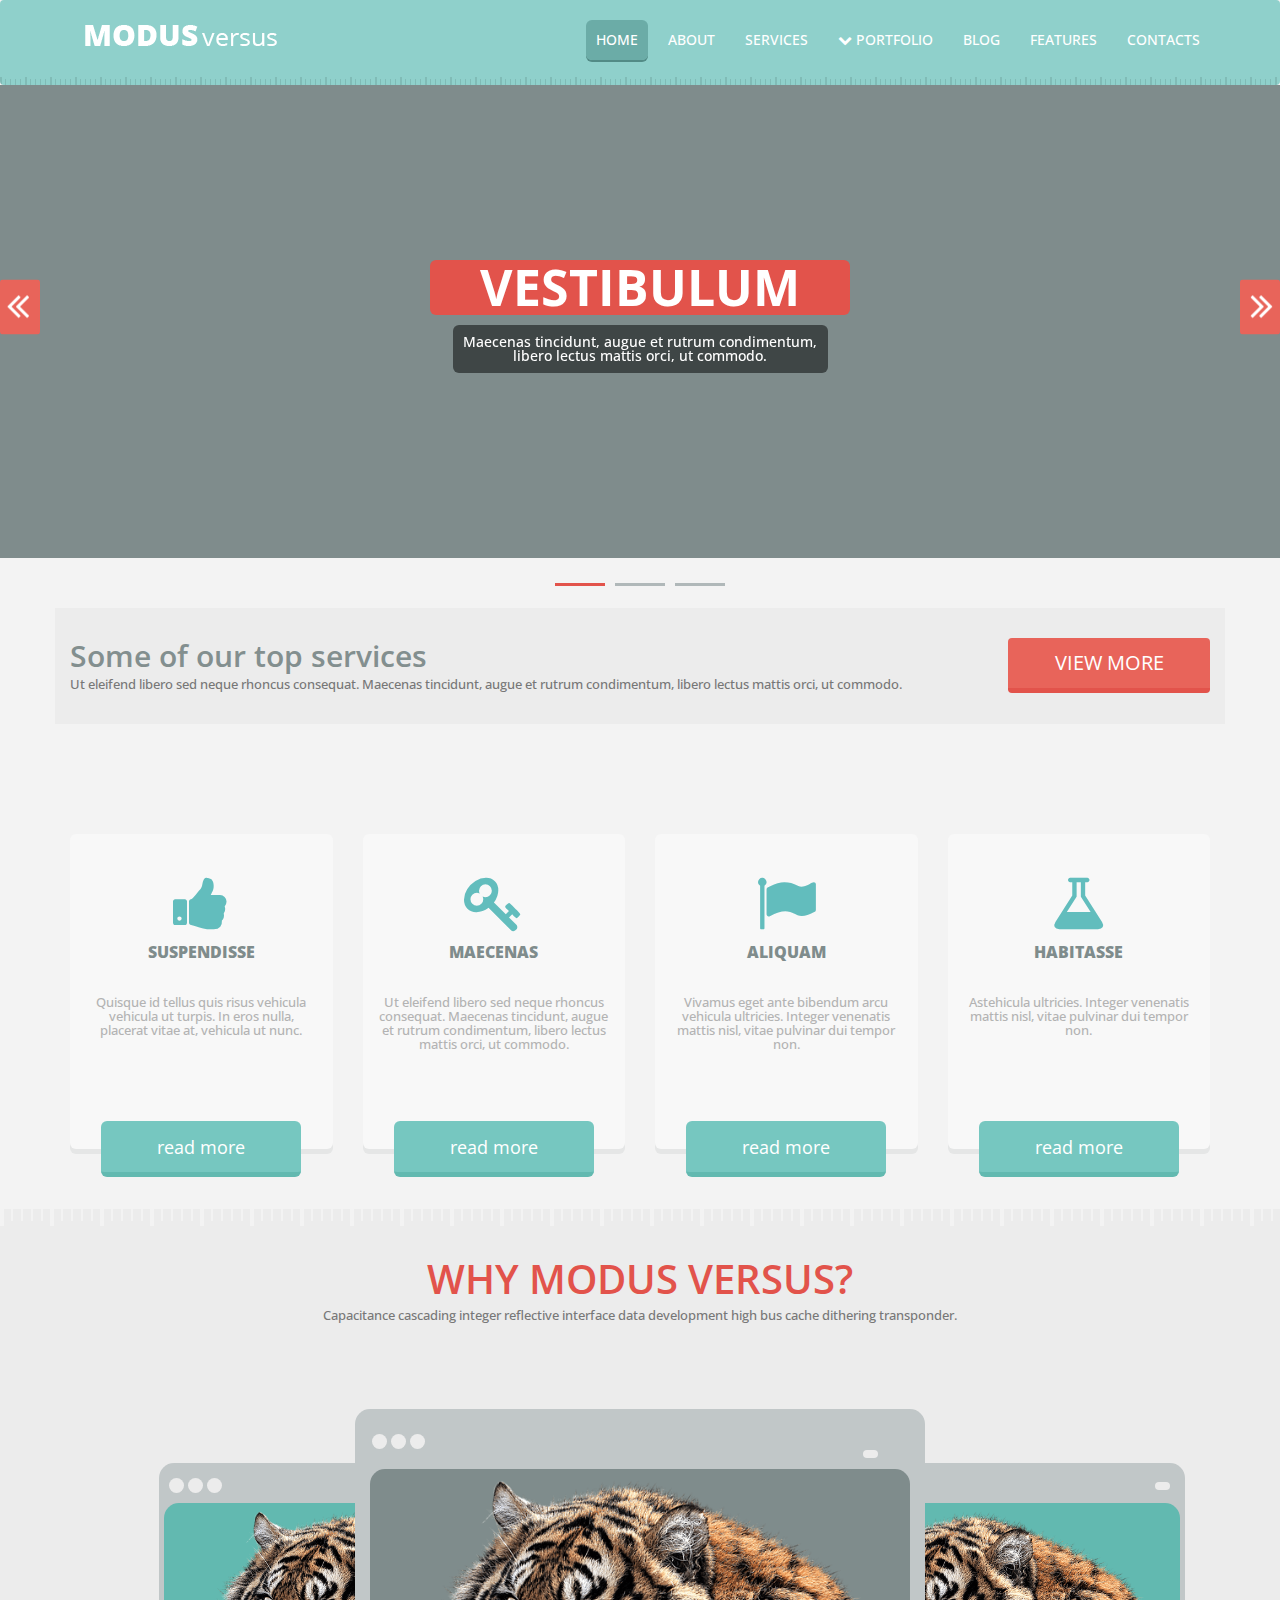
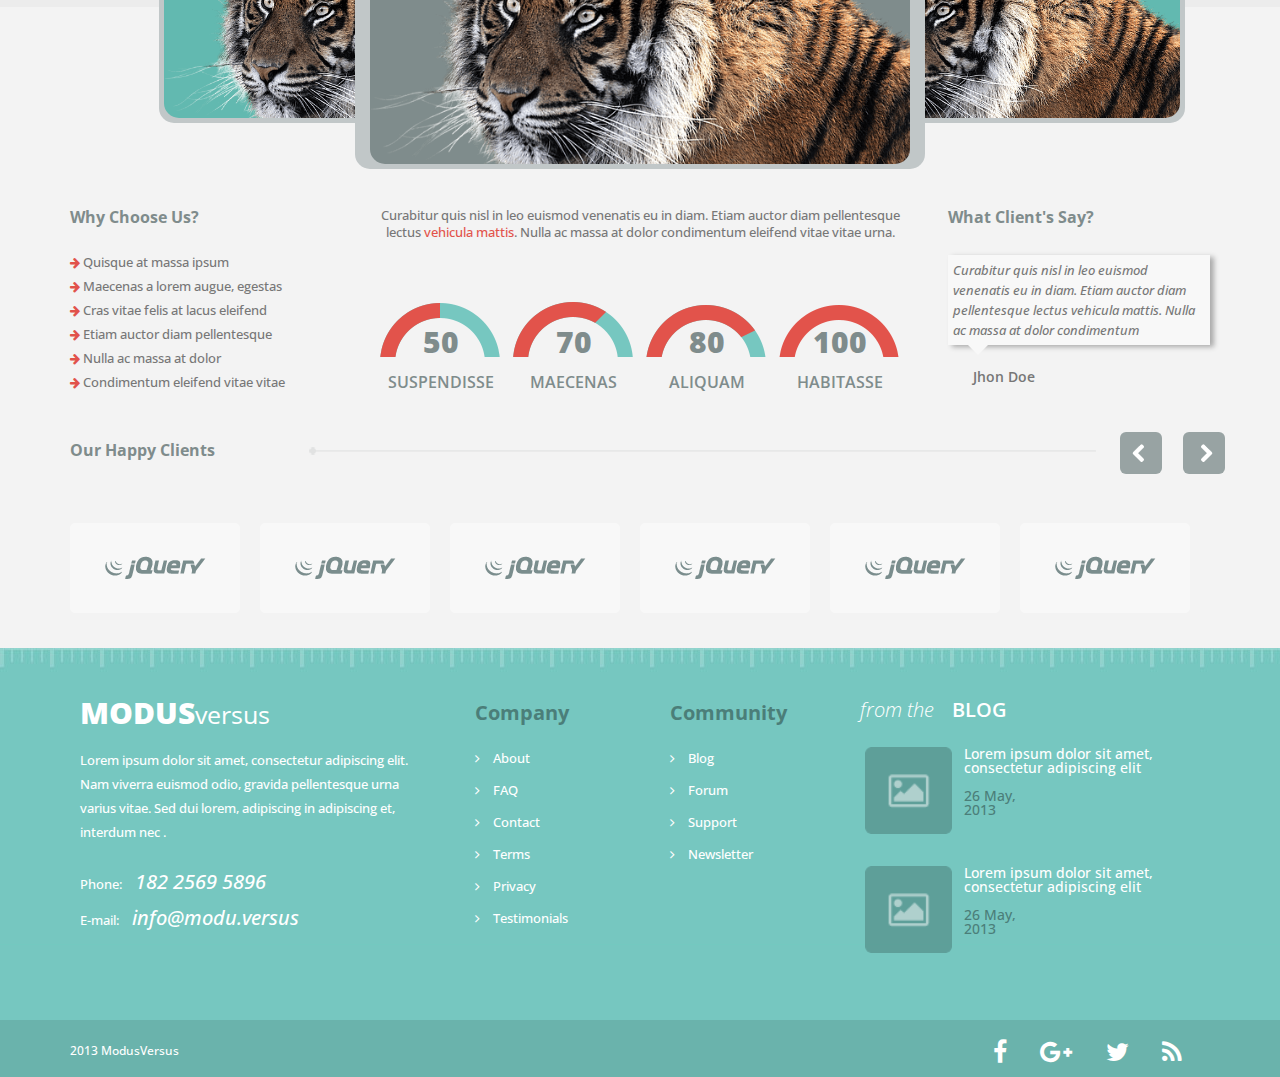
<file: index.html>
<!DOCTYPE html>
<html lang="ru" xmlns="http://www.w3.org/1999/xhtml">
<head>
	<meta charset="utf-8">
	<meta http-equiv="X-UA-Compatible" content="IE=edge">
	<meta name="viewport" content="width=device-width, initial-scale=1">
    <!-- meta для соцсетей -->
    <meta property="og:url" content="">
    <meta property="og:type" content="Website">
    <meta property="og:title" content="Вячеслав Артеменко - верстка сайтов на HTML и CSS">
    <meta property="og:image" content="">
    <meta property="og:description" content="Закажите разработку сайта без посредников">
    <meta property="og:site_name" content="Портфолио верстальщика">
    <meta property="article:author" content="Вячеслав Артеменко">
	<!-- Заголовок сайта -->
	<title>Numodus Versus</title>
	<!-- Подключаем стили и шрифты -->
	<link rel="stylesheet" href="css/bootstrap.min.css">
	<link href="https://fonts.googleapis.com/css?family=Open+Sans:300,300i,400,400i,600,600i,700,700i,800,800i" rel="stylesheet">
	<link href="http://netdna.bootstrapcdn.com/font-awesome/4.1.0/css/font-awesome.min.css" rel="stylesheet">
	<link rel="stylesheet" href="css/lib/slick.css"/>
	<link rel="stylesheet" href="css/lib/slick-theme.css"/>
    <link rel="stylesheet" href="css/style.css">
	<!-- Фавиконка -->
	<link rel="shortcut icon" type="image/x-icon" href="#">
	<!--[if lt IE 9]>
	<script src="https://oss.maxcdn.com/html5shiv/3.7.3/html5shiv.min.js"></script>
	<script src="https://oss.maxcdn.com/libs/respond.js/1.4.2/respond.min.js"></script>
	<![endif]-->
</head>
	<body>
		<header>
		<nav class="navbar navbar-default" role="navigation">
			<div class="container">
				<div class="col-lg-2 col-md-4 col-sm-12 navbar-header">

					<button type="button" class="navbar-toggle" data-toggle="collapse" data-target="#navbar-collapse">
						<span class="sr-only"></span>
						<span class="icon-bar"></span>
						<span class="icon-bar"></span>
						<span class="icon-bar"></span>
					</button>
					<a class="navbar-brand" href="index.html">
							<span>
							  <img src="img/logo.png" alt="logo">
							</span>
					</a>

				</div>

				<div class="col-lg-8 col-lg-offset-2 col-md-8 col-sm-12 collapse navbar-collapse pull-right" id="navbar-collapse">
					<ul class="navbar-nav navbar-right" id="main-menu">
						<li class="active" >
							<a href="index.html">
								<span>home</span>
							</a>
						</li>
						<li>
							<a href="about.html">
								<span>about</span>
							</a>
						</li>
						<li>
							<a href="services.html">
								<span>services</span>
							</a>
						</li>
						<li class="dropdown">
							<a href="portfolio.html" class="dropdown-toggle" data-toggle="dropdown">
								<span><i class="fa fa-chevron-down"></i> portfolio </span>
							</a>
							<div class="pull-down">
								<ul class="dropdown-menu">
									<li><a href="portfolio2.html">Portfolio 2 column page</a></li>
									<li><a href="portfolio3.html">Portfolio 3 column page</a></li>
									<li><a href="portfolio4.html">Portfolio 4 column page</a></li>
								</ul>
							</div>
						</li>
						<li>
							<a href="blog.html">
								<span>blog</span>
							</a>
						</li>
						<li>
							<a href="features.html">
								<span>features</span>
							</a>
						</li>
						<li>
							<a href="contact.html">
								<span>contacts</span>
							</a>
						</li>
						<!--<li>-->
						<!--<a href="#">-->
						<!--<p><i class="fa fa-search"></i></p>-->
						<!--</a>-->
						<!--</li>-->
					</ul>
				</div>
			</div>
		</nav>
	</header>

		<section class="home" id="home">
			<div class="container-fluid">
				<div class="single-item">
					<div>
						<div class="home-content text-center">
							<h1 class="h1 text-uppercase">vestibulum</h1>
							<p>
								Maecenas tincidunt, augue et rutrum condimentum, libero lectus mattis orci, ut commodo.
							</p>
						</div>
					</div>
					<div>
						<div class="home-content text-center">
							<h1 class="h1 text-uppercase">vestibulum</h1>
							<p>
								Maecenas tincidunt, augue et rutrum condimentum, libero lectus mattis orci, ut commodo.
							</p>
						</div>
					</div>
					<div>
						<div class="home-content text-center">
							<h1 class="h1 text-uppercase">vestibulum</h1>
							<p>
								Maecenas tincidunt, augue et rutrum condimentum, libero lectus mattis orci, ut commodo.
							</p>
						</div>
					</div>
				</div>
			</div>
		</section>

		<section class="intro" id="intro">
			<div class="container intro-wrap">
				<div class="row">
					<div class="col-xs-12 col-sm-6 col-md-9 intro-description">
						<h2>
							Some of our top services
						</h2>
						<p>
							Ut eleifend libero sed neque rhoncus consequat. Maecenas tincidunt,
							augue et rutrum condimentum, libero lectus mattis orci, ut commodo.
						</p>
					</div>
					<div class="col-xs-12 col-sm-6 col-md-3 intro-btn text-right">
						<p><button class="btn btn-danger">view more</button></p>
					</div>
				</div>
			</div>
		</section>

		<section class="services" id="services">
			<div class="container">
				<div class="row">

					<div class="col-xs-12 col-sm-6 col-md-3 services-item text-center">
						<div class="services-item-box">
							<div class="services-item-img">
								<i class="fa fa-thumbs-up"></i>
                                <p class="services-item-title">suspendisse</p>
							</div>
							<div class="services-item-description">
                                <span>
                                    Quisque id tellus quis risus vehicula vehicula
                                    ut turpis. In eros nulla, placerat vitae at, vehicula ut nunc.
                                </span>
							</div>
                            <div class="services-btn">
                                <button class="btn btn-success btn-lg">read more</button>
                            </div>
						</div>
					</div>

					<div class="col-xs-12 col-sm-6 col-md-3 services-item text-center">
						<div class="services-item-box">
							<div class="services-item-img">
								<i class="fa fa-key"></i>
                                <p class="services-item-title">maecenas</p>
							</div>
							<div class="services-item-description">
								<span>
									Ut eleifend libero sed neque rhoncus consequat.
									Maecenas tincidunt, augue et rutrum condimentum, libero lectus mattis orci, ut commodo.
								</span>
							</div>
                            <div class="services-btn">
                                <button class="btn btn-success btn-lg">read more</button>
                            </div>
						</div>
					</div>

					<div class="col-xs-12 col-sm-6 col-md-3 services-item text-center">
						<div class="col-md-12 services-item-box">
							<div class="services-item-img">
								<i class="fa fa-flag"></i>
                                <p class="services-item-title">aliquam</p>
							</div>
							<div class="services-item-description">
								<span>
									Vivamus eget ante bibendum arcu vehicula ultricies.
									Integer venenatis mattis nisl, vitae pulvinar dui tempor non.
								</span>
							</div>
                            <div class="services-btn">
                                <button class="btn btn-success btn-lg">read more</button>
                            </div>
						</div>
					</div>

					<div class="col-xs-12 col-sm-6 col-md-3 services-item text-center">
						<div class="col-md-12 services-item-box">
							<div class="services-item-img">
								<i class="fa fa-flask"></i>
                                <p class="services-item-title">habitasse</p>
							</div>
							<div class="services-item-description">
								<span>
									Astehicula ultricies. Integer venenatis mattis nisl,
									vitae pulvinar dui tempor non.
								</span>
							</div>
                            <div class="services-btn">
                                <button class="btn btn-success btn-lg">read more</button>
                            </div>
						</div>
					</div>

				</div>
			</div>
		</section>

		<section class="about" id="about">
			<div class="container-fluid about-img">
                <div class="container">
                    <div class="row">
                        <div class="col-md-12 about-img-title text-center">
                            <h3>
                                why modus versus?
                            </h3>
                            <p>
                                Capacitance cascading integer reflective interface
                                data development high bus cache dithering transponder.
                            </p>
                        </div>
                    </div>

					<div class="row">

						<div class="col-md-6 col-md-offset-3 about-img-windows text-center">

							<div class="about-img-windows-btn">
								<span class="cicle"></span>
								<span class="cicle"></span>
								<span class="cicle"></span>
								<span class="row"></span>
							</div>

							<div class="about-img-windows-content">

							</div>

						</div>

						<div class="about-img-windows-left">

							<div class="about-img-windows-left-btn">
								<span class="cicle"></span>
								<span class="cicle"></span>
								<span class="cicle"></span>
							</div>

							<div class="about-img-windows-left-content">

							</div>

						</div>

						<div class="about-img-windows-right">

							<div class="about-img-windows-right-btn">
								<span class="row"></span>
							</div>

							<div class="about-img-windows-right-content">

							</div>

						</div>

					</div>
                </div>
			</div>
		</section>

		<section class="preferenses">
			<div class="container">
				<div class="row">
					<div class="col-md-3 preferenses-benefits">
						<h3>Why Choose Us?</h3>
						<ul>
							<li>
								<span class="red-arrow">
									<i class="fa fa-arrow-right"></i>
								</span>
								<p>
									Quisque at massa ipsum
								</p>
							</li>
							<li>
								<span class="red-arrow">
									<i class="fa fa-arrow-right"></i>
								</span>
								<p>
									Maecenas a lorem augue, egestas
								</p>
							</li>
							<li>
								<span class="red-arrow">
									<i class="fa fa-arrow-right"></i>
								</span>
								<p>
									Cras vitae felis at lacus eleifend
								</p>
							</li>
							<li>
								<span class="red-arrow">
									<i class="fa fa-arrow-right"></i>
								</span>
								<p>
									Etiam auctor diam pellentesque
								</p>
							</li>
							<li>
								<span class="red-arrow">
									<i class="fa fa-arrow-right"></i>
								</span>
								<p>
									Nulla ac massa at dolor
								</p>
							</li>
							<li>
								<span class="red-arrow">
									<i class="fa fa-arrow-right"></i>
								</span>
								<p>
									Condimentum eleifend vitae vitae
								</p>
							</li>
						</ul>
					</div>
					<div class="col-md-6 skills">
						<p>
							Curabitur quis nisl in leo euismod venenatis eu in diam.
							Etiam auctor diam pellentesque lectus <a href="#" class="red-link">vehicula mattis</a>.
							Nulla ac massa at dolor condimentum eleifend vitae vitae urna.
						</p>
						<ul>
							<li>
								<span class="skill-50">50</span>
								<h4 class="text-uppercase">suspendisse</h4>
							</li>
							<li>
								<span class="skill-70">70</span>
								<h4 class="text-uppercase">maecenas</h4>
							</li>
							<li>
								<span class="skill-80">80</span>
								<h4 class="text-uppercase">aliquam</h4>
							</li>
							<li>
								<span class="skill-100">100</span>
								<h4 class="text-uppercase">habitasse</h4>
							</li>
						</ul>
					</div>
					<div class="col-md-3 preferenses-title">
						<h3>What Client's Say?</h3>
						<div class="preferenses-reviews">
							<p>
								Curabitur quis nisl in leo euismod venenatis eu in diam.
								Etiam auctor diam pellentesque lectus vehicula mattis.
								Nulla ac massa at dolor condimentum
							</p>

						</div>
						<div class="preferenses-reviews-author">
							<span>
								Jhon Doe
							</span>
						</div>
					</div>
				</div>
			</div>
		</section>

		<section class="clients" id="clients">
			<div class="container">
				<div class="row">
					<div class="col-md-12 clients-title">
						<h3>Our Happy Clients</h3>
					</div>
				</div>

				<div class="multiple-items">
					<div>
						<img src="img/jquery.png" alt="jquery">
					</div>
					<div>
						<img src="img/jquery.png" alt="jquery">
					</div>
					<div>
						<img src="img/jquery.png" alt="jquery">
					</div>
					<div>
						<img src="img/jquery.png" alt="jquery">
					</div>
					<div>
						<img src="img/jquery.png" alt="jquery">
					</div>
					<div>
						<img src="img/jquery.png" alt="jquery">
					</div>
                    <div>
                        <img src="img/jquery.png" alt="jquery">
                    </div>
                    <div>
                        <img src="img/jquery.png" alt="jquery">
                    </div>
				</div>
			</div>
		</section>

		<footer class="footer">

				<div class="container">
					<div class="row">
						<div class="col-md-4 col-xs-12 footer-contacts">
							<h2>modus<span>versus</span></h2>
							<p>Lorem ipsum dolor sit amet, consectetur adipiscing elit. Nam viverra euismod odio, gravida pellentesque urna varius vitae. Sed dui lorem, adipiscing in adipiscing et, interdum nec .</p>
							<p>
								Phone: <em>182 2569 5896</em><br/>
								E-mail: <em>info@modu.versus</em>
							</p>
						</div>
						<div class="col-md-2 col-xs-12 footer-nav">
							<h3>Company</h3>
							<ul>
								<li>
									<span class><i class="fa fa-angle-right"></i></span>
									<a href="#">About</a>
								</li>
								<li>
									<span class><i class="fa fa-angle-right"></i></span>
									<a href="#">FAQ</a>
								</li>
								<li>
									<span class><i class="fa fa-angle-right"></i></span>
									<a href="#">Contact</a>
								</li>
								<li>
									<span class><i class="fa fa-angle-right"></i></span>
									<a href="#">Terms</a>
								</li>
								<li>
									<span class><i class="fa fa-angle-right"></i></span>
									<a href="#">Privacy</a>
								</li>
								<li>
									<span class><i class="fa fa-angle-right"></i></span>
									<a href="#">Testimonials</a>
								</li>
							</ul>
						</div>
						<div class="col-md-2 col-xs-12 footer-nav">
							<h3>Community</h3>
							<ul>
								<li>
									<span class><i class="fa fa-angle-right"></i></span>
									<a href="#">Blog</a>
								</li>
								<li>
									<span class><i class="fa fa-angle-right"></i></span>
									<a href="#">Forum</a>
								</li>
								<li>
									<span class><i class="fa fa-angle-right"></i></span>
									<a href="#">Support</a>
								</li>
								<li>
									<span class><i class="fa fa-angle-right"></i></span>
									<a href="#">Newsletter</a>
								</li>
							</ul>
						</div>
						<div class="col-md-4 col-xs-12 footer-img">
							<h3><span>From the</span> blog</h3>
							<ul>
								<li>
									<span><img src="img/pic.png" alt=""></span>
									<a href="#">Lorem ipsum dolor sit amet, consectetur adipiscing elit<br><br><span>26 May, 2013</span></a>

								</li>
								<li>
									<span><img src="img/pic.png" alt=""></span>
									<a href="#">Lorem ipsum dolor sit amet, consectetur adipiscing elit<br><br><span>26 May, 2013</span></a>
								</li>
							</ul>
						</div>
					</div>
				</div>
		</footer>

		<section class="social">

			<div class="container-fluid contact">
				<div class="container">
					<div class="row">
						<div class="col-md-12">
							<div class="col-md-6 col-xs-12 copyright">
								<p>
									2013  ModusVersus
								</p>
							</div>
							<ul class="col-md-6 col-xs-12 social-icon">
								<li class="pull-right fa fa-rss"></li>
								<li class="pull-right fa fa-twitter"></li>
								<li class="pull-right fa fa-google-plus"></li>
								<li class="pull-right fa fa-facebook"></li>
							</ul>
						</div>
					</div>

				</div>
			</div>

		</section>

		<script src="https://cdnjs.cloudflare.com/ajax/libs/jquery/3.2.1/jquery.min.js"></script>
		<script src="js/bootstrap.min.js"></script>
		<script src="js/slick.min.js"></script>
        <script src="js/common.js"></script>
		<!--<script>-->
            <!--var hid = $('.form-control').hide();-->

            <!--$('.search-btn').on('click', function(e){-->

                <!--e.preventDefault();-->

                <!--$('hid').css('padding','0px');-->

                <!--if($(hid).is(':hidden')){-->
                    <!--($(hid)).animate({-->
                        <!--width: 'show'-->
                    <!--}, 1500, function(){-->
                        <!--($(hid)).animate({-->
                            <!--padding:'6px 12px'-->
                        <!--},1500)-->
                    <!--})-->
                <!--}-->
            <!--});-->
		<!--</script>-->
</body>

</html>
</file>
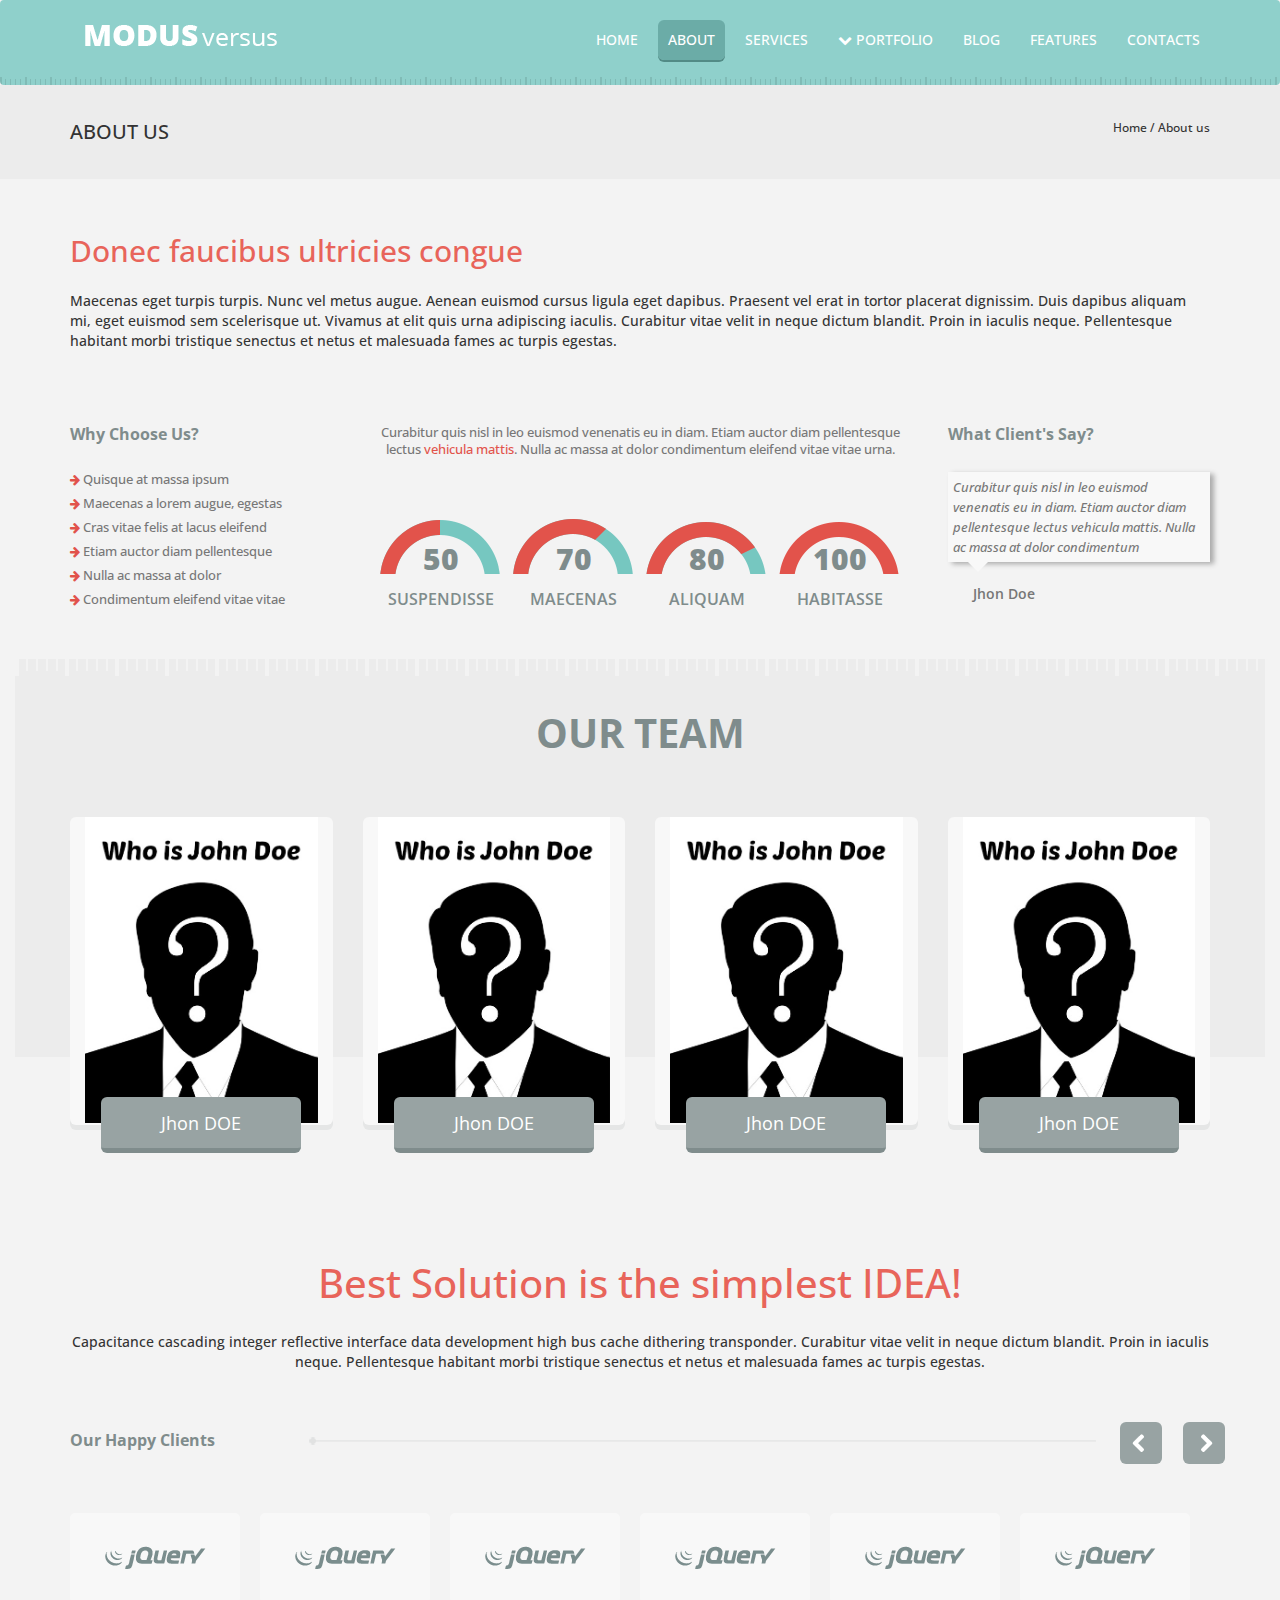
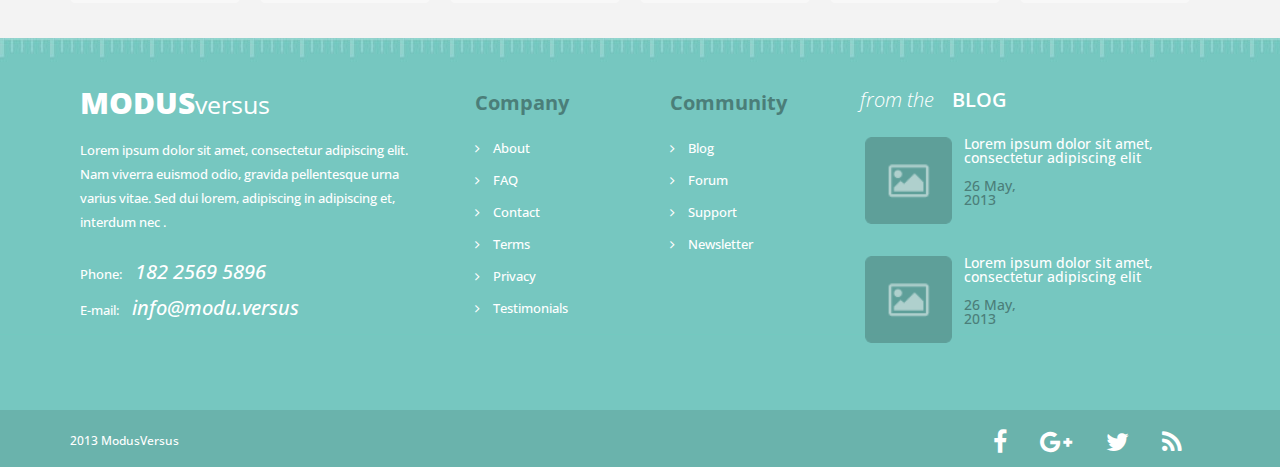
<file: about.html>
<!DOCTYPE html>
<html lang="ru" xmlns="http://www.w3.org/1999/xhtml">
<head>
    <meta charset="utf-8">
    <meta http-equiv="X-UA-Compatible" content="IE=edge">
    <meta name="viewport" content="width=device-width, initial-scale=1">
    <!-- meta для соцсетей -->
    <meta property="og:url" content="">
    <meta property="og:type" content="Website">
    <meta property="og:title" content="Вячеслав Артеменко - верстка сайтов на HTML и CSS">
    <meta property="og:image" content="https://pp.userapi.com/c638926/v638926398/41fc1/0BUOYyFMPfU.jpg">
    <meta property="og:description" content="Закажите разработку сайта без посредников">
    <meta property="og:site_name" content="Портфолио верстальщика">
    <meta property="article:author" content="Вячеслав Артеменко">
    <!-- Заголовок сайта -->
    <title>Numodus Versus</title>
    <!-- Подключаем стили и шрифты -->
    <link rel="stylesheet" href="css/bootstrap.min.css">
    <link href="https://fonts.googleapis.com/css?family=Open+Sans:300,300i,400,400i,600,600i,700,700i,800,800i" rel="stylesheet">
    <link href="http://netdna.bootstrapcdn.com/font-awesome/4.1.0/css/font-awesome.min.css" rel="stylesheet">
    <link rel="stylesheet" href="css/lib/slick.css"/>
    <link rel="stylesheet" href="css/lib/slick-theme.css"/>
    <link rel="stylesheet" href="css/style.css">
    <!-- Фавиконка -->
    <link rel="shortcut icon" type="image/x-icon" href="#">
    <!--[if lt IE 9]>
    <script src="https://oss.maxcdn.com/html5shiv/3.7.3/html5shiv.min.js"></script>
    <script src="https://oss.maxcdn.com/libs/respond.js/1.4.2/respond.min.js"></script>
    <![endif]-->
</head>
<body>
<header>
    <nav class="navbar navbar-default" role="navigation">
        <div class="container">
            <div class="col-lg-2 col-md-4 col-sm-12 navbar-header">

                <button type="button" class="navbar-toggle" data-toggle="collapse" data-target="#navbar-collapse">
                    <span class="sr-only"></span>
                    <span class="icon-bar"></span>
                    <span class="icon-bar"></span>
                    <span class="icon-bar"></span>
                </button>
                <a class="navbar-brand" href="index.html">
							<span>
							  <img src="img/logo.png" alt="logo">
							</span>
                </a>

            </div>

            <div class="col-lg-8 col-lg-offset-2 col-md-8 col-sm-12 collapse navbar-collapse pull-right" id="navbar-collapse">
                <ul class="navbar-nav navbar-right" id="main-menu">
                    <li>
                        <a href="index.html">
                            <span>home</span>
                        </a>
                    </li>
                    <li class="active">
                        <a href="about.html">
                            <span>about</span>
                        </a>
                    </li>
                    <li>
                        <a href="services.html">
                            <span>services</span>
                        </a>
                    </li>
                    <li class="dropdown">
                        <a href="portfolio.html" class="dropdown-toggle" data-toggle="dropdown">
                            <span><i class="fa fa-chevron-down"></i> portfolio </span>
                        </a>
                        <div class="pull-down">
                            <ul class="dropdown-menu">
                                <li><a href="portfolio2.html">Portfolio 2 column page</a></li>
                                <li><a href="portfolio3.html">Portfolio 3 column page</a></li>
                                <li><a href="portfolio4.html">Portfolio 4 column page</a></li>
                            </ul>
                        </div>
                    </li>
                    <li>
                        <a href="blog.html">
                            <span>blog</span>
                        </a>
                    </li>
                    <li>
                        <a href="features.html">
                            <span>features</span>
                        </a>
                    </li>
                    <li>
                        <a href="contact.html">
                            <span>contacts</span>
                        </a>
                    </li>
                    <!--<li>-->
                    <!--<a href="#">-->
                    <!--<p><i class="fa fa-search"></i></p>-->
                    <!--</a>-->
                    <!--</li>-->
                </ul>
            </div>
        </div>
    </nav>
</header>

<section class="selection">
    <div class="container">
        <div class="row">
            <div class="col-md-2">
                <p>
                    ABOUT US
                </p>
            </div>
            <div class="col-md-2 col-md-offset-8 text-right">
                <span>
                    Home   /   About us
                </span>
            </div>
        </div>
    </div>
</section>

<section class="preferenses">
    <div class="container">
        <div class="row">
            <div class="col-md-12 preferenses__description">
                <h3>Donec faucibus ultricies congue</h3>
                <p>
                    Maecenas eget turpis turpis. Nunc vel metus augue.
                    Aenean euismod cursus ligula eget dapibus.
                    Praesent vel erat in tortor placerat dignissim.
                    Duis dapibus aliquam mi, eget euismod sem scelerisque ut.
                    Vivamus at elit quis urna adipiscing iaculis.
                    Curabitur vitae velit in neque dictum blandit.
                    Proin in iaculis neque. Pellentesque habitant morbi tristique
                    senectus et netus et malesuada fames ac turpis egestas.
                </p>
            </div>
        </div>
        <div class="row">
            <div class="col-md-3 preferenses-benefits">
                <h3>Why Choose Us?</h3>
                <ul>
                    <li>
								<span class="red-arrow">
									<i class="fa fa-arrow-right"></i>
								</span>
                        <p>
                            Quisque at massa ipsum
                        </p>
                    </li>
                    <li>
								<span class="red-arrow">
									<i class="fa fa-arrow-right"></i>
								</span>
                        <p>
                            Maecenas a lorem augue, egestas
                        </p>
                    </li>
                    <li>
								<span class="red-arrow">
									<i class="fa fa-arrow-right"></i>
								</span>
                        <p>
                            Cras vitae felis at lacus eleifend
                        </p>
                    </li>
                    <li>
								<span class="red-arrow">
									<i class="fa fa-arrow-right"></i>
								</span>
                        <p>
                            Etiam auctor diam pellentesque
                        </p>
                    </li>
                    <li>
								<span class="red-arrow">
									<i class="fa fa-arrow-right"></i>
								</span>
                        <p>
                            Nulla ac massa at dolor
                        </p>
                    </li>
                    <li>
								<span class="red-arrow">
									<i class="fa fa-arrow-right"></i>
								</span>
                        <p>
                            Condimentum eleifend vitae vitae
                        </p>
                    </li>
                </ul>
            </div>
            <div class="col-md-6 skills">
                <p>
                    Curabitur quis nisl in leo euismod venenatis eu in diam.
                    Etiam auctor diam pellentesque lectus <a href="#" class="red-link">vehicula mattis</a>.
                    Nulla ac massa at dolor condimentum eleifend vitae vitae urna.
                </p>
                <ul>
                    <li>
                        <span class="skill-50">50</span>
                        <h4 class="text-uppercase">suspendisse</h4>
                    </li>
                    <li>
                        <span class="skill-70">70</span>
                        <h4 class="text-uppercase">maecenas</h4>
                    </li>
                    <li>
                        <span class="skill-80">80</span>
                        <h4 class="text-uppercase">aliquam</h4>
                    </li>
                    <li>
                        <span class="skill-100">100</span>
                        <h4 class="text-uppercase">habitasse</h4>
                    </li>
                </ul>
            </div>
            <div class="col-md-3 preferenses-title">
                <h3>What Client's Say?</h3>
                <div class="preferenses-reviews">
                    <p>
                        Curabitur quis nisl in leo euismod venenatis eu in diam.
                        Etiam auctor diam pellentesque lectus vehicula mattis.
                        Nulla ac massa at dolor condimentum
                    </p>

                </div>
                <div class="preferenses-reviews-author">
							<span>
								Jhon Doe
							</span>
                </div>
            </div>
        </div>
    </div>
</section>

<section class="team">
    <div class="container-fluid">
        <div class="team__row">
            <div class="container">
                <div class="row">
                    <div class="col-md-12 text-center text-uppercase">
                        <div class="team__tittle">
                            <p>
                                our team
                            </p>
                        </div>
                    </div>
                </div>
                <div class="row">
                    <div class="col-xs-12 col-sm-6 col-md-3 team-item text-center">
                        <div class="team-item-box">
                            <div class="team-item-img">
                                <img src="img/JD.jpg">
                                <div class="team-hover">
                                    <p>
                                        Curabitur quis nisl in leo euismod venenatis eu in diam.
                                        Etiam auctor diam pellentesque lectus vehicula mattis.
                                        Nulla ac massa at dolor condimentum
                                    </p>
                                    <a href="https://www.facebook.com/"><i class="fa fa-facebook" aria-hidden="true"></i></a>
                                    <a href="https://twitter.com/"><i class="fa fa-twitter" aria-hidden="true"></i></a>
                                    <a href="https://plus.google.com"><i class="fa fa-google-plus" aria-hidden="true"></i></a>
                                    <a href="https://www.linkedin.com/"><i class="fa fa-linkedin" aria-hidden="true"></i></a>

                                </div>
                            </div>
                            <div class="team-btn">
                                <button class="btn btn-success btn-lg">Jhon DOE</button>
                            </div>
                        </div>
                    </div>

                    <div class="col-xs-12 col-sm-6 col-md-3 team-item text-center">
                        <div class="team-item-box">
                            <div class="team-item-img">
                                <img src="img/JD.jpg">
                                <div class="team-hover">
                                    <p>
                                        Curabitur quis nisl in leo euismod venenatis eu in diam.
                                        Etiam auctor diam pellentesque lectus vehicula mattis.
                                        Nulla ac massa at dolor condimentum
                                    </p>
                                    <a href="https://www.facebook.com/"><i class="fa fa-facebook" aria-hidden="true"></i></a>
                                    <a href="https://twitter.com/"><i class="fa fa-twitter" aria-hidden="true"></i></a>
                                    <a href="https://plus.google.com"><i class="fa fa-google-plus" aria-hidden="true"></i></a>
                                    <a href="https://www.linkedin.com/"><i class="fa fa-linkedin" aria-hidden="true"></i></a>

                                </div>
                            </div>
                            <div class="team-btn">
                                <button class="btn btn-success btn-lg">Jhon DOE</button>
                            </div>
                        </div>
                    </div>

                    <div class="col-xs-12 col-sm-6 col-md-3 team-item text-center">
                        <div class="team-item-box">
                            <div class="team-item-img">
                                <img src="img/JD.jpg">
                                <div class="team-hover">
                                    <p>
                                        Curabitur quis nisl in leo euismod venenatis eu in diam.
                                        Etiam auctor diam pellentesque lectus vehicula mattis.
                                        Nulla ac massa at dolor condimentum
                                    </p>
                                    <a href="https://www.facebook.com/"><i class="fa fa-facebook" aria-hidden="true"></i></a>
                                    <a href="https://twitter.com/"><i class="fa fa-twitter" aria-hidden="true"></i></a>
                                    <a href="https://plus.google.com"><i class="fa fa-google-plus" aria-hidden="true"></i></a>
                                    <a href="https://www.linkedin.com/"><i class="fa fa-linkedin" aria-hidden="true"></i></a>

                                </div>
                            </div>
                            <div class="team-btn">
                                <button class="btn btn-success btn-lg">Jhon DOE</button>
                            </div>
                        </div>
                    </div>

                    <div class="col-xs-12 col-sm-6 col-md-3 team-item text-center">
                        <div class="team-item-box">
                            <div class="team-item-img">
                                <img src="img/JD.jpg">
                                <div class="team-hover">
                                    <p>
                                        Curabitur quis nisl in leo euismod venenatis eu in diam.
                                        Etiam auctor diam pellentesque lectus vehicula mattis.
                                        Nulla ac massa at dolor condimentum
                                    </p>
                                    <a href="https://www.facebook.com/"><i class="fa fa-facebook" aria-hidden="true"></i></a>
                                    <a href="https://twitter.com/"><i class="fa fa-twitter" aria-hidden="true"></i></a>
                                    <a href="https://plus.google.com"><i class="fa fa-google-plus" aria-hidden="true"></i></a>
                                    <a href="https://www.linkedin.com/"><i class="fa fa-linkedin" aria-hidden="true"></i></a>

                                </div>
                            </div>
                            <div class="team-btn">
                                <button class="btn btn-success btn-lg">Jhon DOE</button>
                            </div>
                        </div>
                    </div>



                </div>
            </div>
        </div>

    </div>

</section>

<section class="idea">
    <div class="container">
        <div class="row text-center">
            <div class="col-md-12 idea__description">
                <h2>Best Solution is the simplest IDEA!</h2>
                <p>
                    Capacitance cascading integer reflective interface data development
                    high bus cache dithering transponder. Curabitur vitae velit in neque dictum blandit.
                    Proin in iaculis neque. Pellentesque habitant morbi tristique senectus et netus et
                    malesuada fames ac turpis egestas.
                </p>
            </div>
        </div>
    </div>
</section>

<section class="clients" id="clients">
    <div class="container">
        <div class="row">
            <div class="col-md-12 clients-title">
                <h3>Our Happy Clients</h3>
            </div>
        </div>

        <div class="multiple-items">
            <div>
                <img src="img/jquery.png" alt="jquery">
            </div>
            <div>
                <img src="img/jquery.png" alt="jquery">
            </div>
            <div>
                <img src="img/jquery.png" alt="jquery">
            </div>
            <div>
                <img src="img/jquery.png" alt="jquery">
            </div>
            <div>
                <img src="img/jquery.png" alt="jquery">
            </div>
            <div>
                <img src="img/jquery.png" alt="jquery">
            </div>
            <div>
                <img src="img/jquery.png" alt="jquery">
            </div>
            <div>
                <img src="img/jquery.png" alt="jquery">
            </div>
        </div>
    </div>
</section>

<footer class="footer">

    <div class="container">
        <div class="row">
            <div class="col-md-4 col-xs-12 footer-contacts">
                <h2>modus<span>versus</span></h2>
                <p>Lorem ipsum dolor sit amet, consectetur adipiscing elit. Nam viverra euismod odio, gravida pellentesque urna varius vitae. Sed dui lorem, adipiscing in adipiscing et, interdum nec .</p>
                <p>
                    Phone: <em>182 2569 5896</em><br/>
                    E-mail: <em>info@modu.versus</em>
                </p>
            </div>
            <div class="col-md-2 col-xs-12 footer-nav">
                <h3>Company</h3>
                <ul>
                    <li>
                        <span class><i class="fa fa-angle-right"></i></span>
                        <a href="#">About</a>
                    </li>
                    <li>
                        <span class><i class="fa fa-angle-right"></i></span>
                        <a href="#">FAQ</a>
                    </li>
                    <li>
                        <span class><i class="fa fa-angle-right"></i></span>
                        <a href="#">Contact</a>
                    </li>
                    <li>
                        <span class><i class="fa fa-angle-right"></i></span>
                        <a href="#">Terms</a>
                    </li>
                    <li>
                        <span class><i class="fa fa-angle-right"></i></span>
                        <a href="#">Privacy</a>
                    </li>
                    <li>
                        <span class><i class="fa fa-angle-right"></i></span>
                        <a href="#">Testimonials</a>
                    </li>
                </ul>
            </div>
            <div class="col-md-2 col-xs-12 footer-nav">
                <h3>Community</h3>
                <ul>
                    <li>
                        <span class><i class="fa fa-angle-right"></i></span>
                        <a href="#">Blog</a>
                    </li>
                    <li>
                        <span class><i class="fa fa-angle-right"></i></span>
                        <a href="#">Forum</a>
                    </li>
                    <li>
                        <span class><i class="fa fa-angle-right"></i></span>
                        <a href="#">Support</a>
                    </li>
                    <li>
                        <span class><i class="fa fa-angle-right"></i></span>
                        <a href="#">Newsletter</a>
                    </li>
                </ul>
            </div>
            <div class="col-md-4 col-xs-12 footer-img">
                <h3><span>From the</span> blog</h3>
                <ul>
                    <li>
                        <span><img src="img/pic.png" alt=""></span>
                        <a href="#">Lorem ipsum dolor sit amet, consectetur adipiscing elit<br><br><span>26 May, 2013</span></a>

                    </li>
                    <li>
                        <span><img src="img/pic.png" alt=""></span>
                        <a href="#">Lorem ipsum dolor sit amet, consectetur adipiscing elit<br><br><span>26 May, 2013</span></a>
                    </li>
                </ul>
            </div>
        </div>
    </div>
</footer>

<section class="social">

    <div class="container-fluid contact">
        <div class="container">
            <div class="row">
                <div class="col-md-12">
                    <div class="col-md-6 col-xs-12 copyright">
                        <p>
                            2013  ModusVersus
                        </p>
                    </div>
                    <ul class="col-md-6 col-xs-12 social-icon">
                        <li class="pull-right fa fa-rss"></li>
                        <li class="pull-right fa fa-twitter"></li>
                        <li class="pull-right fa fa-google-plus"></li>
                        <li class="pull-right fa fa-facebook"></li>
                    </ul>
                </div>
            </div>

        </div>
    </div>

</section>

<script src="https://cdnjs.cloudflare.com/ajax/libs/jquery/3.2.1/jquery.min.js"></script>
<script src="js/bootstrap.min.js"></script>
<script src="js/slick.min.js"></script>
<script src="js/common.js"></script>
<!--<script>-->
    <!--var hid = $('.form-control').hide();-->

    <!--$('.search-btn').on('click', function(e){-->

        <!--e.preventDefault();-->

        <!--$('hid').css('padding','0px');-->

        <!--if($(hid).is(':hidden')){-->
            <!--($(hid)).animate({-->
                <!--width: 'show'-->
            <!--}, 1500, function(){-->
                <!--($(hid)).animate({-->
                    <!--padding:'6px 12px'-->
                <!--},1500)-->
            <!--})-->
        <!--}-->
    <!--});-->
<!--</script>-->
</body>

</html>
</file>
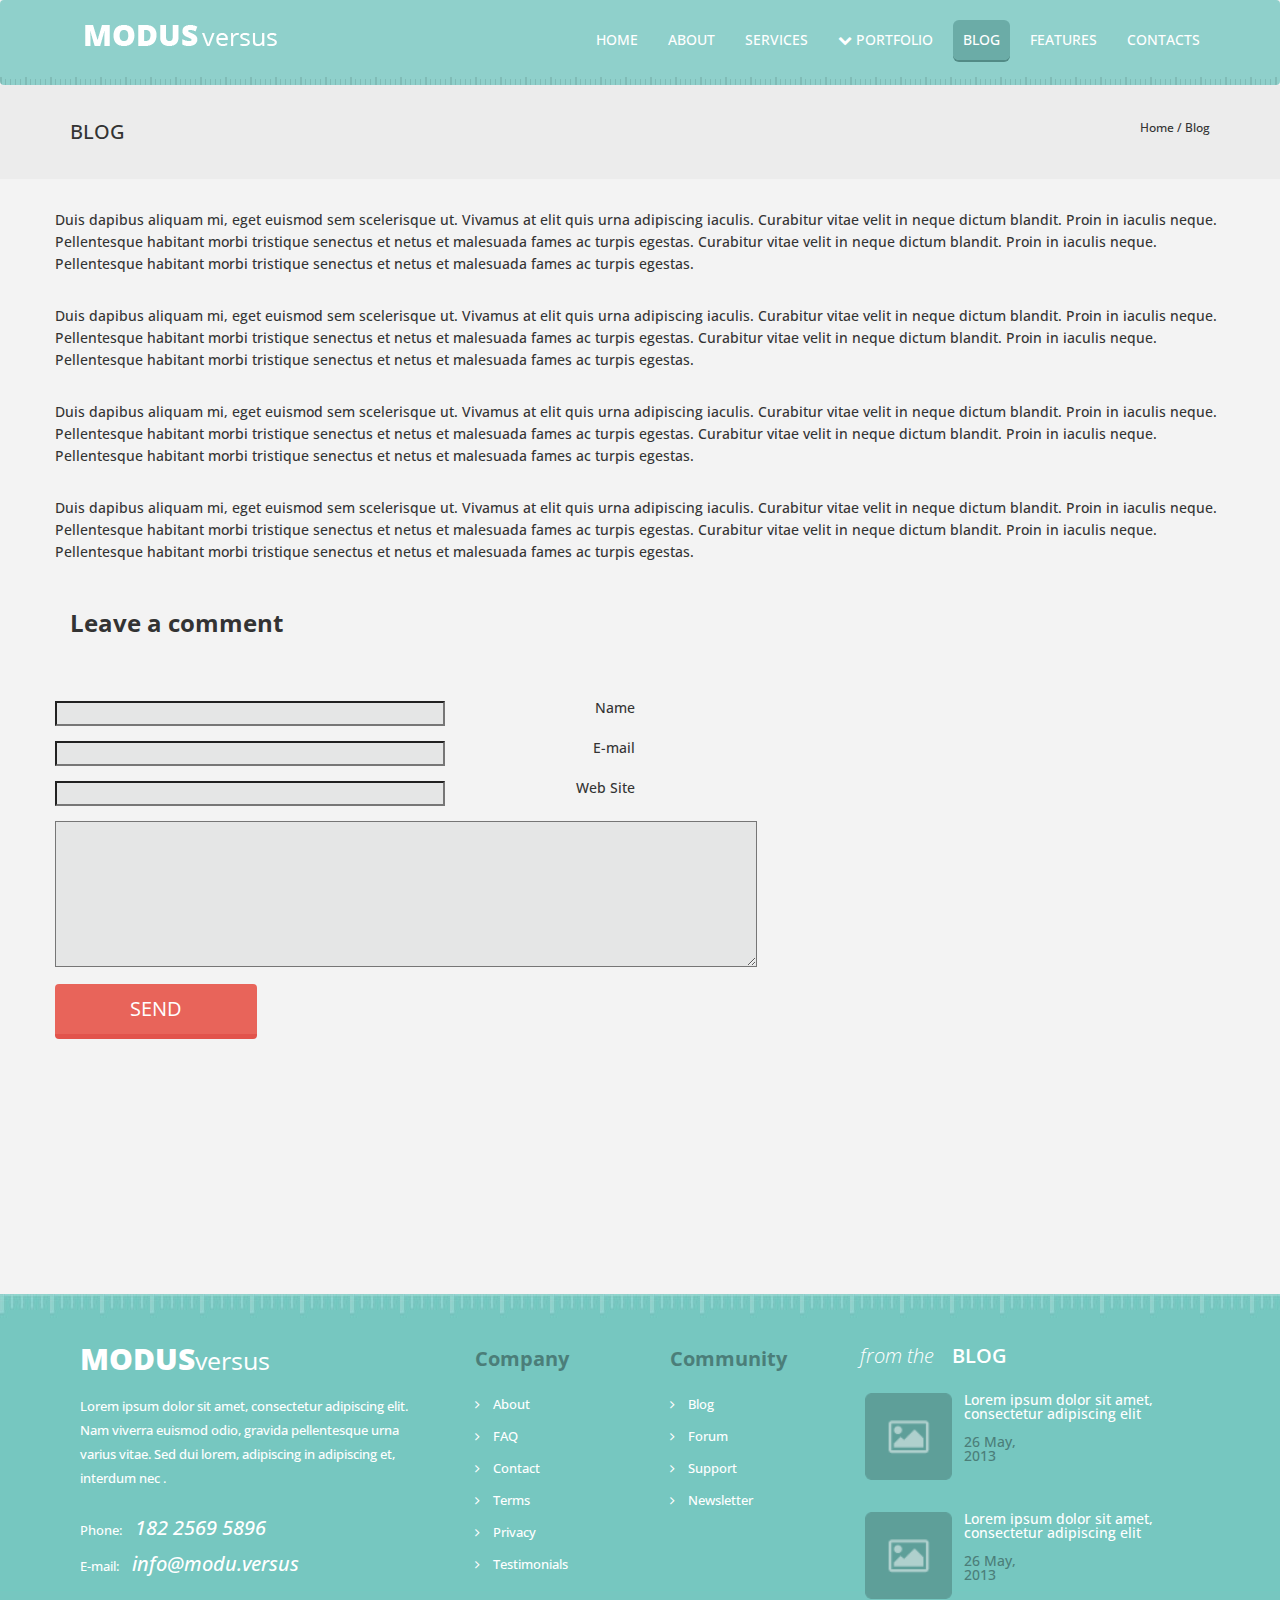
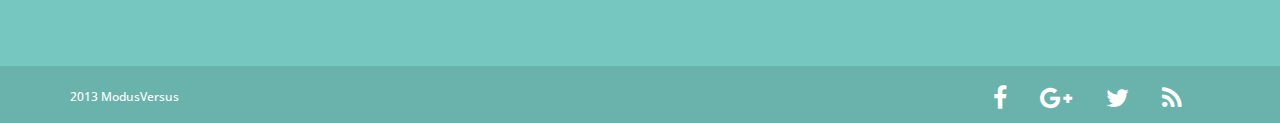
<file: blog.html>
<!DOCTYPE html>
<html lang="ru" xmlns="http://www.w3.org/1999/xhtml">
<head>
    <meta charset="utf-8">
    <meta http-equiv="X-UA-Compatible" content="IE=edge">
    <meta name="viewport" content="width=device-width, initial-scale=1">
    <!-- meta для соцсетей -->
    <meta property="og:url" content="">
    <meta property="og:type" content="Website">
    <meta property="og:title" content="Вячеслав Артеменко - верстка сайтов на HTML и CSS">
    <meta property="og:image" content="">
    <meta property="og:description" content="Закажите разработку сайта без посредников">
    <meta property="og:site_name" content="Портфолио верстальщика">
    <meta property="article:author" content="Вячеслав Артеменко">
    <!-- Заголовок сайта -->
    <title>Numodus Versus</title>
    <!-- Подключаем стили и шрифты -->
    <link rel="stylesheet" href="css/bootstrap.min.css">
    <link href="https://fonts.googleapis.com/css?family=Open+Sans:300,300i,400,400i,600,600i,700,700i,800,800i" rel="stylesheet">
    <link href="http://netdna.bootstrapcdn.com/font-awesome/4.1.0/css/font-awesome.min.css" rel="stylesheet">
    <link rel="stylesheet" href="css/lib/slick.css"/>
    <link rel="stylesheet" href="css/lib/slick-theme.css"/>
    <link rel="stylesheet" href="css/style.css">
    <!-- Фавиконка -->
    <link rel="shortcut icon" type="image/x-icon" href="#">
    <!--[if lt IE 9]>
    <script src="https://oss.maxcdn.com/html5shiv/3.7.3/html5shiv.min.js"></script>
    <script src="https://oss.maxcdn.com/libs/respond.js/1.4.2/respond.min.js"></script>
    <![endif]-->
</head>
<body>
<header>
    <nav class="navbar navbar-default" role="navigation">
        <div class="container">
            <div class="col-lg-2 col-md-4 col-sm-12 navbar-header">

                <button type="button" class="navbar-toggle" data-toggle="collapse" data-target="#navbar-collapse">
                    <span class="sr-only"></span>
                    <span class="icon-bar"></span>
                    <span class="icon-bar"></span>
                    <span class="icon-bar"></span>
                </button>
                <a class="navbar-brand" href="index.html">
							<span>
							  <img src="img/logo.png" alt="logo">
							</span>
                </a>

            </div>

            <div class="col-lg-8 col-lg-offset-2 col-md-8 col-sm-12 collapse navbar-collapse pull-right" id="navbar-collapse">
                <ul class="navbar-nav navbar-right" id="main-menu">
                    <li>
                        <a href="index.html">
                            <span>home</span>
                        </a>
                    </li>
                    <li>
                        <a href="about.html">
                            <span>about</span>
                        </a>
                    </li>
                    <li>
                        <a href="services.html">
                            <span>services</span>
                        </a>
                    </li>
                    <li class="dropdown">
                        <a href="portfolio.html" class="dropdown-toggle" data-toggle="dropdown">
                            <span><i class="fa fa-chevron-down"></i> portfolio </span>
                        </a>
                        <div class="pull-down">
                            <ul class="dropdown-menu">
                                <li><a href="portfolio2.html">Portfolio 2 column page</a></li>
                                <li><a href="portfolio3.html">Portfolio 3 column page</a></li>
                                <li><a href="portfolio4.html">Portfolio 4 column page</a></li>
                            </ul>
                        </div>
                    </li>
                    <li class="active">
                        <a href="blog.html">
                            <span>blog</span>
                        </a>
                    </li>
                    <li>
                        <a href="features.html">
                            <span>features</span>
                        </a>
                    </li>
                    <li>
                        <a href="contact.html">
                            <span>contacts</span>
                        </a>
                    </li>
                    <!--<li>-->
                    <!--<a href="#">-->
                    <!--<p><i class="fa fa-search"></i></p>-->
                    <!--</a>-->
                    <!--</li>-->
                </ul>
            </div>
        </div>
    </nav>
</header>

<section class="selection">
    <div class="container">
        <div class="row">
            <div class="col-md-2">
                <p>
                    BLOG
                </p>
            </div>
            <div class="col-md-2 col-md-offset-8 text-right">
                <span>
                    Home   /   Blog
                </span>
            </div>
        </div>
    </div>
</section>
<article>
    <div class="container">
        <div class="row">
            <p>
                Duis dapibus aliquam mi, eget euismod sem scelerisque ut.
                Vivamus at elit quis urna adipiscing iaculis. Curabitur vitae
                velit in neque dictum blandit. Proin in iaculis neque.
                Pellentesque habitant morbi tristique senectus et netus et
                malesuada fames ac turpis egestas. Curabitur vitae velit in neque dictum blandit.
                Proin in iaculis neque. Pellentesque habitant morbi tristique senectus et netus et
                malesuada fames ac turpis egestas.
            </p>
            <p>
                Duis dapibus aliquam mi, eget euismod sem scelerisque ut.
                Vivamus at elit quis urna adipiscing iaculis. Curabitur vitae
                velit in neque dictum blandit. Proin in iaculis neque.
                Pellentesque habitant morbi tristique senectus et netus et
                malesuada fames ac turpis egestas. Curabitur vitae velit in neque dictum blandit.
                Proin in iaculis neque. Pellentesque habitant morbi tristique senectus et netus et
                malesuada fames ac turpis egestas.
            </p>
            <p>
                Duis dapibus aliquam mi, eget euismod sem scelerisque ut.
                Vivamus at elit quis urna adipiscing iaculis. Curabitur vitae
                velit in neque dictum blandit. Proin in iaculis neque.
                Pellentesque habitant morbi tristique senectus et netus et
                malesuada fames ac turpis egestas. Curabitur vitae velit in neque dictum blandit.
                Proin in iaculis neque. Pellentesque habitant morbi tristique senectus et netus et
                malesuada fames ac turpis egestas.
            </p>
            <p>
                Duis dapibus aliquam mi, eget euismod sem scelerisque ut.
                Vivamus at elit quis urna adipiscing iaculis. Curabitur vitae
                velit in neque dictum blandit. Proin in iaculis neque.
                Pellentesque habitant morbi tristique senectus et netus et
                malesuada fames ac turpis egestas. Curabitur vitae velit in neque dictum blandit.
                Proin in iaculis neque. Pellentesque habitant morbi tristique senectus et netus et
                malesuada fames ac turpis egestas.
            </p>
        </div>
    </div>
</article>


<section class="contactForm">
    <div class="container">
        <div class="row">
            <div class="col-md-8 contactForm__inquiry">
                <h3>Leave a comment</h3>
                <form>
                    <div class="row">
                        <div class="form-group">
                            <input type="text">

                            <p class="pull-right">Name</p>
                        </div>
                    </div>

                    <div class="row">
                        <div class="form-group">
                            <input type="email" id="inputEmail">

                            <p class="pull-right">E-mail</p>
                        </div>
                    </div>

                    <div class="row">
                        <div class="form-group">
                            <input type="text" id="Site">

                            <p class="pull-right">Web Site</p>
                        </div>
                    </div>
                    <div class="row">
                        <div class="form-group">
                            <textarea rows="10"></textarea>
                        </div>
                    </div>

                    <div class="row">
                        <div class="form-group">
                            <button type="submit" class="btn btn-default">send</button>
                        </div>
                    </div>

                </form>


            </div>

        </div>
    </div>
</section>

<footer class="footer">

    <div class="container">
        <div class="row">
            <div class="col-md-4 col-xs-12 footer-contacts">
                <h2>modus<span>versus</span></h2>
                <p>Lorem ipsum dolor sit amet, consectetur adipiscing elit. Nam viverra euismod odio, gravida pellentesque urna varius vitae. Sed dui lorem, adipiscing in adipiscing et, interdum nec .</p>
                <p>
                    Phone: <em>182 2569 5896</em><br/>
                    E-mail: <em>info@modu.versus</em>
                </p>
            </div>
            <div class="col-md-2 col-xs-12 footer-nav">
                <h3>Company</h3>
                <ul>
                    <li>
                        <span class><i class="fa fa-angle-right"></i></span>
                        <a href="#">About</a>
                    </li>
                    <li>
                        <span class><i class="fa fa-angle-right"></i></span>
                        <a href="#">FAQ</a>
                    </li>
                    <li>
                        <span class><i class="fa fa-angle-right"></i></span>
                        <a href="#">Contact</a>
                    </li>
                    <li>
                        <span class><i class="fa fa-angle-right"></i></span>
                        <a href="#">Terms</a>
                    </li>
                    <li>
                        <span class><i class="fa fa-angle-right"></i></span>
                        <a href="#">Privacy</a>
                    </li>
                    <li>
                        <span class><i class="fa fa-angle-right"></i></span>
                        <a href="#">Testimonials</a>
                    </li>
                </ul>
            </div>
            <div class="col-md-2 col-xs-12 footer-nav">
                <h3>Community</h3>
                <ul>
                    <li>
                        <span class><i class="fa fa-angle-right"></i></span>
                        <a href="#">Blog</a>
                    </li>
                    <li>
                        <span class><i class="fa fa-angle-right"></i></span>
                        <a href="#">Forum</a>
                    </li>
                    <li>
                        <span class><i class="fa fa-angle-right"></i></span>
                        <a href="#">Support</a>
                    </li>
                    <li>
                        <span class><i class="fa fa-angle-right"></i></span>
                        <a href="#">Newsletter</a>
                    </li>
                </ul>
            </div>
            <div class="col-md-4 col-xs-12 footer-img">
                <h3><span>From the</span> blog</h3>
                <ul>
                    <li>
                        <span><img src="img/pic.png" alt=""></span>
                        <a href="#">Lorem ipsum dolor sit amet, consectetur adipiscing elit<br><br><span>26 May, 2013</span></a>

                    </li>
                    <li>
                        <span><img src="img/pic.png" alt=""></span>
                        <a href="#">Lorem ipsum dolor sit amet, consectetur adipiscing elit<br><br><span>26 May, 2013</span></a>
                    </li>
                </ul>
            </div>
        </div>
    </div>
</footer>

<section class="social">

    <div class="container-fluid contact">
        <div class="container">
            <div class="row">
                <div class="col-md-12">
                    <div class="col-md-6 col-xs-12 copyright">
                        <p>
                            2013  ModusVersus
                        </p>
                    </div>
                    <ul class="col-md-6 col-xs-12 social-icon">
                        <li class="pull-right fa fa-rss"></li>
                        <li class="pull-right fa fa-twitter"></li>
                        <li class="pull-right fa fa-google-plus"></li>
                        <li class="pull-right fa fa-facebook"></li>
                    </ul>
                </div>
            </div>

        </div>
    </div>

</section>

<script src="https://cdnjs.cloudflare.com/ajax/libs/jquery/3.2.1/jquery.min.js"></script>
<script src="js/bootstrap.min.js"></script>
<script src="js/slick.min.js"></script>
<script src="js/common.js"></script>
<!--<script>-->
<!--var hid = $('.form-control').hide();-->

<!--$('.search-btn').on('click', function(e){-->

<!--e.preventDefault();-->

<!--$('hid').css('padding','0px');-->

<!--if($(hid).is(':hidden')){-->
<!--($(hid)).animate({-->
<!--width: 'show'-->
<!--}, 1500, function(){-->
<!--($(hid)).animate({-->
<!--padding:'6px 12px'-->
<!--},1500)-->
<!--})-->
<!--}-->
<!--});-->
<!--</script>-->
</body>

</html>
</file>
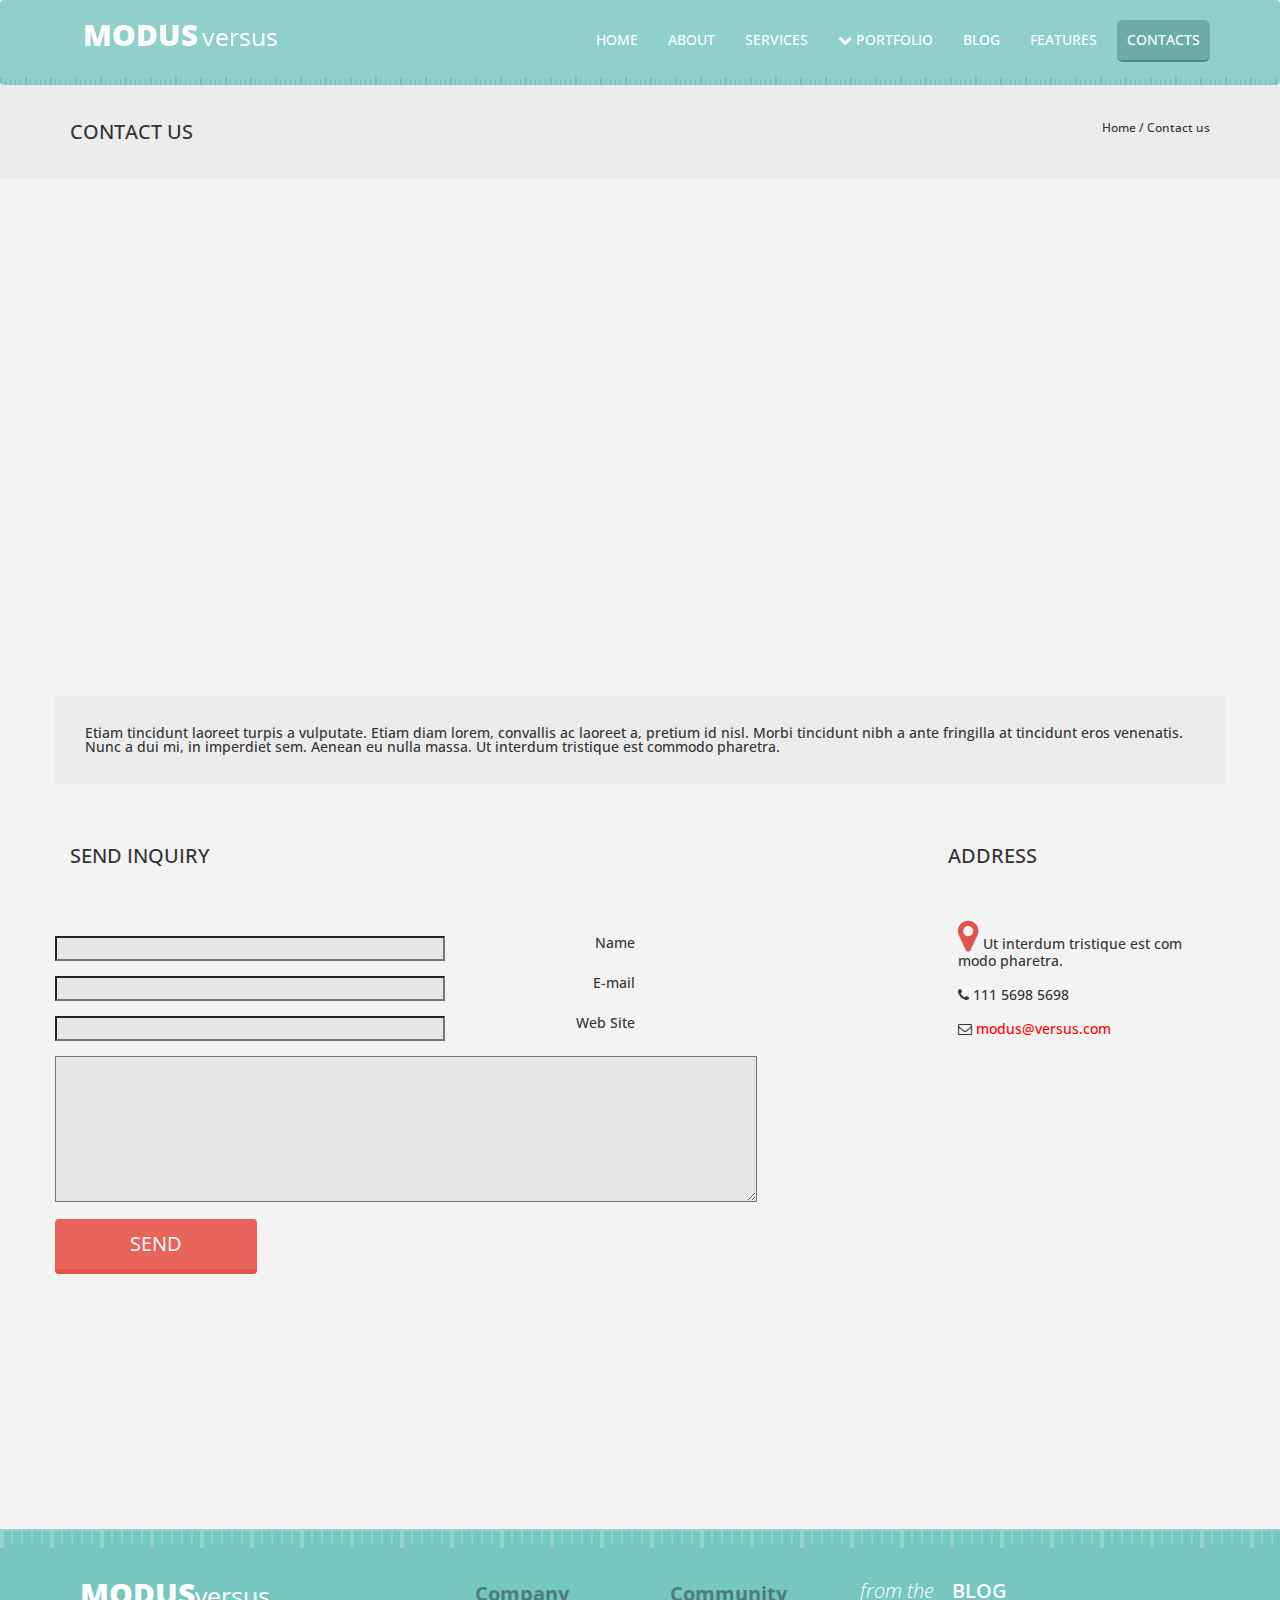
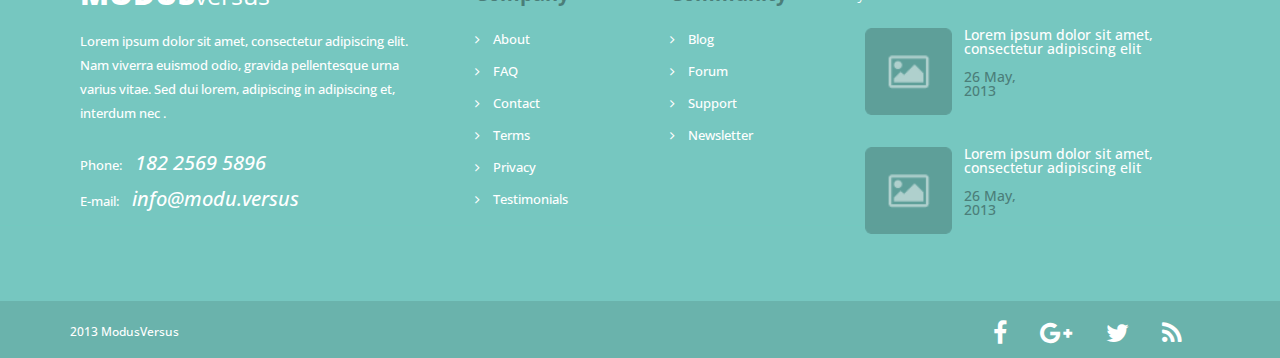
<file: contact.html>
<!DOCTYPE html>
<html lang="ru" xmlns="http://www.w3.org/1999/xhtml">
<head>
    <meta charset="utf-8">
    <meta http-equiv="X-UA-Compatible" content="IE=edge">
    <meta name="viewport" content="width=device-width, initial-scale=1">
    <!-- meta для соцсетей -->
    <meta property="og:url" content="">
    <meta property="og:type" content="Website">
    <meta property="og:title" content="Вячеслав Артеменко - верстка сайтов на HTML и CSS">
    <meta property="og:image" content="">
    <meta property="og:description" content="Закажите разработку сайта без посредников">
    <meta property="og:site_name" content="Портфолио верстальщика">
    <meta property="article:author" content="Вячеслав Артеменко">
    <!-- Заголовок сайта -->
    <title>Numodus Versus</title>
    <!-- Подключаем стили и шрифты -->
    <link rel="stylesheet" href="css/bootstrap.min.css">
    <link href="https://fonts.googleapis.com/css?family=Open+Sans:300,300i,400,400i,600,600i,700,700i,800,800i" rel="stylesheet">
    <link href="http://netdna.bootstrapcdn.com/font-awesome/4.1.0/css/font-awesome.min.css" rel="stylesheet">
    <link rel="stylesheet" href="css/lib/slick.css"/>
    <link rel="stylesheet" href="css/lib/slick-theme.css"/>
    <link rel="stylesheet" href="css/style.css">
    <!-- Фавиконка -->
    <link rel="shortcut icon" type="image/x-icon" href="#">
    <!--[if lt IE 9]>
    <script src="https://oss.maxcdn.com/html5shiv/3.7.3/html5shiv.min.js"></script>
    <script src="https://oss.maxcdn.com/libs/respond.js/1.4.2/respond.min.js"></script>
    <![endif]-->
</head>
<body>
<header>
    <nav class="navbar navbar-default" role="navigation">
        <div class="container">
            <div class="col-lg-2 col-md-4 col-sm-12 navbar-header">

                <button type="button" class="navbar-toggle" data-toggle="collapse" data-target="#navbar-collapse">
                    <span class="sr-only"></span>
                    <span class="icon-bar"></span>
                    <span class="icon-bar"></span>
                    <span class="icon-bar"></span>
                </button>
                <a class="navbar-brand" href="index.html">
							<span>
							  <img src="img/logo.png" alt="logo">
							</span>
                </a>

            </div>

            <div class="col-lg-8 col-lg-offset-2 col-md-8 col-sm-12 collapse navbar-collapse pull-right" id="navbar-collapse">
                <ul class="navbar-nav navbar-right" id="main-menu">
                    <li>
                        <a href="index.html">
                            <span>home</span>
                        </a>
                    </li>
                    <li>
                        <a href="about.html">
                            <span>about</span>
                        </a>
                    </li>
                    <li>
                        <a href="services.html">
                            <span>services</span>
                        </a>
                    </li>
                    <li class="dropdown">
                        <a href="portfolio.html" class="dropdown-toggle" data-toggle="dropdown">
                            <span><i class="fa fa-chevron-down"></i> portfolio </span>
                        </a>
                        <div class="pull-down">
                            <ul class="dropdown-menu">
                                <li><a href="portfolio2.html">Portfolio 2 column page</a></li>
                                <li><a href="portfolio3.html">Portfolio 3 column page</a></li>
                                <li><a href="portfolio4.html">Portfolio 4 column page</a></li>
                            </ul>
                        </div>
                    </li>
                    <li>
                        <a href="blog.html">
                            <span>blog</span>
                        </a>
                    </li>
                    <li>
                        <a href="features.html">
                            <span>features</span>
                        </a>
                    </li>
                    <li class="active">
                        <a href="contact.html">
                            <span>contacts</span>
                        </a>
                    </li>
                    <!--<li>-->
                    <!--<a href="#">-->
                    <!--<p><i class="fa fa-search"></i></p>-->
                    <!--</a>-->
                    <!--</li>-->
                </ul>
            </div>
        </div>
    </nav>
</header>

<section class="selection">
    <div class="container">
        <div class="row">
            <div class="col-md-2">
                <p>
                    CONTACT US
                </p>
            </div>
            <div class="col-md-2 col-md-offset-8 text-right">
                <span>
                    Home   /   Contact us
                </span>
            </div>
        </div>
    </div>
</section>

<section class="map">
    <div class="container">
        <div class="row">
            <div class="col-md-12 map__frame">
                <iframe src="https://www.google.com/maps/embed?pb=!1m18!1m12!1m3!1d82744.74740952042!2d34.487199292864034!3d49.602023321305744!2m3!1f0!2f0!3f0!3m2!1i1024!2i768!4f13.1!3m3!1m2!1s0x40d825e425e6ba6b%3A0xcf3e6bdfb9e4ca82!2z0J_QvtC70YLQsNCy0LAsINCf0L7Qu9GC0LDQstGB0YzQutCwINC-0LHQu9Cw0YHRgtGM!5e0!3m2!1suk!2sua!4v1501227836780" width="1170" height="400" frameborder="0" style="border:0" allowfullscreen></iframe>
            </div>
        </div>
    </div>
</section>

<section class="mapDescription">
    <div class="container">
        <div class="row">
            <div class="col md-12 mapDescription__text">
                <p>
                    Etiam tincidunt laoreet turpis a vulputate. Etiam diam lorem,
                    convallis ac laoreet a, pretium id nisl. Morbi tincidunt nibh
                    a ante fringilla at tincidunt eros venenatis. Nunc a dui mi,
                    in imperdiet sem. Aenean eu nulla massa. Ut interdum tristique
                    est commodo pharetra.
                </p>
            </div>
        </div>
    </div>
</section>

<section class="contactForm">
    <div class="container">
        <div class="row">
            <div class="col-md-8 contactForm__inquiry">
                <h2>Send inquiry</h2>
                <form>
                   <div class="row">
                       <div class="form-group">
                           <input type="text">

                           <p class="pull-right">Name</p>
                       </div>
                   </div>

                    <div class="row">
                        <div class="form-group">
                            <input type="email" id="inputEmail">

                            <p class="pull-right">E-mail</p>
                        </div>
                    </div>

                    <div class="row">
                        <div class="form-group">
                            <input type="text" id="Site">

                            <p class="pull-right">Web Site</p>
                        </div>
                    </div>
                    <div class="row">
                        <div class="form-group">
                            <textarea rows="10"></textarea>
                        </div>
                    </div>

                    <div class="row">
                        <div class="form-group">
                            <button type="submit" class="btn btn-default">send</button>
                        </div>
                    </div>

                </form>


            </div>

            <div class="col-md-3 col-md-offset-1 contactForm__address">
                <h2>ADDRESS</h2>
                <ul>
                    <li><i class="fa fa-map-marker" aria-hidden="true"></i>
                        Ut interdum tristique est com
                        modo pharetra.
                    </li>
                    <li><i class="fa fa-phone" aria-hidden="true"></i>
                        111 5698 5698
                    </li>
                    <li><i class="fa fa-envelope-o" aria-hidden="true"></i>
                        <span>modus@versus.com</span>
                    </li>
                </ul>
            </div>

        </div>
    </div>
</section>

<footer class="footer">

    <div class="container">
        <div class="row">
            <div class="col-md-4 col-xs-12 footer-contacts">
                <h2>modus<span>versus</span></h2>
                <p>Lorem ipsum dolor sit amet, consectetur adipiscing elit. Nam viverra euismod odio, gravida pellentesque urna varius vitae. Sed dui lorem, adipiscing in adipiscing et, interdum nec .</p>
                <p>
                    Phone: <em>182 2569 5896</em><br/>
                    E-mail: <em>info@modu.versus</em>
                </p>
            </div>
            <div class="col-md-2 col-xs-12 footer-nav">
                <h3>Company</h3>
                <ul>
                    <li>
                        <span class><i class="fa fa-angle-right"></i></span>
                        <a href="#">About</a>
                    </li>
                    <li>
                        <span class><i class="fa fa-angle-right"></i></span>
                        <a href="#">FAQ</a>
                    </li>
                    <li>
                        <span class><i class="fa fa-angle-right"></i></span>
                        <a href="#">Contact</a>
                    </li>
                    <li>
                        <span class><i class="fa fa-angle-right"></i></span>
                        <a href="#">Terms</a>
                    </li>
                    <li>
                        <span class><i class="fa fa-angle-right"></i></span>
                        <a href="#">Privacy</a>
                    </li>
                    <li>
                        <span class><i class="fa fa-angle-right"></i></span>
                        <a href="#">Testimonials</a>
                    </li>
                </ul>
            </div>
            <div class="col-md-2 col-xs-12 footer-nav">
                <h3>Community</h3>
                <ul>
                    <li>
                        <span class><i class="fa fa-angle-right"></i></span>
                        <a href="#">Blog</a>
                    </li>
                    <li>
                        <span class><i class="fa fa-angle-right"></i></span>
                        <a href="#">Forum</a>
                    </li>
                    <li>
                        <span class><i class="fa fa-angle-right"></i></span>
                        <a href="#">Support</a>
                    </li>
                    <li>
                        <span class><i class="fa fa-angle-right"></i></span>
                        <a href="#">Newsletter</a>
                    </li>
                </ul>
            </div>
            <div class="col-md-4 col-xs-12 footer-img">
                <h3><span>From the</span> blog</h3>
                <ul>
                    <li>
                        <span><img src="img/pic.png" alt=""></span>
                        <a href="#">Lorem ipsum dolor sit amet, consectetur adipiscing elit<br><br><span>26 May, 2013</span></a>

                    </li>
                    <li>
                        <span><img src="img/pic.png" alt=""></span>
                        <a href="#">Lorem ipsum dolor sit amet, consectetur adipiscing elit<br><br><span>26 May, 2013</span></a>
                    </li>
                </ul>
            </div>
        </div>
    </div>
</footer>

<section class="social">

    <div class="container-fluid contact">
        <div class="container">
            <div class="row">
                <div class="col-md-12">
                    <div class="col-md-6 col-xs-12 copyright">
                        <p>
                            2013  ModusVersus
                        </p>
                    </div>
                    <ul class="col-md-6 col-xs-12 social-icon">
                        <li class="pull-right fa fa-rss"></li>
                        <li class="pull-right fa fa-twitter"></li>
                        <li class="pull-right fa fa-google-plus"></li>
                        <li class="pull-right fa fa-facebook"></li>
                    </ul>
                </div>
            </div>

        </div>
    </div>

</section>

<script src="https://cdnjs.cloudflare.com/ajax/libs/jquery/3.2.1/jquery.min.js"></script>
<script src="js/bootstrap.min.js"></script>
<script src="js/slick.min.js"></script>
<script src="js/common.js"></script>
<!--<script>-->
    <!--var hid = $('.form-control').hide();-->

    <!--$('.search-btn').on('click', function(e){-->

        <!--e.preventDefault();-->

        <!--$('hid').css('padding','0px');-->

        <!--if($(hid).is(':hidden')){-->
            <!--($(hid)).animate({-->
                <!--width: 'show'-->
            <!--}, 1500, function(){-->
                <!--($(hid)).animate({-->
                    <!--padding:'6px 12px'-->
                <!--},1500)-->
            <!--})-->
        <!--}-->
    <!--});-->
<!--</script>-->
</body>

</html>
</file>
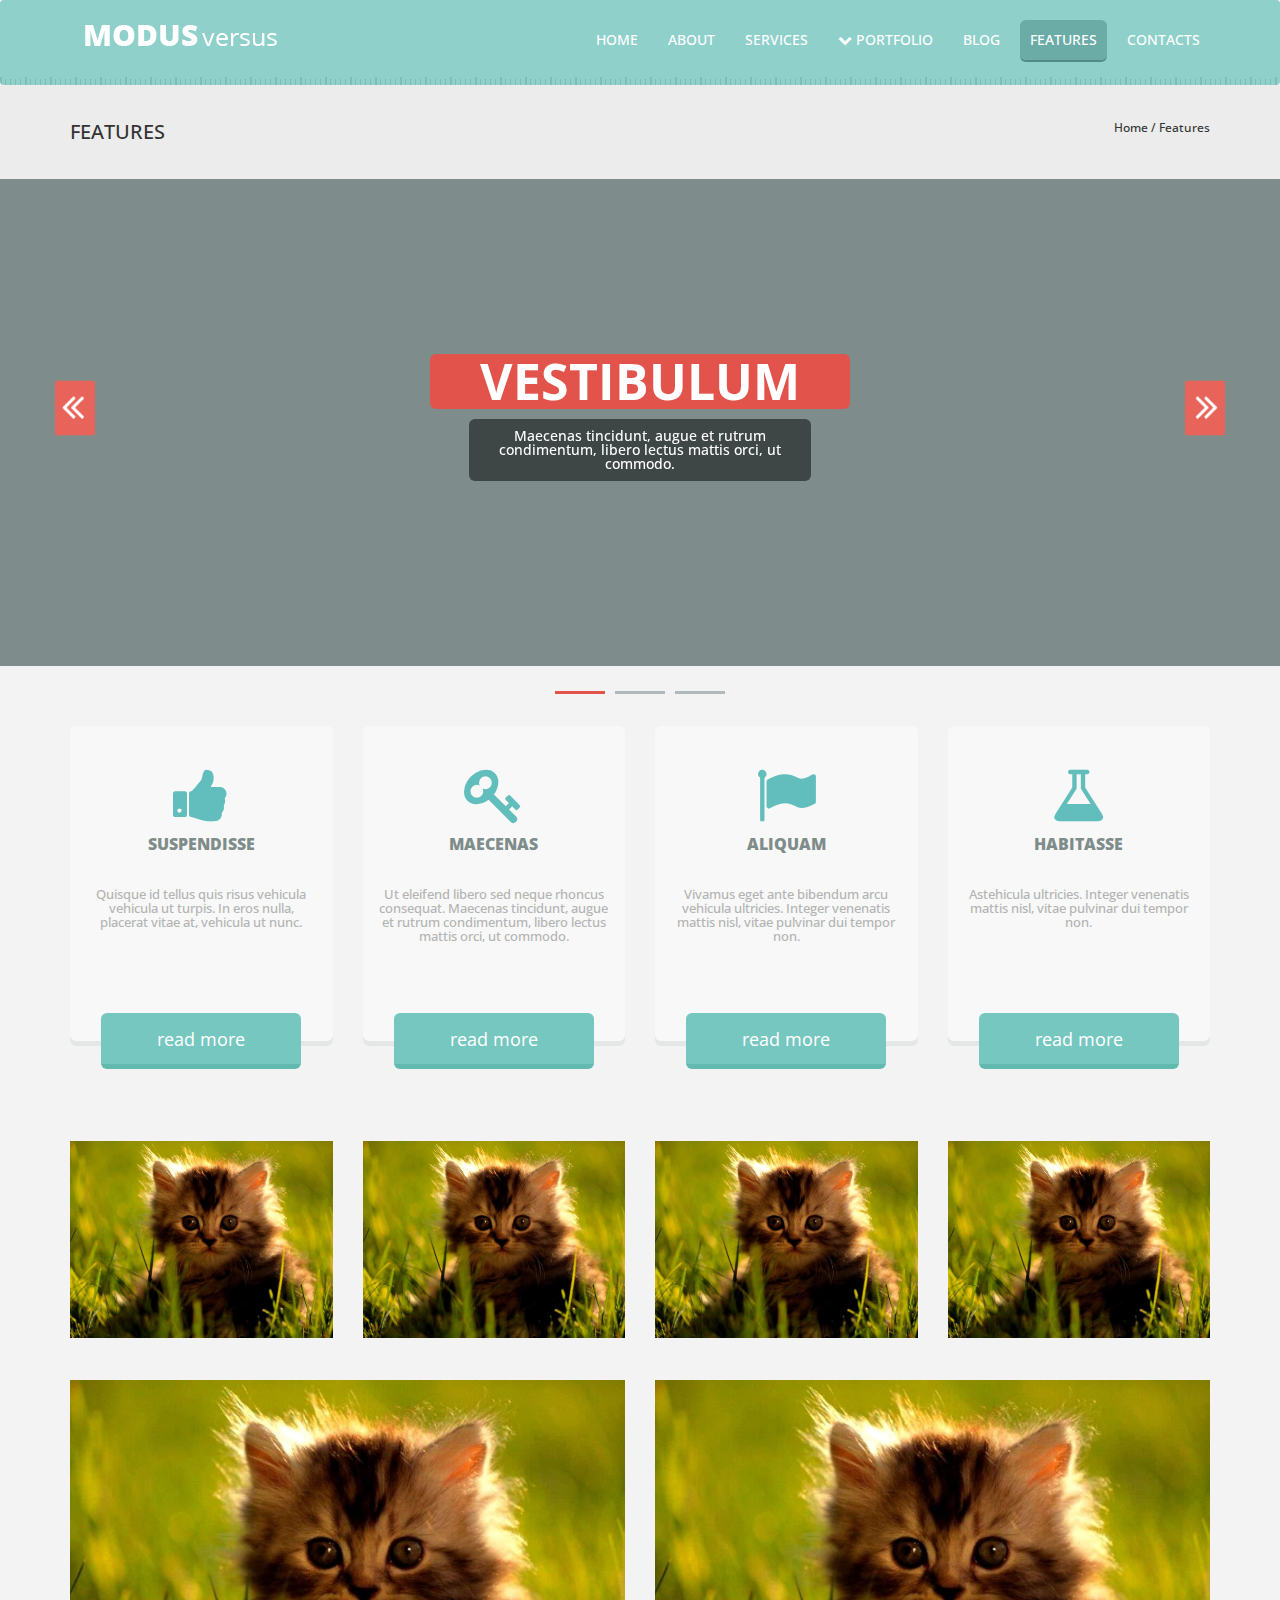
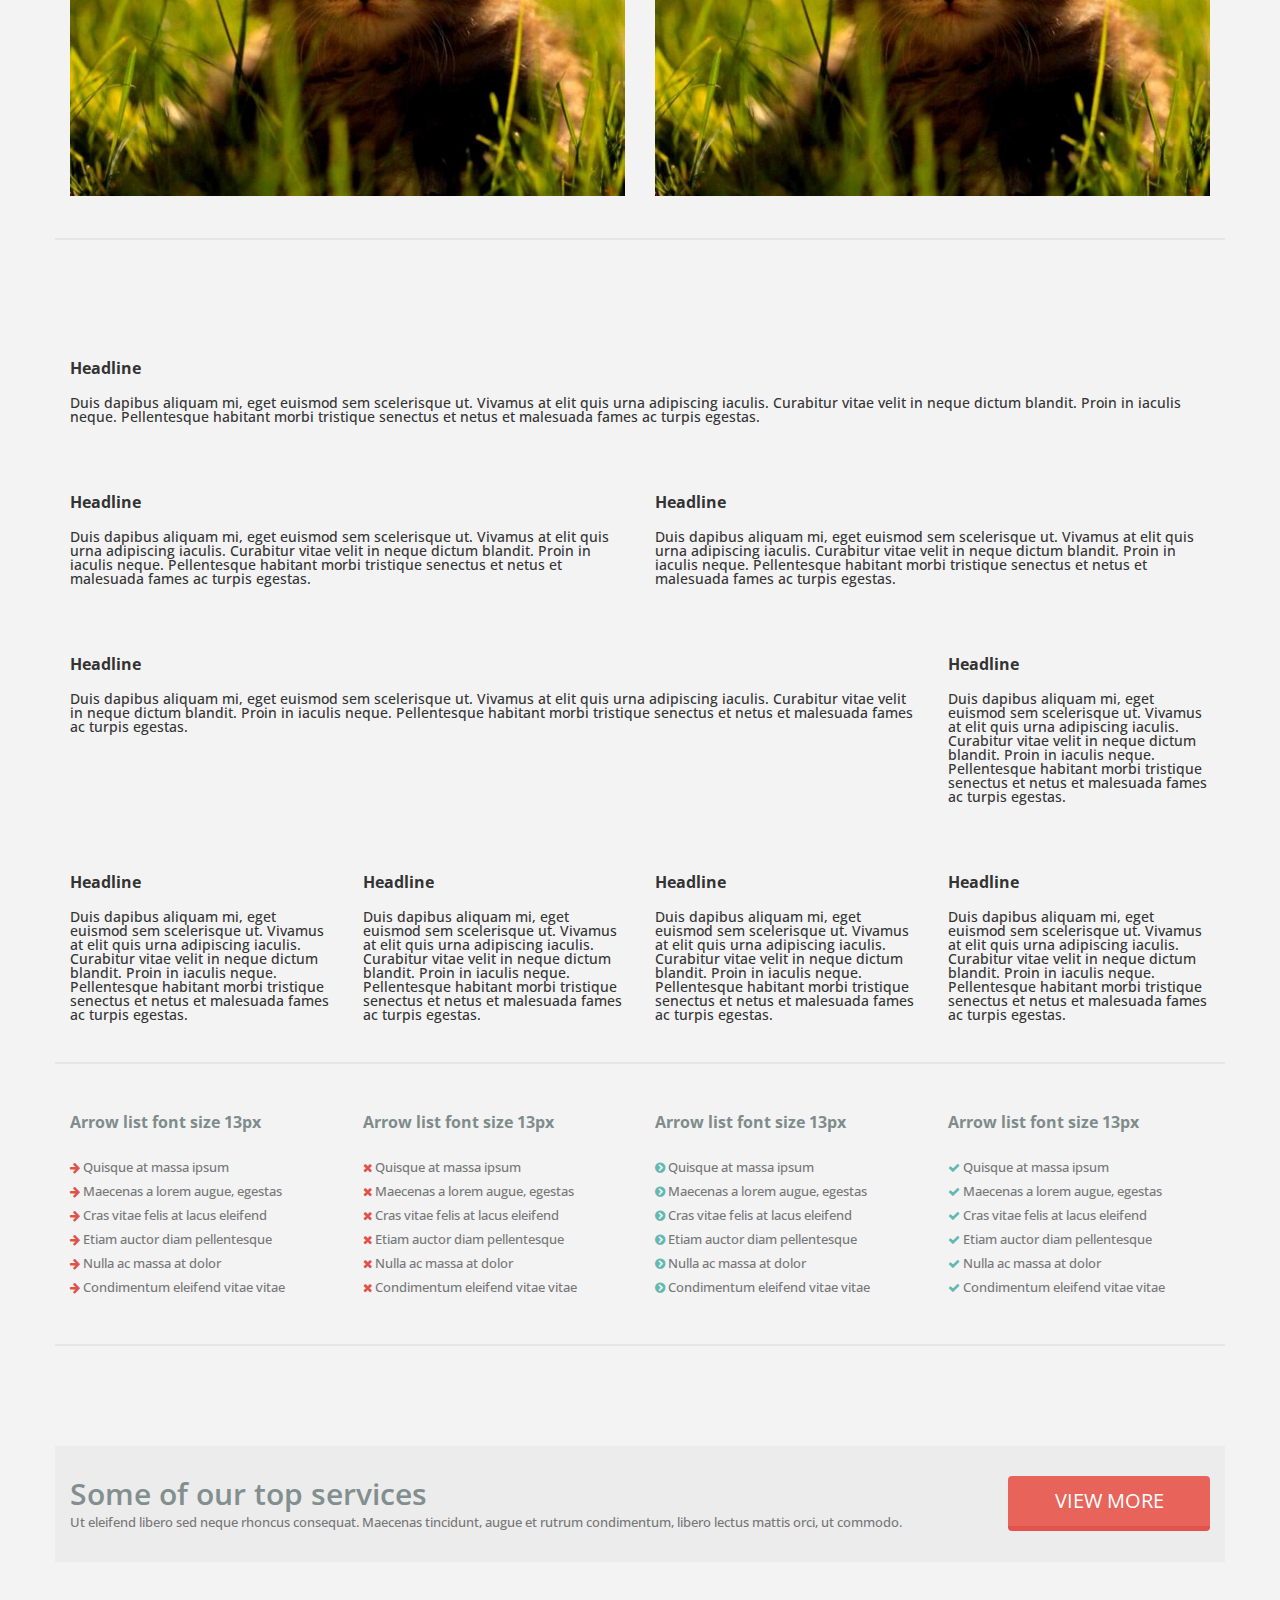
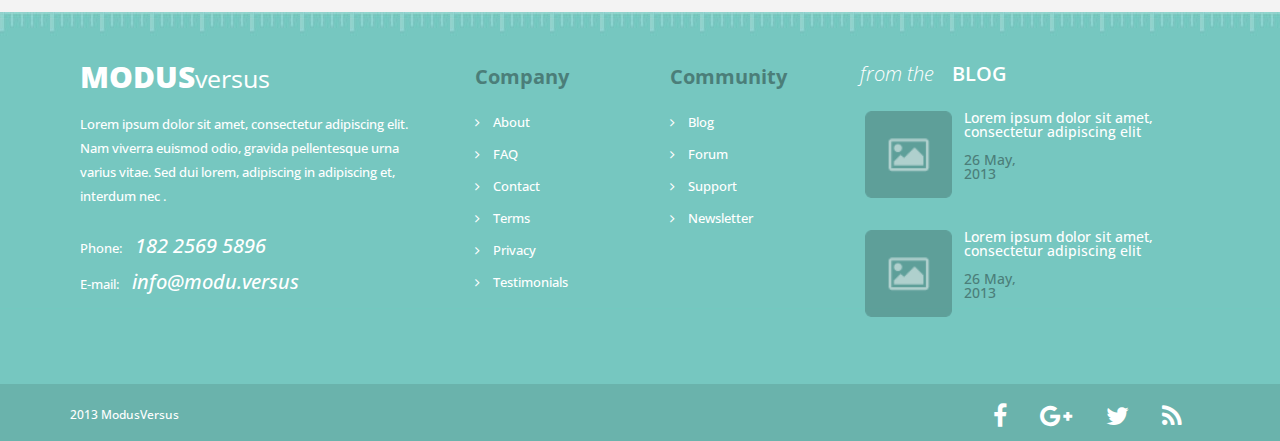
<file: features.html>
<!DOCTYPE html>
<html lang="ru" xmlns="http://www.w3.org/1999/xhtml">
<head>
    <meta charset="utf-8">
    <meta http-equiv="X-UA-Compatible" content="IE=edge">
    <meta name="viewport" content="width=device-width, initial-scale=1">
    <!-- meta для соцсетей -->
    <meta property="og:url" content="">
    <meta property="og:type" content="Website">
    <meta property="og:title" content="Вячеслав Артеменко - верстка сайтов на HTML и CSS">
    <meta property="og:image" content="">
    <meta property="og:description" content="Закажите разработку сайта без посредников">
    <meta property="og:site_name" content="Портфолио верстальщика">
    <meta property="article:author" content="Вячеслав Артеменко">
    <!-- Заголовок сайта -->
    <title>Numodus Versus</title>
    <!-- Подключаем стили и шрифты -->
    <link rel="stylesheet" href="css/bootstrap.min.css">
    <link href="https://fonts.googleapis.com/css?family=Open+Sans:300,300i,400,400i,600,600i,700,700i,800,800i" rel="stylesheet">
    <link href="http://netdna.bootstrapcdn.com/font-awesome/4.1.0/css/font-awesome.min.css" rel="stylesheet">
    <link rel="stylesheet" href="css/lib/slick.css"/>
    <link rel="stylesheet" href="css/lib/slick-theme.css"/>
    <link rel="stylesheet" href="css/style.css">
    <!-- Фавиконка -->
    <link rel="shortcut icon" type="image/x-icon" href="#">
    <!--[if lt IE 9]>
    <script src="https://oss.maxcdn.com/html5shiv/3.7.3/html5shiv.min.js"></script>
    <script src="https://oss.maxcdn.com/libs/respond.js/1.4.2/respond.min.js"></script>
    <![endif]-->
</head>
<body>
<header>
    <nav class="navbar navbar-default" role="navigation">
        <div class="container">
            <div class="col-lg-2 col-md-4 col-sm-12 navbar-header">

                <button type="button" class="navbar-toggle" data-toggle="collapse" data-target="#navbar-collapse">
                    <span class="sr-only"></span>
                    <span class="icon-bar"></span>
                    <span class="icon-bar"></span>
                    <span class="icon-bar"></span>
                </button>
                <a class="navbar-brand" href="index.html">
							<span>
							  <img src="img/logo.png" alt="logo">
							</span>
                </a>

            </div>

            <div class="col-lg-8 col-lg-offset-2 col-md-8 col-sm-12 collapse navbar-collapse pull-right" id="navbar-collapse">
                <ul class="navbar-nav navbar-right" id="main-menu">
                    <li>
                        <a href="index.html">
                            <span>home</span>
                        </a>
                    </li>
                    <li>
                        <a href="about.html">
                            <span>about</span>
                        </a>
                    </li>
                    <li>
                        <a href="services.html">
                            <span>services</span>
                        </a>
                    </li>
                    <li class="dropdown">
                        <a href="portfolio.html" class="dropdown-toggle" data-toggle="dropdown">
                            <span><i class="fa fa-chevron-down"></i> portfolio </span>
                        </a>
                        <div class="pull-down">
                            <ul class="dropdown-menu">
                                <li><a href="portfolio2.html">Portfolio 2 column page</a></li>
                                <li><a href="portfolio3.html">Portfolio 3 column page</a></li>
                                <li><a href="portfolio4.html">Portfolio 4 column page</a></li>
                            </ul>
                        </div>
                    </li>
                    <li>
                        <a href="blog.html">
                            <span>blog</span>
                        </a>
                    </li>
                    <li class="active">
                        <a href="features.html">
                            <span>features</span>
                        </a>
                    </li>
                    <li>
                        <a href="contact.html">
                            <span>contacts</span>
                        </a>
                    </li>
                    <!--<li>-->
                    <!--<a href="#">-->
                    <!--<p><i class="fa fa-search"></i></p>-->
                    <!--</a>-->
                    <!--</li>-->
                </ul>
            </div>
        </div>
    </nav>
</header>
<section class="selection">
    <div class="container">
        <div class="row">
            <div class="col-md-2">
                <p>
                    FEATURES
                </p>
            </div>
            <div class="col-md-2 col-md-offset-8 text-right">
                <span>
                    Home   /   Features
                </span>
            </div>
        </div>
    </div>
</section>

<section class="home">
    <div class="container">
        <div class="single-item">
            <div>
                <div class="home-content text-center">
                    <h1 class="h1 text-uppercase">vestibulum</h1>
                    <p>
                        Maecenas tincidunt, augue et rutrum condimentum, libero lectus mattis orci, ut commodo.
                    </p>
                </div>
            </div>
            <div>
                <div class="home-content text-center">
                    <h1 class="h1 text-uppercase">vestibulum</h1>
                    <p>
                        Maecenas tincidunt, augue et rutrum condimentum, libero lectus mattis orci, ut commodo.
                    </p>
                </div>
            </div>
            <div>
                <div class="home-content text-center">
                    <h1 class="h1 text-uppercase">vestibulum</h1>
                    <p>
                        Maecenas tincidunt, augue et rutrum condimentum, libero lectus mattis orci, ut commodo.
                    </p>
                </div>
            </div>
        </div>
    </div>
</section>

<section class="services" id="services">
    <div class="container">
        <div class="row">

            <div class="col-xs-12 col-sm-6 col-md-3 services-item text-center">
                <div class="services-item-box">
                    <div class="services-item-img">
                        <i class="fa fa-thumbs-up"></i>
                        <p class="services-item-title">suspendisse</p>
                    </div>
                    <div class="services-item-description">
                                <span>
                                    Quisque id tellus quis risus vehicula vehicula
                                    ut turpis. In eros nulla, placerat vitae at, vehicula ut nunc.
                                </span>
                    </div>
                    <div class="services-btn">
                        <button class="btn btn-success btn-lg">read more</button>
                    </div>
                </div>
            </div>

            <div class="col-xs-12 col-sm-6 col-md-3 services-item text-center">
                <div class="services-item-box">
                    <div class="services-item-img">
                        <i class="fa fa-key"></i>
                        <p class="services-item-title">maecenas</p>
                    </div>
                    <div class="services-item-description">
								<span>
									Ut eleifend libero sed neque rhoncus consequat.
									Maecenas tincidunt, augue et rutrum condimentum, libero lectus mattis orci, ut commodo.
								</span>
                    </div>
                    <div class="services-btn">
                        <button class="btn btn-success btn-lg">read more</button>
                    </div>
                </div>
            </div>

            <div class="col-xs-12 col-sm-6 col-md-3 services-item text-center">
                <div class="col-md-12 services-item-box">
                    <div class="services-item-img">
                        <i class="fa fa-flag"></i>
                        <p class="services-item-title">aliquam</p>
                    </div>
                    <div class="services-item-description">
								<span>
									Vivamus eget ante bibendum arcu vehicula ultricies.
									Integer venenatis mattis nisl, vitae pulvinar dui tempor non.
								</span>
                    </div>
                    <div class="services-btn">
                        <button class="btn btn-success btn-lg">read more</button>
                    </div>
                </div>
            </div>

            <div class="col-xs-12 col-sm-6 col-md-3 services-item text-center">
                <div class="col-md-12 services-item-box">
                    <div class="services-item-img">
                        <i class="fa fa-flask"></i>
                        <p class="services-item-title">habitasse</p>
                    </div>
                    <div class="services-item-description">
								<span>
									Astehicula ultricies. Integer venenatis mattis nisl,
									vitae pulvinar dui tempor non.
								</span>
                    </div>
                    <div class="services-btn">
                        <button class="btn btn-success btn-lg">read more</button>
                    </div>
                </div>
            </div>

        </div>
    </div>
</section>

<section class="gallery">
    <div class="container">
        <div class="row">
            <div class="col-sm-6 col-md-3 gallery__item">
                <div class="gallery__item-img">
                    <img src="img/pic.jpg">
                    <div class="gallery__item-hover text-center">
                        <a href="https://www.facebook.com/"><i class="fa fa-eye" aria-hidden="true"></i></a>
                        <a href="https://twitter.com/"><i class="fa fa-link" aria-hidden="true"></i></a>
                        <p class="text-center">
                            Lorem ipsum
                        </p>
                    </div>
                </div>
            </div>

            <div class="col-sm-6 col-md-3 gallery__item">
                <div class="gallery__item-img">
                    <img src="img/pic.jpg">
                    <div class="gallery__item-hover text-center">
                        <a href="https://www.facebook.com/"><i class="fa fa-eye" aria-hidden="true"></i></a>
                        <a href="https://twitter.com/"><i class="fa fa-link" aria-hidden="true"></i></a>
                        <p class="text-center">
                            Lorem ipsum
                        </p>
                    </div>
                </div>
            </div>

            <div class="col-sm-6 col-md-3 gallery__item">
                <div class="gallery__item-img">
                    <img src="img/pic.jpg">
                    <div class="gallery__item-hover text-center">
                        <a href="https://www.facebook.com/"><i class="fa fa-eye" aria-hidden="true"></i></a>
                        <a href="https://twitter.com/"><i class="fa fa-link" aria-hidden="true"></i></a>
                        <p class="text-center">
                            Lorem ipsum
                        </p>
                    </div>
                </div>
            </div>

            <div class="col-sm-6 col-md-3 gallery__item">
                <div class="gallery__item-img">
                    <img src="img/pic.jpg">
                    <div class="gallery__item-hover text-center">
                        <a href="https://www.facebook.com/"><i class="fa fa-eye" aria-hidden="true"></i></a>
                        <a href="https://twitter.com/"><i class="fa fa-link" aria-hidden="true"></i></a>
                        <p class="text-center">
                            Lorem ipsum
                        </p>
                    </div>
                </div>
            </div>
        </div>
        <div class="row">
            <div class="col-sm-12 col-md-6 gallery__item">
                <div class="gallery__item-img">
                    <img src="img/pic.jpg">
                    <div class="gallery__item-hover text-center">
                        <a href="https://www.facebook.com/"><i class="fa fa-eye" aria-hidden="true"></i></a>
                        <a href="https://twitter.com/"><i class="fa fa-link" aria-hidden="true"></i></a>
                        <p class="text-center">
                            Lorem ipsum
                        </p>
                    </div>
                </div>
            </div>

            <div class="col-sm-12 col-md-6 gallery__item">
                <div class="gallery__item-img">
                    <img src="img/pic.jpg">
                    <div class="gallery__item-hover text-center">
                        <a href="https://www.facebook.com/"><i class="fa fa-eye" aria-hidden="true"></i></a>
                        <a href="https://twitter.com/"><i class="fa fa-link" aria-hidden="true"></i></a>
                        <p class="text-center">
                            Lorem ipsum
                        </p>
                    </div>
                </div>
            </div>
        </div>
     </div>
</section>

<section class="greyRow">
    <div class="container">
        <div class="row">
            <div class="greyRow__row"></div>
        </div>
    </div>
</section>

<section class="text">
    <div class="container">
        <div class="row">
            <div class="col-md-12 text__box">
                <p>
                    Headline
                </p>
                <span>
                    Duis dapibus aliquam mi, eget euismod sem scelerisque ut.
                    Vivamus at elit quis urna adipiscing iaculis. Curabitur vitae velit
                    in neque dictum blandit. Proin in iaculis neque. Pellentesque habitant
                    morbi tristique senectus et netus et malesuada fames ac turpis egestas.
                </span>
            </div>
        </div>

        <div class="row">
            <div class="col-md-6 text__box">
                <p>
                    Headline
                </p>
                <span>
                    Duis dapibus aliquam mi, eget euismod sem scelerisque ut.
                    Vivamus at elit quis urna adipiscing iaculis. Curabitur vitae velit
                    in neque dictum blandit. Proin in iaculis neque. Pellentesque habitant
                    morbi tristique senectus et netus et malesuada fames ac turpis egestas.
                </span>
            </div>

            <div class="col-md-6 text__box">
                <p>
                    Headline
                </p>
                <span>
                    Duis dapibus aliquam mi, eget euismod sem scelerisque ut.
                    Vivamus at elit quis urna adipiscing iaculis. Curabitur vitae velit
                    in neque dictum blandit. Proin in iaculis neque. Pellentesque habitant
                    morbi tristique senectus et netus et malesuada fames ac turpis egestas.
                </span>
            </div>
        </div>

        <div class="row">
            <div class="col-md-9 text__box">
                <p>
                    Headline
                </p>
                <span>
                    Duis dapibus aliquam mi, eget euismod sem scelerisque ut.
                    Vivamus at elit quis urna adipiscing iaculis. Curabitur vitae velit
                    in neque dictum blandit. Proin in iaculis neque. Pellentesque habitant
                    morbi tristique senectus et netus et malesuada fames ac turpis egestas.
                </span>
            </div>

            <div class="col-md-3 text__box">
                <p>
                    Headline
                </p>
                <span>
                    Duis dapibus aliquam mi, eget euismod sem scelerisque ut.
                    Vivamus at elit quis urna adipiscing iaculis. Curabitur vitae velit
                    in neque dictum blandit. Proin in iaculis neque. Pellentesque habitant
                    morbi tristique senectus et netus et malesuada fames ac turpis egestas.
                </span>
            </div>
        </div>

        <div class="row">
            <div class="col-md-3 text__box">
                <p>
                    Headline
                </p>
                <span>
                    Duis dapibus aliquam mi, eget euismod sem scelerisque ut.
                    Vivamus at elit quis urna adipiscing iaculis. Curabitur vitae velit
                    in neque dictum blandit. Proin in iaculis neque. Pellentesque habitant
                    morbi tristique senectus et netus et malesuada fames ac turpis egestas.
                </span>
            </div>

            <div class="col-md-3 text__box">
                <p>
                    Headline
                </p>
                <span>
                    Duis dapibus aliquam mi, eget euismod sem scelerisque ut.
                    Vivamus at elit quis urna adipiscing iaculis. Curabitur vitae velit
                    in neque dictum blandit. Proin in iaculis neque. Pellentesque habitant
                    morbi tristique senectus et netus et malesuada fames ac turpis egestas.
                </span>
            </div>

            <div class="col-md-3 text__box">
                <p>
                    Headline
                </p>
                <span>
                    Duis dapibus aliquam mi, eget euismod sem scelerisque ut.
                    Vivamus at elit quis urna adipiscing iaculis. Curabitur vitae velit
                    in neque dictum blandit. Proin in iaculis neque. Pellentesque habitant
                    morbi tristique senectus et netus et malesuada fames ac turpis egestas.
                </span>
            </div>

            <div class="col-md-3 text__box">
                <p>
                    Headline
                </p>
                <span>
                    Duis dapibus aliquam mi, eget euismod sem scelerisque ut.
                    Vivamus at elit quis urna adipiscing iaculis. Curabitur vitae velit
                    in neque dictum blandit. Proin in iaculis neque. Pellentesque habitant
                    morbi tristique senectus et netus et malesuada fames ac turpis egestas.
                </span>
            </div>
        </div>
    </div>
</section>

<section class="greyRow">
    <div class="container">
        <div class="row">
            <div class="greyRow__row"></div>
        </div>
    </div>
</section>

<section class="preferenses">
    <div class="container">
        <div class="row">
            <div class="col-md-3 preferenses-benefits">
                <h3>Arrow list font size 13px</h3>
                <ul>
                    <li>
								<span class="red-arrow">
									<i class="fa fa-arrow-right"></i>
								</span>
                        <p>
                            Quisque at massa ipsum
                        </p>
                    </li>
                    <li>
								<span class="red-arrow">
									<i class="fa fa-arrow-right"></i>
								</span>
                        <p>
                            Maecenas a lorem augue, egestas
                        </p>
                    </li>
                    <li>
								<span class="red-arrow">
									<i class="fa fa-arrow-right"></i>
								</span>
                        <p>
                            Cras vitae felis at lacus eleifend
                        </p>
                    </li>
                    <li>
								<span class="red-arrow">
									<i class="fa fa-arrow-right"></i>
								</span>
                        <p>
                            Etiam auctor diam pellentesque
                        </p>
                    </li>
                    <li>
								<span class="red-arrow">
									<i class="fa fa-arrow-right"></i>
								</span>
                        <p>
                            Nulla ac massa at dolor
                        </p>
                    </li>
                    <li>
								<span class="red-arrow">
									<i class="fa fa-arrow-right"></i>
								</span>
                        <p>
                            Condimentum eleifend vitae vitae
                        </p>
                    </li>
                </ul>
            </div>

            <div class="col-md-3 preferenses-benefits">
                <h3>Arrow list font size 13px</h3>
                <ul>
                    <li>
								<span class="red-arrow">
									<i class="fa fa-times" aria-hidden="true"></i>
								</span>
                        <p>
                            Quisque at massa ipsum
                        </p>
                    </li>
                    <li>
								<span class="red-arrow">
									<i class="fa fa-times" aria-hidden="true"></i>
								</span>
                        <p>
                            Maecenas a lorem augue, egestas
                        </p>
                    </li>
                    <li>
								<span class="red-arrow">
									<i class="fa fa-times" aria-hidden="true"></i>
								</span>
                        <p>
                            Cras vitae felis at lacus eleifend
                        </p>
                    </li>
                    <li>
								<span class="red-arrow">
									<i class="fa fa-times" aria-hidden="true"></i>
								</span>
                        <p>
                            Etiam auctor diam pellentesque
                        </p>
                    </li>
                    <li>
								<span class="red-arrow">
									<i class="fa fa-times" aria-hidden="true"></i>
								</span>
                        <p>
                            Nulla ac massa at dolor
                        </p>
                    </li>
                    <li>
								<span class="red-arrow">
									<i class="fa fa-times" aria-hidden="true"></i>
								</span>
                        <p>
                            Condimentum eleifend vitae vitae
                        </p>
                    </li>
                </ul>
            </div>

            <div class="col-md-3 preferenses-benefits">
                <h3>Arrow list font size 13px</h3>
                <ul>
                    <li>
								<span class="green-arrow">
									<i class="fa fa-chevron-circle-right" aria-hidden="true"></i>
								</span>
                        <p>
                            Quisque at massa ipsum
                        </p>
                    </li>
                    <li>
								<span class="green-arrow">
									<i class="fa fa-chevron-circle-right" aria-hidden="true"></i>
								</span>
                        <p>
                            Maecenas a lorem augue, egestas
                        </p>
                    </li>
                    <li>
								<span class="green-arrow">
									<i class="fa fa-chevron-circle-right" aria-hidden="true"></i>
								</span>
                        <p>
                            Cras vitae felis at lacus eleifend
                        </p>
                    </li>
                    <li>
								<span class="green-arrow">
									<i class="fa fa-chevron-circle-right" aria-hidden="true"></i>
								</span>
                        <p>
                            Etiam auctor diam pellentesque
                        </p>
                    </li>
                    <li>
								<span class="green-arrow">
									<i class="fa fa-chevron-circle-right" aria-hidden="true"></i>
								</span>
                        <p>
                            Nulla ac massa at dolor
                        </p>
                    </li>
                    <li>
								<span class="green-arrow">
									<i class="fa fa-chevron-circle-right" aria-hidden="true"></i>
								</span>
                        <p>
                            Condimentum eleifend vitae vitae
                        </p>
                    </li>
                </ul>
            </div>

            <div class="col-md-3 preferenses-benefits">
                <h3>Arrow list font size 13px</h3>
                <ul>
                    <li>
								<span class="green-arrow">
									<i class="fa fa-check" aria-hidden="true"></i>
								</span>
                        <p>
                            Quisque at massa ipsum
                        </p>
                    </li>
                    <li>
								<span class="green-arrow">
									<i class="fa fa-check" aria-hidden="true"></i>
								</span>
                        <p>
                            Maecenas a lorem augue, egestas
                        </p>
                    </li>
                    <li>
								<span class="green-arrow">
									<i class="fa fa-check" aria-hidden="true"></i>
								</span>
                        <p>
                            Cras vitae felis at lacus eleifend
                        </p>
                    </li>
                    <li>
								<span class="green-arrow">
									<i class="fa fa-check" aria-hidden="true"></i>
								</span>
                        <p>
                            Etiam auctor diam pellentesque
                        </p>
                    </li>
                    <li>
								<span class="green-arrow">
									<i class="fa fa-check" aria-hidden="true"></i>
								</span>
                        <p>
                            Nulla ac massa at dolor
                        </p>
                    </li>
                    <li>
								<span class="green-arrow">
									<i class="fa fa-check" aria-hidden="true"></i>
								</span>
                        <p>
                            Condimentum eleifend vitae vitae
                        </p>
                    </li>
                </ul>
            </div>

        </div>
    </div>
</section>

<section class="greyRow">
    <div class="container">
        <div class="row">
            <div class="greyRow__row"></div>
        </div>
    </div>
</section>

<section class="intro" id="intro">
    <div class="container intro-wrap">
        <div class="row">
            <div class="col-xs-12 col-sm-6 col-md-9 intro-description">
                <h2>
                    Some of our top services
                </h2>
                <p>
                    Ut eleifend libero sed neque rhoncus consequat. Maecenas tincidunt,
                    augue et rutrum condimentum, libero lectus mattis orci, ut commodo.
                </p>
            </div>
            <div class="col-xs-12 col-sm-6 col-md-3 intro-btn text-right">
                <p><button class="btn btn-danger">view more</button></p>
            </div>
        </div>
    </div>
</section>

<footer class="footer">

    <div class="container">
        <div class="row">
            <div class="col-md-4 col-xs-12 footer-contacts">
                <h2>modus<span>versus</span></h2>
                <p>Lorem ipsum dolor sit amet, consectetur adipiscing elit. Nam viverra euismod odio, gravida pellentesque urna varius vitae. Sed dui lorem, adipiscing in adipiscing et, interdum nec .</p>
                <p>
                    Phone: <em>182 2569 5896</em><br/>
                    E-mail: <em>info@modu.versus</em>
                </p>
            </div>
            <div class="col-md-2 col-xs-12 footer-nav">
                <h3>Company</h3>
                <ul>
                    <li>
                        <span class><i class="fa fa-angle-right"></i></span>
                        <a href="#">About</a>
                    </li>
                    <li>
                        <span class><i class="fa fa-angle-right"></i></span>
                        <a href="#">FAQ</a>
                    </li>
                    <li>
                        <span class><i class="fa fa-angle-right"></i></span>
                        <a href="#">Contact</a>
                    </li>
                    <li>
                        <span class><i class="fa fa-angle-right"></i></span>
                        <a href="#">Terms</a>
                    </li>
                    <li>
                        <span class><i class="fa fa-angle-right"></i></span>
                        <a href="#">Privacy</a>
                    </li>
                    <li>
                        <span class><i class="fa fa-angle-right"></i></span>
                        <a href="#">Testimonials</a>
                    </li>
                </ul>
            </div>
            <div class="col-md-2 col-xs-12 footer-nav">
                <h3>Community</h3>
                <ul>
                    <li>
                        <span class><i class="fa fa-angle-right"></i></span>
                        <a href="#">Blog</a>
                    </li>
                    <li>
                        <span class><i class="fa fa-angle-right"></i></span>
                        <a href="#">Forum</a>
                    </li>
                    <li>
                        <span class><i class="fa fa-angle-right"></i></span>
                        <a href="#">Support</a>
                    </li>
                    <li>
                        <span class><i class="fa fa-angle-right"></i></span>
                        <a href="#">Newsletter</a>
                    </li>
                </ul>
            </div>
            <div class="col-md-4 col-xs-12 footer-img">
                <h3><span>From the</span> blog</h3>
                <ul>
                    <li>
                        <span><img src="img/pic.png" alt=""></span>
                        <a href="#">Lorem ipsum dolor sit amet, consectetur adipiscing elit<br><br><span>26 May, 2013</span></a>

                    </li>
                    <li>
                        <span><img src="img/pic.png" alt=""></span>
                        <a href="#">Lorem ipsum dolor sit amet, consectetur adipiscing elit<br><br><span>26 May, 2013</span></a>
                    </li>
                </ul>
            </div>
        </div>
    </div>
</footer>

<section class="social">

    <div class="container-fluid contact">
        <div class="container">
            <div class="row">
                <div class="col-md-12">
                    <div class="col-md-6 col-xs-12 copyright">
                        <p>
                            2013  ModusVersus
                        </p>
                    </div>
                    <ul class="col-md-6 col-xs-12 social-icon">
                        <li class="pull-right fa fa-rss"></li>
                        <li class="pull-right fa fa-twitter"></li>
                        <li class="pull-right fa fa-google-plus"></li>
                        <li class="pull-right fa fa-facebook"></li>
                    </ul>
                </div>
            </div>

        </div>
    </div>

</section>

<script src="https://cdnjs.cloudflare.com/ajax/libs/jquery/3.2.1/jquery.min.js"></script>
<script src="js/bootstrap.min.js"></script>
<script src="js/slick.min.js"></script>
<script src="js/common.js"></script>
<!--<script>-->
<!--var hid = $('.form-control').hide();-->

<!--$('.search-btn').on('click', function(e){-->

<!--e.preventDefault();-->

<!--$('hid').css('padding','0px');-->

<!--if($(hid).is(':hidden')){-->
<!--($(hid)).animate({-->
<!--width: 'show'-->
<!--}, 1500, function(){-->
<!--($(hid)).animate({-->
<!--padding:'6px 12px'-->
<!--},1500)-->
<!--})-->
<!--}-->
<!--});-->
<!--</script>-->
</body>

</html>
</file>
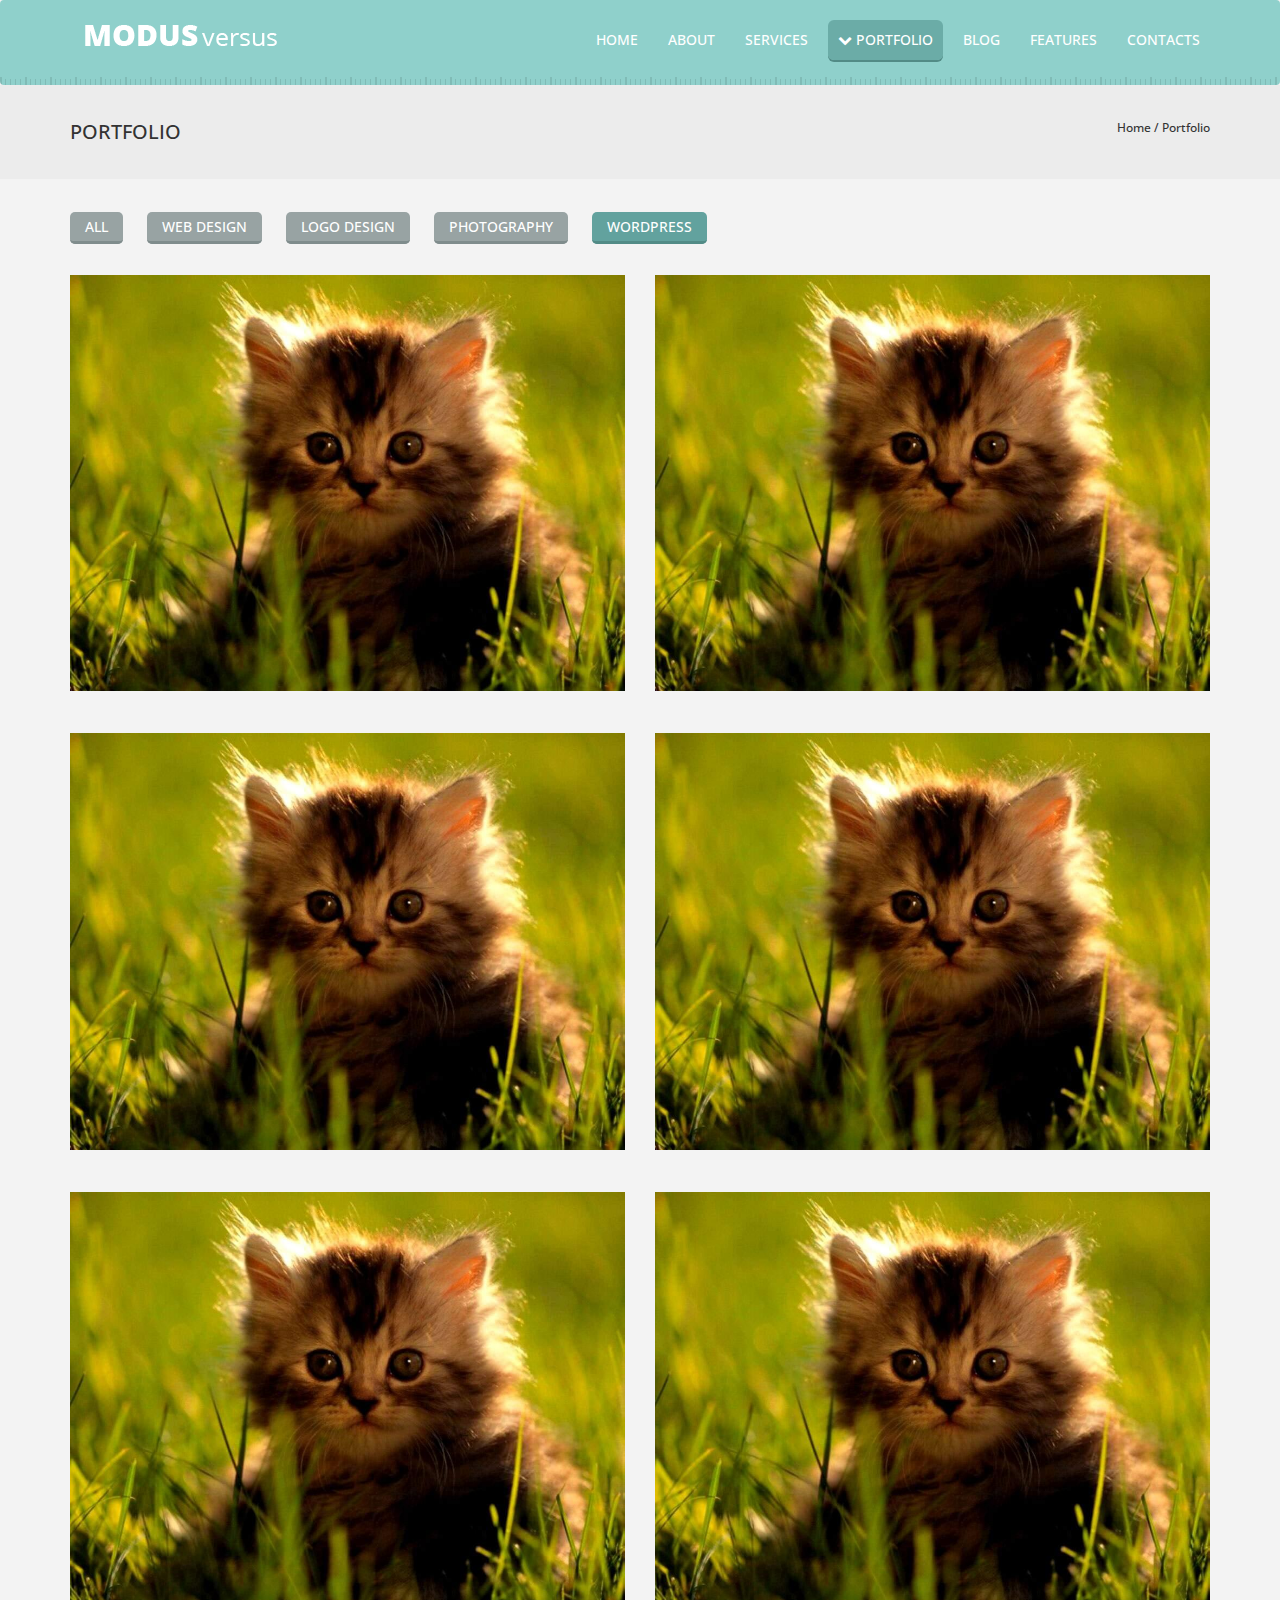
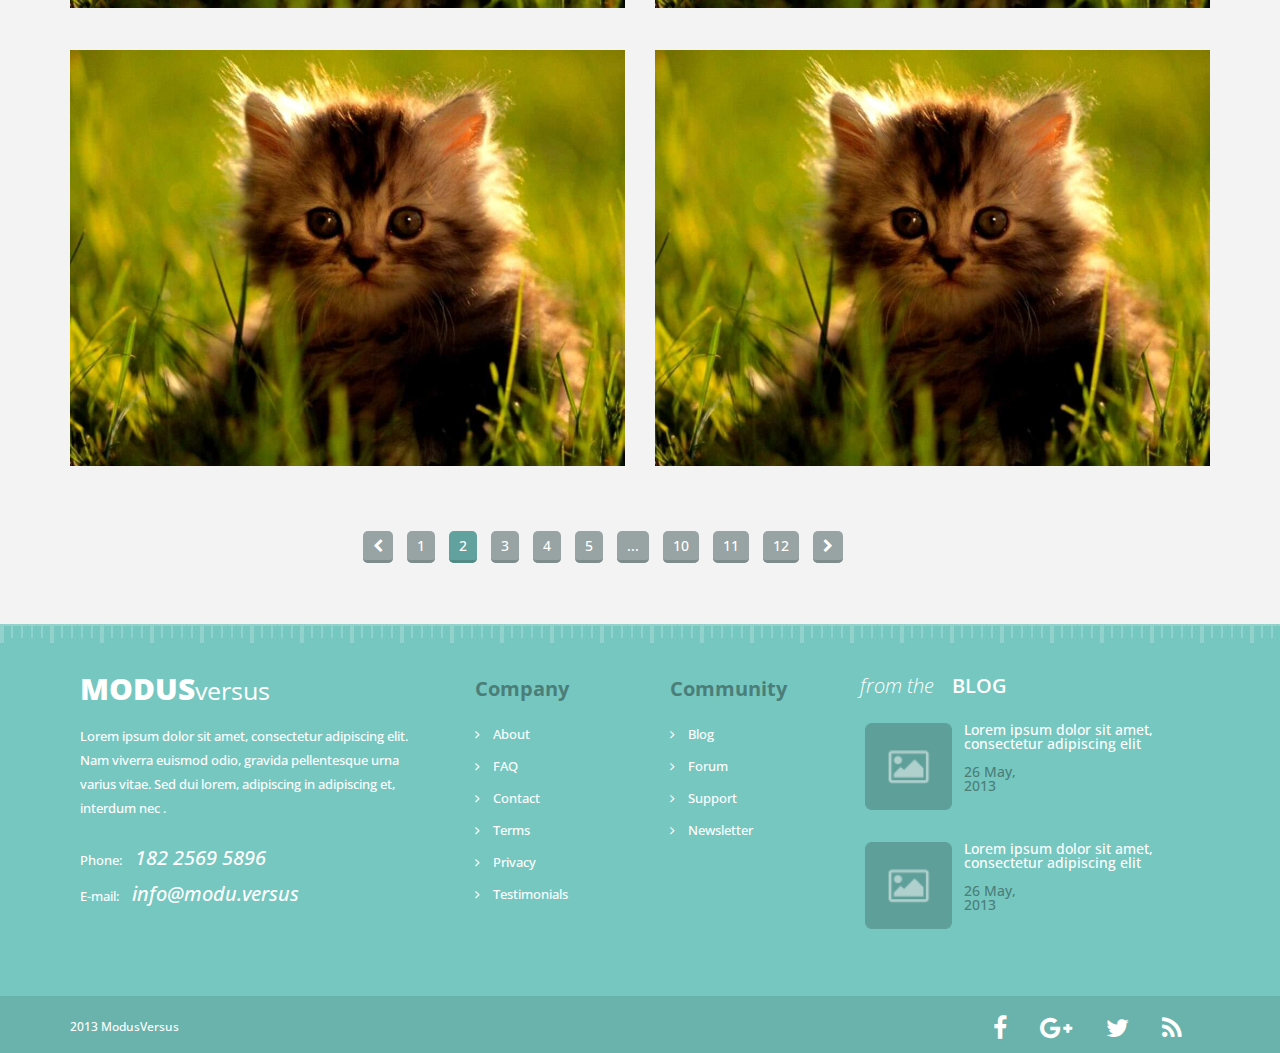
<file: portfolio2.html>
<!DOCTYPE html>
<html lang="ru" xmlns="http://www.w3.org/1999/xhtml">
<head>
    <meta charset="utf-8">
    <meta http-equiv="X-UA-Compatible" content="IE=edge">
    <meta name="viewport" content="width=device-width, initial-scale=1">
    <!-- meta для соцсетей -->
    <meta property="og:url" content="">
    <meta property="og:type" content="Website">
    <meta property="og:title" content="Вячеслав Артеменко - верстка сайтов на HTML и CSS">
    <meta property="og:image" content="">
    <meta property="og:description" content="Закажите разработку сайта без посредников">
    <meta property="og:site_name" content="Портфолио верстальщика">
    <meta property="article:author" content="Вячеслав Артеменко">
    <!-- Заголовок сайта -->
    <title>Numodus Versus</title>
    <!-- Подключаем стили и шрифты -->
    <link rel="stylesheet" href="css/bootstrap.min.css">
    <link href="https://fonts.googleapis.com/css?family=Open+Sans:300,300i,400,400i,600,600i,700,700i,800,800i" rel="stylesheet">
    <link href="http://netdna.bootstrapcdn.com/font-awesome/4.1.0/css/font-awesome.min.css" rel="stylesheet">
    <link rel="stylesheet" href="css/lib/slick.css"/>
    <link rel="stylesheet" href="css/lib/slick-theme.css"/>
    <link rel="stylesheet" href="css/style.css">
    <!-- Фавиконка -->
    <link rel="shortcut icon" type="image/x-icon" href="#">
    <!--[if lt IE 9]>
    <script src="https://oss.maxcdn.com/html5shiv/3.7.3/html5shiv.min.js"></script>
    <script src="https://oss.maxcdn.com/libs/respond.js/1.4.2/respond.min.js"></script>
    <![endif]-->
</head>
<body>
<header>
    <nav class="navbar navbar-default" role="navigation">
        <div class="container">
            <div class="col-lg-2 col-md-4 col-sm-12 navbar-header">

                <button type="button" class="navbar-toggle" data-toggle="collapse" data-target="#navbar-collapse">
                    <span class="sr-only"></span>
                    <span class="icon-bar"></span>
                    <span class="icon-bar"></span>
                    <span class="icon-bar"></span>
                </button>
                <a class="navbar-brand" href="index.html">
							<span>
							  <img src="img/logo.png" alt="logo">
							</span>
                </a>

            </div>

            <div class="col-lg-8 col-lg-offset-2 col-md-8 col-sm-12 collapse navbar-collapse pull-right" id="navbar-collapse">
                <ul class="navbar-nav navbar-right" id="main-menu">
                    <li>
                        <a href="index.html">
                            <span>home</span>
                        </a>
                    </li>
                    <li>
                        <a href="about.html">
                            <span>about</span>
                        </a>
                    </li>
                    <li>
                        <a href="services.html">
                            <span>services</span>
                        </a>
                    </li>
                    <li class="dropdown active">
                        <a href="portfolio.html" class="dropdown-toggle" data-toggle="dropdown">
                            <span><i class="fa fa-chevron-down"></i> portfolio </span>
                        </a>
                        <div class="pull-down">
                            <ul class="dropdown-menu">
                                <li><a href="portfolio2.html">Portfolio 2 column page</a></li>
                                <li><a href="portfolio3.html">Portfolio 3 column page</a></li>
                                <li><a href="portfolio4.html">Portfolio 4 column page</a></li>
                            </ul>
                        </div>
                    </li>
                    <li>
                        <a href="blog.html">
                            <span>blog</span>
                        </a>
                    </li>
                    <li>
                        <a href="features.html">
                            <span>features</span>
                        </a>
                    </li>
                    <li>
                        <a href="contact.html">
                            <span>contacts</span>
                        </a>
                    </li>
                    <!--<li>-->
                    <!--<a href="#">-->
                    <!--<p><i class="fa fa-search"></i></p>-->
                    <!--</a>-->
                    <!--</li>-->
                </ul>
            </div>
        </div>
    </nav>
</header>

<section class="selection">
    <div class="container">
        <div class="row">
            <div class="col-md-2">
                <p>
                    PORTFOLIO
                </p>
            </div>
            <div class="col-md-2 col-md-offset-8 text-right">
                <span>
                    Home   /   Portfolio
                </span>
            </div>
        </div>
    </div>
</section>

<section class="tabs">
    <div class="container">
        <div class="row">
            <div class="col-sm-12 col-md-8 tabs__navigation">
                <ul>
                    <li><a href="#">ALL</a></li>
                    <li><a href="#">WEB DESIGN</a></li>
                    <li><a href="#">LOGO DESIGN</a></li>
                    <li><a href="#">PHOTOGRAPHY</a></li>
                    <li class="select"><a href="#">WORDPRESS</a></li>
                </ul>
            </div>
        </div>
    </div>
</section>

<section class="gallery">
    <div class="container">
        <div class="row">
            <div class="col-sm-12 col-md-6 gallery__item">
                <div class="gallery__item-img">
                    <img src="img/pic.jpg">
                    <div class="gallery__item-hover text-center">
                        <a href="https://www.facebook.com/"><i class="fa fa-eye" aria-hidden="true"></i></a>
                        <a href="https://twitter.com/"><i class="fa fa-link" aria-hidden="true"></i></a>
                        <p class="text-center">
                            Lorem ipsum
                        </p>
                    </div>
                </div>
            </div>

            <div class="col-sm-12 col-md-6 gallery__item">
                <div class="gallery__item-img">
                    <img src="img/pic.jpg">
                    <div class="gallery__item-hover text-center">
                        <a href="https://www.facebook.com/"><i class="fa fa-eye" aria-hidden="true"></i></a>
                        <a href="https://twitter.com/"><i class="fa fa-link" aria-hidden="true"></i></a>
                        <p class="text-center">
                            Lorem ipsum
                        </p>
                    </div>
                </div>
            </div>
        </div>
        <div class="row">
            <div class="col-sm-12 col-md-6 gallery__item">
                <div class="gallery__item-img">
                    <img src="img/pic.jpg">
                    <div class="gallery__item-hover text-center">
                        <a href="https://www.facebook.com/"><i class="fa fa-eye" aria-hidden="true"></i></a>
                        <a href="https://twitter.com/"><i class="fa fa-link" aria-hidden="true"></i></a>
                        <p class="text-center">
                            Lorem ipsum
                        </p>
                    </div>
                </div>
            </div>

            <div class="col-sm-12 col-md-6 gallery__item">
                <div class="gallery__item-img">
                    <img src="img/pic.jpg">
                    <div class="gallery__item-hover text-center">
                        <a href="https://www.facebook.com/"><i class="fa fa-eye" aria-hidden="true"></i></a>
                        <a href="https://twitter.com/"><i class="fa fa-link" aria-hidden="true"></i></a>
                        <p class="text-center">
                            Lorem ipsum
                        </p>
                    </div>
                </div>
            </div>
        </div>
        <div class="row">
            <div class="col-sm-12 col-md-6 gallery__item">
                <div class="gallery__item-img">
                    <img src="img/pic.jpg">
                    <div class="gallery__item-hover text-center">
                        <a href="https://www.facebook.com/"><i class="fa fa-eye" aria-hidden="true"></i></a>
                        <a href="https://twitter.com/"><i class="fa fa-link" aria-hidden="true"></i></a>
                        <p class="text-center">
                            Lorem ipsum
                        </p>
                    </div>
                </div>
            </div>

            <div class="col-sm-12 col-md-6 gallery__item">
                <div class="gallery__item-img">
                    <img src="img/pic.jpg">
                    <div class="gallery__item-hover text-center">
                        <a href="https://www.facebook.com/"><i class="fa fa-eye" aria-hidden="true"></i></a>
                        <a href="https://twitter.com/"><i class="fa fa-link" aria-hidden="true"></i></a>
                        <p class="text-center">
                            Lorem ipsum
                        </p>
                    </div>
                </div>
            </div>
        </div>
        <div class="row">
            <div class="col-sm-12 col-md-6 gallery__item">
                <div class="gallery__item-img">
                    <img src="img/pic.jpg">
                    <div class="gallery__item-hover text-center">
                        <a href="https://www.facebook.com/"><i class="fa fa-eye" aria-hidden="true"></i></a>
                        <a href="https://twitter.com/"><i class="fa fa-link" aria-hidden="true"></i></a>
                        <p class="text-center">
                            Lorem ipsum
                        </p>
                    </div>
                </div>
            </div>

            <div class="col-sm-12 col-md-6 gallery__item">
                <div class="gallery__item-img">
                    <img src="img/pic.jpg">
                    <div class="gallery__item-hover text-center">
                        <a href="https://www.facebook.com/"><i class="fa fa-eye" aria-hidden="true"></i></a>
                        <a href="https://twitter.com/"><i class="fa fa-link" aria-hidden="true"></i></a>
                        <p class="text-center">
                            Lorem ipsum
                        </p>
                    </div>
                </div>
            </div>
        </div>
    </div>
</section>

<section class="pages">
    <div class="container">
        <div class="row">
            <div class="col-sm-12 col-md-6 col-md-offset-3 pages__navigation">
                <ul>
                    <li><a href="#"><i class="fa fa-chevron-left" aria-hidden="true"></i></a></li>
                    <li><a href="#">1</a></li>
                    <li class="select"><a href="#">2</a></li>
                    <li><a href="#">3</a></li>
                    <li><a href="#">4</a></li>
                    <li><a href="#">5</a></li>
                    <li><a href="#">...</a></li>
                    <li><a href="#">10</a></li>
                    <li><a href="#">11</a></li>
                    <li><a href="#">12</a></li>
                    <li><a href="#"><i class="fa fa-chevron-right" aria-hidden="true"></i></a></li>
                </ul>
            </div>
        </div>
    </div>
</section>

<footer class="footer">

    <div class="container">
        <div class="row">
            <div class="col-md-4 col-xs-12 footer-contacts">
                <h2>modus<span>versus</span></h2>
                <p>Lorem ipsum dolor sit amet, consectetur adipiscing elit. Nam viverra euismod odio, gravida pellentesque urna varius vitae. Sed dui lorem, adipiscing in adipiscing et, interdum nec .</p>
                <p>
                    Phone: <em>182 2569 5896</em><br/>
                    E-mail: <em>info@modu.versus</em>
                </p>
            </div>
            <div class="col-md-2 col-xs-12 footer-nav">
                <h3>Company</h3>
                <ul>
                    <li>
                        <span class><i class="fa fa-angle-right"></i></span>
                        <a href="#">About</a>
                    </li>
                    <li>
                        <span class><i class="fa fa-angle-right"></i></span>
                        <a href="#">FAQ</a>
                    </li>
                    <li>
                        <span class><i class="fa fa-angle-right"></i></span>
                        <a href="#">Contact</a>
                    </li>
                    <li>
                        <span class><i class="fa fa-angle-right"></i></span>
                        <a href="#">Terms</a>
                    </li>
                    <li>
                        <span class><i class="fa fa-angle-right"></i></span>
                        <a href="#">Privacy</a>
                    </li>
                    <li>
                        <span class><i class="fa fa-angle-right"></i></span>
                        <a href="#">Testimonials</a>
                    </li>
                </ul>
            </div>
            <div class="col-md-2 col-xs-12 footer-nav">
                <h3>Community</h3>
                <ul>
                    <li>
                        <span class><i class="fa fa-angle-right"></i></span>
                        <a href="#">Blog</a>
                    </li>
                    <li>
                        <span class><i class="fa fa-angle-right"></i></span>
                        <a href="#">Forum</a>
                    </li>
                    <li>
                        <span class><i class="fa fa-angle-right"></i></span>
                        <a href="#">Support</a>
                    </li>
                    <li>
                        <span class><i class="fa fa-angle-right"></i></span>
                        <a href="#">Newsletter</a>
                    </li>
                </ul>
            </div>
            <div class="col-md-4 col-xs-12 footer-img">
                <h3><span>From the</span> blog</h3>
                <ul>
                    <li>
                        <span><img src="img/pic.png" alt=""></span>
                        <a href="#">Lorem ipsum dolor sit amet, consectetur adipiscing elit<br><br><span>26 May, 2013</span></a>

                    </li>
                    <li>
                        <span><img src="img/pic.png" alt=""></span>
                        <a href="#">Lorem ipsum dolor sit amet, consectetur adipiscing elit<br><br><span>26 May, 2013</span></a>
                    </li>
                </ul>
            </div>
        </div>
    </div>
</footer>

<section class="social">

    <div class="container-fluid contact">
        <div class="container">
            <div class="row">
                <div class="col-md-12">
                    <div class="col-md-6 col-xs-12 copyright">
                        <p>
                            2013  ModusVersus
                        </p>
                    </div>
                    <ul class="col-md-6 col-xs-12 social-icon">
                        <li class="pull-right fa fa-rss"></li>
                        <li class="pull-right fa fa-twitter"></li>
                        <li class="pull-right fa fa-google-plus"></li>
                        <li class="pull-right fa fa-facebook"></li>
                    </ul>
                </div>
            </div>

        </div>
    </div>

</section>

<script src="https://cdnjs.cloudflare.com/ajax/libs/jquery/3.2.1/jquery.min.js"></script>
<script src="js/bootstrap.min.js"></script>
<script src="js/slick.min.js"></script>
<script src="js/common.js"></script>
<!--<script>-->
    <!--var hid = $('.form-control').hide();-->

    <!--$('.search-btn').on('click', function(e){-->

        <!--e.preventDefault();-->

        <!--$('hid').css('padding','0px');-->

        <!--if($(hid).is(':hidden')){-->
            <!--($(hid)).animate({-->
                <!--width: 'show'-->
            <!--}, 1500, function(){-->
                <!--($(hid)).animate({-->
                    <!--padding:'6px 12px'-->
                <!--},1500)-->
            <!--})-->
        <!--}-->
    <!--});-->
<!--</script>-->
</body>

</html>
</file>
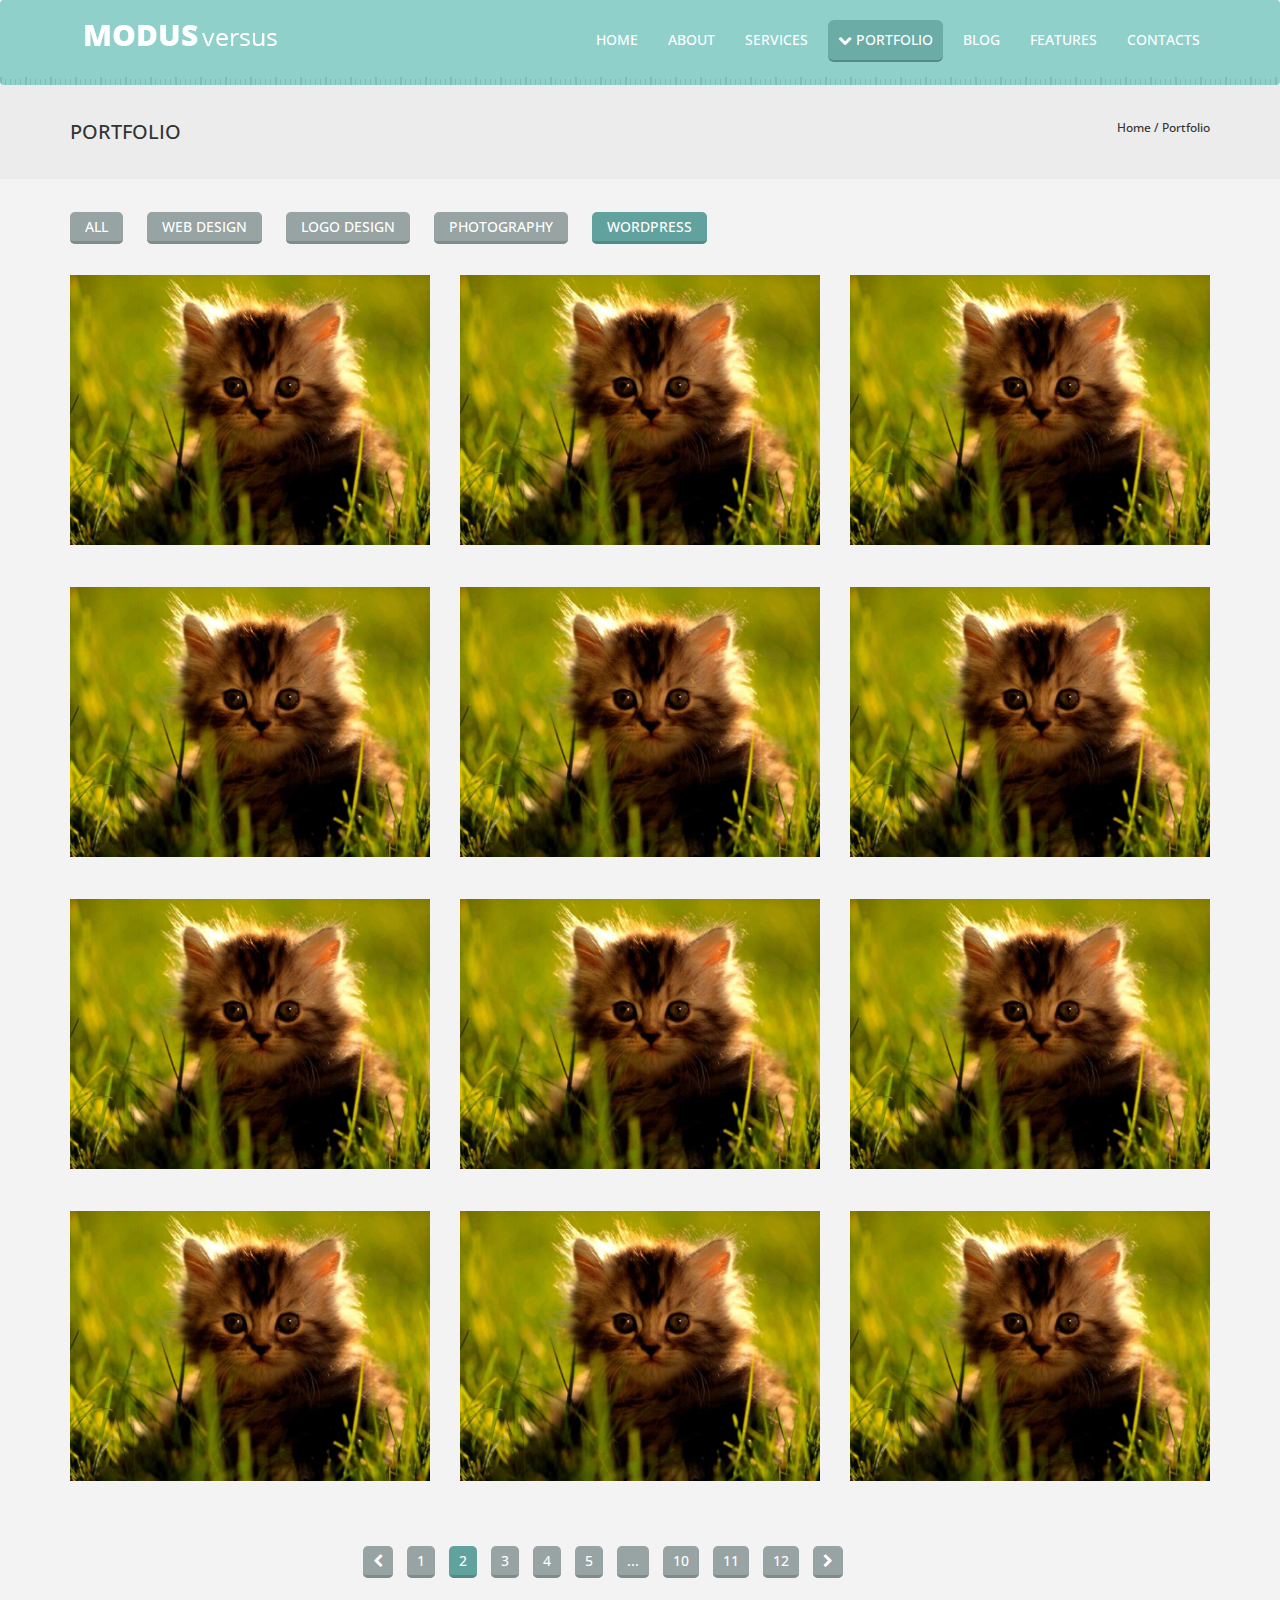
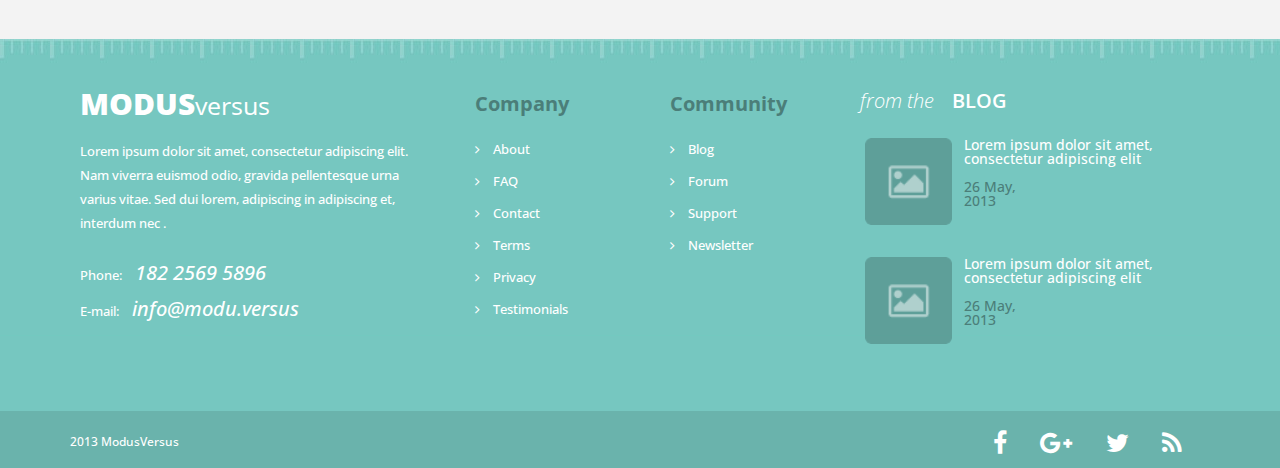
<file: portfolio3.html>
<!DOCTYPE html>
<html lang="ru" xmlns="http://www.w3.org/1999/xhtml">
<head>
    <meta charset="utf-8">
    <meta http-equiv="X-UA-Compatible" content="IE=edge">
    <meta name="viewport" content="width=device-width, initial-scale=1">
    <!-- meta для соцсетей -->
    <meta property="og:url" content="">
    <meta property="og:type" content="Website">
    <meta property="og:title" content="Вячеслав Артеменко - верстка сайтов на HTML и CSS">
    <meta property="og:image" content="">
    <meta property="og:description" content="Закажите разработку сайта без посредников">
    <meta property="og:site_name" content="Портфолио верстальщика">
    <meta property="article:author" content="Вячеслав Артеменко">
    <!-- Заголовок сайта -->
    <title>Numodus Versus</title>
    <!-- Подключаем стили и шрифты -->
    <link rel="stylesheet" href="css/bootstrap.min.css">
    <link href="https://fonts.googleapis.com/css?family=Open+Sans:300,300i,400,400i,600,600i,700,700i,800,800i" rel="stylesheet">
    <link href="http://netdna.bootstrapcdn.com/font-awesome/4.1.0/css/font-awesome.min.css" rel="stylesheet">
    <link rel="stylesheet" href="css/lib/slick.css"/>
    <link rel="stylesheet" href="css/lib/slick-theme.css"/>
    <link rel="stylesheet" href="css/style.css">
    <!-- Фавиконка -->
    <link rel="shortcut icon" type="image/x-icon" href="#">
    <!--[if lt IE 9]>
    <script src="https://oss.maxcdn.com/html5shiv/3.7.3/html5shiv.min.js"></script>
    <script src="https://oss.maxcdn.com/libs/respond.js/1.4.2/respond.min.js"></script>
    <![endif]-->
</head>
<body>
<header>
    <nav class="navbar navbar-default" role="navigation">
        <div class="container">
            <div class="col-lg-2 col-md-4 col-sm-12 navbar-header">

                <button type="button" class="navbar-toggle" data-toggle="collapse" data-target="#navbar-collapse">
                    <span class="sr-only"></span>
                    <span class="icon-bar"></span>
                    <span class="icon-bar"></span>
                    <span class="icon-bar"></span>
                </button>
                <a class="navbar-brand" href="index.html">
							<span>
							  <img src="img/logo.png" alt="logo">
							</span>
                </a>

            </div>

            <div class="col-lg-8 col-lg-offset-2 col-md-8 col-sm-12 collapse navbar-collapse pull-right" id="navbar-collapse">
                <ul class="navbar-nav navbar-right" id="main-menu">
                    <li>
                        <a href="index.html">
                            <span>home</span>
                        </a>
                    </li>
                    <li>
                        <a href="about.html">
                            <span>about</span>
                        </a>
                    </li>
                    <li>
                        <a href="services.html">
                            <span>services</span>
                        </a>
                    </li>
                    <li class="dropdown active">
                        <a href="portfolio.html" class="dropdown-toggle" data-toggle="dropdown">
                            <span><i class="fa fa-chevron-down"></i> portfolio </span>
                        </a>
                        <div class="pull-down">
                            <ul class="dropdown-menu">
                                <li><a href="portfolio2.html">Portfolio 2 column page</a></li>
                                <li><a href="portfolio3.html">Portfolio 3 column page</a></li>
                                <li><a href="portfolio4.html">Portfolio 4 column page</a></li>
                            </ul>
                        </div>
                    </li>
                    <li>
                        <a href="blog.html">
                            <span>blog</span>
                        </a>
                    </li>
                    <li>
                        <a href="features.html">
                            <span>features</span>
                        </a>
                    </li>
                    <li>
                        <a href="contact.html">
                            <span>contacts</span>
                        </a>
                    </li>
                    <!--<li>-->
                    <!--<a href="#">-->
                    <!--<p><i class="fa fa-search"></i></p>-->
                    <!--</a>-->
                    <!--</li>-->
                </ul>
            </div>
        </div>
    </nav>
</header>

<section class="selection">
    <div class="container">
        <div class="row">
            <div class="col-md-2">
                <p>
                    PORTFOLIO
                </p>
            </div>
            <div class="col-md-2 col-md-offset-8 text-right">
                <span>
                    Home   /   Portfolio
                </span>
            </div>
        </div>
    </div>
</section>

<section class="tabs">
    <div class="container">
        <div class="row">
            <div class="col-sm-12 col-md-8 tabs__navigation">
                <ul>
                    <li><a href="#">ALL</a></li>
                    <li><a href="#">WEB DESIGN</a></li>
                    <li><a href="#">LOGO DESIGN</a></li>
                    <li><a href="#">PHOTOGRAPHY</a></li>
                    <li class="select"><a href="#">WORDPRESS</a></li>
                </ul>
            </div>
        </div>
    </div>
</section>

<section class="gallery">
    <div class="container">
        <div class="row">
            <div class="col-sm-12 col-md-4 gallery__item">
                <div class="gallery__item-img">
                    <img src="img/pic.jpg">
                    <div class="gallery__item-hover text-center">
                        <a href="https://www.facebook.com/"><i class="fa fa-eye" aria-hidden="true"></i></a>
                        <a href="https://twitter.com/"><i class="fa fa-link" aria-hidden="true"></i></a>
                        <p class="text-center">
                            Lorem ipsum
                        </p>
                    </div>
                </div>
            </div>

            <div class="col-sm-12 col-md-4 gallery__item">
                <div class="gallery__item-img">
                    <img src="img/pic.jpg">
                    <div class="gallery__item-hover text-center">
                        <a href="https://www.facebook.com/"><i class="fa fa-eye" aria-hidden="true"></i></a>
                        <a href="https://twitter.com/"><i class="fa fa-link" aria-hidden="true"></i></a>
                        <p class="text-center">
                            Lorem ipsum
                        </p>
                    </div>
                </div>
            </div>

            <div class="col-sm-12 col-md-4 gallery__item">
                <div class="gallery__item-img">
                    <img src="img/pic.jpg">
                    <div class="gallery__item-hover text-center">
                        <a href="https://www.facebook.com/"><i class="fa fa-eye" aria-hidden="true"></i></a>
                        <a href="https://twitter.com/"><i class="fa fa-link" aria-hidden="true"></i></a>
                        <p class="text-center">
                            Lorem ipsum
                        </p>
                    </div>
                </div>
            </div>
        </div>
        <div class="row">
            <div class="col-sm-12 col-md-4 gallery__item">
                <div class="gallery__item-img">
                    <img src="img/pic.jpg">
                    <div class="gallery__item-hover text-center">
                        <a href="https://www.facebook.com/"><i class="fa fa-eye" aria-hidden="true"></i></a>
                        <a href="https://twitter.com/"><i class="fa fa-link" aria-hidden="true"></i></a>
                        <p class="text-center">
                            Lorem ipsum
                        </p>
                    </div>
                </div>
            </div>

            <div class="col-sm-12 col-md-4 gallery__item">
                <div class="gallery__item-img">
                    <img src="img/pic.jpg">
                    <div class="gallery__item-hover text-center">
                        <a href="https://www.facebook.com/"><i class="fa fa-eye" aria-hidden="true"></i></a>
                        <a href="https://twitter.com/"><i class="fa fa-link" aria-hidden="true"></i></a>
                        <p class="text-center">
                            Lorem ipsum
                        </p>
                    </div>
                </div>
            </div>

            <div class="col-sm-12 col-md-4 gallery__item">
                <div class="gallery__item-img">
                    <img src="img/pic.jpg">
                    <div class="gallery__item-hover text-center">
                        <a href="https://www.facebook.com/"><i class="fa fa-eye" aria-hidden="true"></i></a>
                        <a href="https://twitter.com/"><i class="fa fa-link" aria-hidden="true"></i></a>
                        <p class="text-center">
                            Lorem ipsum
                        </p>
                    </div>
                </div>
            </div>
        </div>
        <div class="row">
            <div class="col-sm-12 col-md-4 gallery__item">
                <div class="gallery__item-img">
                    <img src="img/pic.jpg">
                    <div class="gallery__item-hover text-center">
                        <a href="https://www.facebook.com/"><i class="fa fa-eye" aria-hidden="true"></i></a>
                        <a href="https://twitter.com/"><i class="fa fa-link" aria-hidden="true"></i></a>
                        <p class="text-center">
                            Lorem ipsum
                        </p>
                    </div>
                </div>
            </div>

            <div class="col-sm-12 col-md-4 gallery__item">
                <div class="gallery__item-img">
                    <img src="img/pic.jpg">
                    <div class="gallery__item-hover text-center">
                        <a href="https://www.facebook.com/"><i class="fa fa-eye" aria-hidden="true"></i></a>
                        <a href="https://twitter.com/"><i class="fa fa-link" aria-hidden="true"></i></a>
                        <p class="text-center">
                            Lorem ipsum
                        </p>
                    </div>
                </div>
            </div>

            <div class="col-sm-12 col-md-4 gallery__item">
                <div class="gallery__item-img">
                    <img src="img/pic.jpg">
                    <div class="gallery__item-hover text-center">
                        <a href="https://www.facebook.com/"><i class="fa fa-eye" aria-hidden="true"></i></a>
                        <a href="https://twitter.com/"><i class="fa fa-link" aria-hidden="true"></i></a>
                        <p class="text-center">
                            Lorem ipsum
                        </p>
                    </div>
                </div>
            </div>
        </div>
        <div class="row">
            <div class="col-sm-12 col-md-4 gallery__item">
                <div class="gallery__item-img">
                    <img src="img/pic.jpg">
                    <div class="gallery__item-hover text-center">
                        <a href="https://www.facebook.com/"><i class="fa fa-eye" aria-hidden="true"></i></a>
                        <a href="https://twitter.com/"><i class="fa fa-link" aria-hidden="true"></i></a>
                        <p class="text-center">
                            Lorem ipsum
                        </p>
                    </div>
                </div>
            </div>

            <div class="col-sm-12 col-md-4 gallery__item">
                <div class="gallery__item-img">
                    <img src="img/pic.jpg">
                    <div class="gallery__item-hover text-center">
                        <a href="https://www.facebook.com/"><i class="fa fa-eye" aria-hidden="true"></i></a>
                        <a href="https://twitter.com/"><i class="fa fa-link" aria-hidden="true"></i></a>
                        <p class="text-center">
                            Lorem ipsum
                        </p>
                    </div>
                </div>
            </div>

            <div class="col-sm-12 col-md-4 gallery__item">
                <div class="gallery__item-img">
                    <img src="img/pic.jpg">
                    <div class="gallery__item-hover text-center">
                        <a href="https://www.facebook.com/"><i class="fa fa-eye" aria-hidden="true"></i></a>
                        <a href="https://twitter.com/"><i class="fa fa-link" aria-hidden="true"></i></a>
                        <p class="text-center">
                            Lorem ipsum
                        </p>
                    </div>
                </div>
            </div>
        </div>
    </div>
</section>

<section class="pages">
    <div class="container">
        <div class="row">
            <div class="col-sm-12 col-md-6 col-md-offset-3 pages__navigation">
                <ul>
                    <li><a href="#"><i class="fa fa-chevron-left" aria-hidden="true"></i></a></li>
                    <li><a href="#">1</a></li>
                    <li class="select"><a href="#">2</a></li>
                    <li><a href="#">3</a></li>
                    <li><a href="#">4</a></li>
                    <li><a href="#">5</a></li>
                    <li><a href="#">...</a></li>
                    <li><a href="#">10</a></li>
                    <li><a href="#">11</a></li>
                    <li><a href="#">12</a></li>
                    <li><a href="#"><i class="fa fa-chevron-right" aria-hidden="true"></i></a></li>
                </ul>
            </div>
        </div>
    </div>
</section>

<footer class="footer">

    <div class="container">
        <div class="row">
            <div class="col-md-4 col-xs-12 footer-contacts">
                <h2>modus<span>versus</span></h2>
                <p>Lorem ipsum dolor sit amet, consectetur adipiscing elit. Nam viverra euismod odio, gravida pellentesque urna varius vitae. Sed dui lorem, adipiscing in adipiscing et, interdum nec .</p>
                <p>
                    Phone: <em>182 2569 5896</em><br/>
                    E-mail: <em>info@modu.versus</em>
                </p>
            </div>
            <div class="col-md-2 col-xs-12 footer-nav">
                <h3>Company</h3>
                <ul>
                    <li>
                        <span class><i class="fa fa-angle-right"></i></span>
                        <a href="#">About</a>
                    </li>
                    <li>
                        <span class><i class="fa fa-angle-right"></i></span>
                        <a href="#">FAQ</a>
                    </li>
                    <li>
                        <span class><i class="fa fa-angle-right"></i></span>
                        <a href="#">Contact</a>
                    </li>
                    <li>
                        <span class><i class="fa fa-angle-right"></i></span>
                        <a href="#">Terms</a>
                    </li>
                    <li>
                        <span class><i class="fa fa-angle-right"></i></span>
                        <a href="#">Privacy</a>
                    </li>
                    <li>
                        <span class><i class="fa fa-angle-right"></i></span>
                        <a href="#">Testimonials</a>
                    </li>
                </ul>
            </div>
            <div class="col-md-2 col-xs-12 footer-nav">
                <h3>Community</h3>
                <ul>
                    <li>
                        <span class><i class="fa fa-angle-right"></i></span>
                        <a href="#">Blog</a>
                    </li>
                    <li>
                        <span class><i class="fa fa-angle-right"></i></span>
                        <a href="#">Forum</a>
                    </li>
                    <li>
                        <span class><i class="fa fa-angle-right"></i></span>
                        <a href="#">Support</a>
                    </li>
                    <li>
                        <span class><i class="fa fa-angle-right"></i></span>
                        <a href="#">Newsletter</a>
                    </li>
                </ul>
            </div>
            <div class="col-md-4 col-xs-12 footer-img">
                <h3><span>From the</span> blog</h3>
                <ul>
                    <li>
                        <span><img src="img/pic.png" alt=""></span>
                        <a href="#">Lorem ipsum dolor sit amet, consectetur adipiscing elit<br><br><span>26 May, 2013</span></a>

                    </li>
                    <li>
                        <span><img src="img/pic.png" alt=""></span>
                        <a href="#">Lorem ipsum dolor sit amet, consectetur adipiscing elit<br><br><span>26 May, 2013</span></a>
                    </li>
                </ul>
            </div>
        </div>
    </div>
</footer>

<section class="social">

    <div class="container-fluid contact">
        <div class="container">
            <div class="row">
                <div class="col-md-12">
                    <div class="col-md-6 col-xs-12 copyright">
                        <p>
                            2013  ModusVersus
                        </p>
                    </div>
                    <ul class="col-md-6 col-xs-12 social-icon">
                        <li class="pull-right fa fa-rss"></li>
                        <li class="pull-right fa fa-twitter"></li>
                        <li class="pull-right fa fa-google-plus"></li>
                        <li class="pull-right fa fa-facebook"></li>
                    </ul>
                </div>
            </div>

        </div>
    </div>

</section>

<script src="https://cdnjs.cloudflare.com/ajax/libs/jquery/3.2.1/jquery.min.js"></script>
<script src="js/bootstrap.min.js"></script>
<script src="js/slick.min.js"></script>
<script src="js/common.js"></script>
<!--<script>-->
    <!--var hid = $('.form-control').hide();-->

    <!--$('.search-btn').on('click', function(e){-->

        <!--e.preventDefault();-->

        <!--$('hid').css('padding','0px');-->

        <!--if($(hid).is(':hidden')){-->
            <!--($(hid)).animate({-->
                <!--width: 'show'-->
            <!--}, 1500, function(){-->
                <!--($(hid)).animate({-->
                    <!--padding:'6px 12px'-->
                <!--},1500)-->
            <!--})-->
        <!--}-->
    <!--});-->
<!--</script>-->
</body>

</html>
</file>
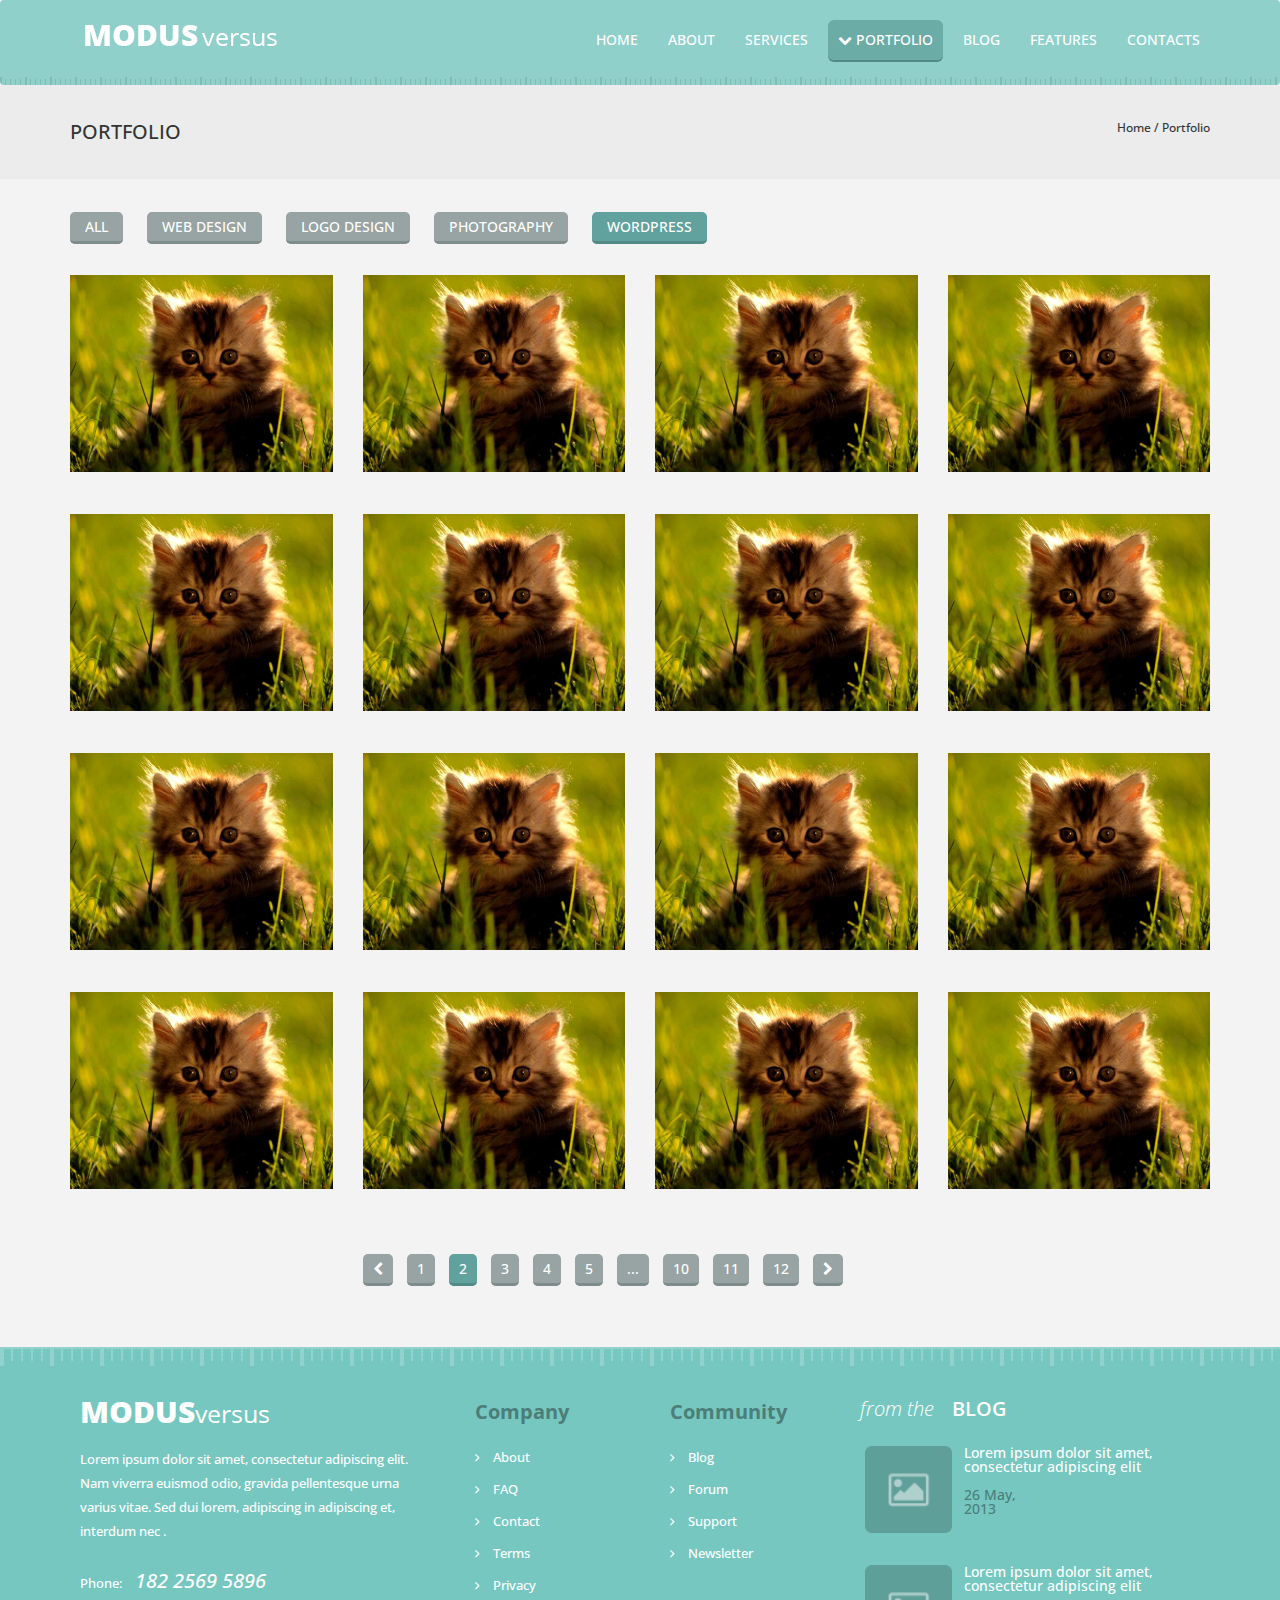
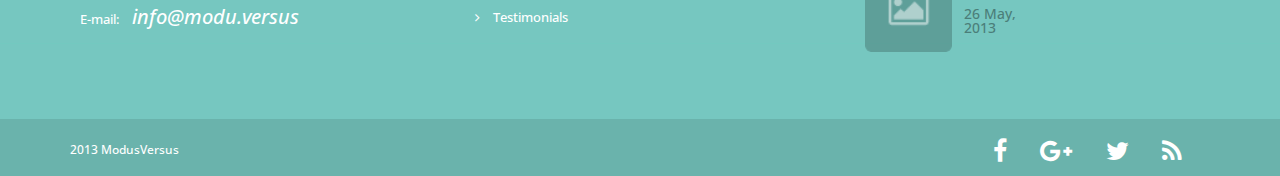
<file: portfolio4.html>
<!DOCTYPE html>
<html lang="ru" xmlns="http://www.w3.org/1999/xhtml">
<head>
    <meta charset="utf-8">
    <meta http-equiv="X-UA-Compatible" content="IE=edge">
    <meta name="viewport" content="width=device-width, initial-scale=1">
    <!-- meta для соцсетей -->
    <meta property="og:url" content="">
    <meta property="og:type" content="Website">
    <meta property="og:title" content="Вячеслав Артеменко - верстка сайтов на HTML и CSS">
    <meta property="og:image" content="">
    <meta property="og:description" content="Закажите разработку сайта без посредников">
    <meta property="og:site_name" content="Портфолио верстальщика">
    <meta property="article:author" content="Вячеслав Артеменко">
    <!-- Заголовок сайта -->
    <title>Numodus Versus</title>
    <!-- Подключаем стили и шрифты -->
    <link rel="stylesheet" href="css/bootstrap.min.css">
    <link href="https://fonts.googleapis.com/css?family=Open+Sans:300,300i,400,400i,600,600i,700,700i,800,800i" rel="stylesheet">
    <link href="http://netdna.bootstrapcdn.com/font-awesome/4.1.0/css/font-awesome.min.css" rel="stylesheet">
    <link rel="stylesheet" href="css/lib/slick.css"/>
    <link rel="stylesheet" href="css/lib/slick-theme.css"/>
    <link rel="stylesheet" href="css/style.css">
    <!-- Фавиконка -->
    <link rel="shortcut icon" type="image/x-icon" href="#">
    <!--[if lt IE 9]>
    <script src="https://oss.maxcdn.com/html5shiv/3.7.3/html5shiv.min.js"></script>
    <script src="https://oss.maxcdn.com/libs/respond.js/1.4.2/respond.min.js"></script>
    <![endif]-->
</head>
<body>
<header>
    <nav class="navbar navbar-default" role="navigation">
        <div class="container">
            <div class="col-lg-2 col-md-4 col-sm-12 navbar-header">

                <button type="button" class="navbar-toggle" data-toggle="collapse" data-target="#navbar-collapse">
                    <span class="sr-only"></span>
                    <span class="icon-bar"></span>
                    <span class="icon-bar"></span>
                    <span class="icon-bar"></span>
                </button>
                <a class="navbar-brand" href="index.html">
							<span>
							  <img src="img/logo.png" alt="logo">
							</span>
                </a>

            </div>

            <div class="col-lg-8 col-lg-offset-2 col-md-8 col-sm-12 collapse navbar-collapse pull-right" id="navbar-collapse">
                <ul class="navbar-nav navbar-right" id="main-menu">
                    <li>
                        <a href="index.html">
                            <span>home</span>
                        </a>
                    </li>
                    <li>
                        <a href="about.html">
                            <span>about</span>
                        </a>
                    </li>
                    <li>
                        <a href="services.html">
                            <span>services</span>
                        </a>
                    </li>
                    <li class="dropdown active">
                        <a href="portfolio.html" class="dropdown-toggle" data-toggle="dropdown">
                            <span><i class="fa fa-chevron-down"></i> portfolio </span>
                        </a>
                        <div class="pull-down">
                            <ul class="dropdown-menu">
                                <li><a href="portfolio2.html">Portfolio 2 column page</a></li>
                                <li><a href="portfolio3.html">Portfolio 3 column page</a></li>
                                <li><a href="portfolio4.html">Portfolio 4 column page</a></li>
                            </ul>
                        </div>
                    </li>
                    <li>
                        <a href="blog.html">
                            <span>blog</span>
                        </a>
                    </li>
                    <li>
                        <a href="features.html">
                            <span>features</span>
                        </a>
                    </li>
                    <li>
                        <a href="contact.html">
                            <span>contacts</span>
                        </a>
                    </li>
                    <!--<li>-->
                    <!--<a href="#">-->
                    <!--<p><i class="fa fa-search"></i></p>-->
                    <!--</a>-->
                    <!--</li>-->
                </ul>
            </div>
        </div>
    </nav>
</header>

<section class="selection">
    <div class="container">
        <div class="row">
            <div class="col-md-2">
                <p>
                    PORTFOLIO
                </p>
            </div>
            <div class="col-md-2 col-md-offset-8 text-right">
                <span>
                    Home   /   Portfolio
                </span>
            </div>
        </div>
    </div>
</section>

<section class="tabs">
    <div class="container">
        <div class="row">
            <div class="col-sm-12 col-md-8 tabs__navigation">
                <ul>
                    <li><a href="#">ALL</a></li>
                    <li><a href="#">WEB DESIGN</a></li>
                    <li><a href="#">LOGO DESIGN</a></li>
                    <li><a href="#">PHOTOGRAPHY</a></li>
                    <li class="select"><a href="#">WORDPRESS</a></li>
                </ul>
            </div>
        </div>
    </div>
</section>

<section class="gallery">
    <div class="container">
        <div class="row">
            <div class="col-sm-6 col-md-3 gallery__item">
                <div class="gallery__item-img">
                    <img src="img/pic.jpg">
                    <div class="gallery__item-hover text-center">
                        <a href="https://www.facebook.com/"><i class="fa fa-eye" aria-hidden="true"></i></a>
                        <a href="https://twitter.com/"><i class="fa fa-link" aria-hidden="true"></i></a>
                        <p class="text-center">
                            Lorem ipsum
                        </p>
                    </div>
                </div>
            </div>

            <div class="col-sm-6 col-md-3 gallery__item">
                <div class="gallery__item-img">
                    <img src="img/pic.jpg">
                    <div class="gallery__item-hover text-center">
                        <a href="https://www.facebook.com/"><i class="fa fa-eye" aria-hidden="true"></i></a>
                        <a href="https://twitter.com/"><i class="fa fa-link" aria-hidden="true"></i></a>
                        <p class="text-center">
                            Lorem ipsum
                        </p>
                    </div>
                </div>
            </div>

            <div class="col-sm-6 col-md-3 gallery__item">
                <div class="gallery__item-img">
                    <img src="img/pic.jpg">
                    <div class="gallery__item-hover text-center">
                        <a href="https://www.facebook.com/"><i class="fa fa-eye" aria-hidden="true"></i></a>
                        <a href="https://twitter.com/"><i class="fa fa-link" aria-hidden="true"></i></a>
                        <p class="text-center">
                            Lorem ipsum
                        </p>
                    </div>
                </div>
            </div>

            <div class="col-sm-6 col-md-3 gallery__item">
                <div class="gallery__item-img">
                    <img src="img/pic.jpg">
                    <div class="gallery__item-hover text-center">
                        <a href="https://www.facebook.com/"><i class="fa fa-eye" aria-hidden="true"></i></a>
                        <a href="https://twitter.com/"><i class="fa fa-link" aria-hidden="true"></i></a>
                        <p class="text-center">
                            Lorem ipsum
                        </p>
                    </div>
                </div>
            </div>
        </div>
        <div class="row">
            <div class="col-sm-6 col-md-3 gallery__item">
                <div class="gallery__item-img">
                    <img src="img/pic.jpg">
                    <div class="gallery__item-hover text-center">
                        <a href="https://www.facebook.com/"><i class="fa fa-eye" aria-hidden="true"></i></a>
                        <a href="https://twitter.com/"><i class="fa fa-link" aria-hidden="true"></i></a>
                        <p class="text-center">
                            Lorem ipsum
                        </p>
                    </div>
                </div>
            </div>

            <div class="col-sm-6 col-md-3 gallery__item">
                <div class="gallery__item-img">
                    <img src="img/pic.jpg">
                    <div class="gallery__item-hover text-center">
                        <a href="https://www.facebook.com/"><i class="fa fa-eye" aria-hidden="true"></i></a>
                        <a href="https://twitter.com/"><i class="fa fa-link" aria-hidden="true"></i></a>
                        <p class="text-center">
                            Lorem ipsum
                        </p>
                    </div>
                </div>
            </div>

            <div class="col-sm-6 col-md-3 gallery__item">
                <div class="gallery__item-img">
                    <img src="img/pic.jpg">
                    <div class="gallery__item-hover text-center">
                        <a href="https://www.facebook.com/"><i class="fa fa-eye" aria-hidden="true"></i></a>
                        <a href="https://twitter.com/"><i class="fa fa-link" aria-hidden="true"></i></a>
                        <p class="text-center">
                            Lorem ipsum
                        </p>
                    </div>
                </div>
            </div>

            <div class="col-sm-6 col-md-3 gallery__item">
                <div class="gallery__item-img">
                    <img src="img/pic.jpg">
                    <div class="gallery__item-hover text-center">
                        <a href="https://www.facebook.com/"><i class="fa fa-eye" aria-hidden="true"></i></a>
                        <a href="https://twitter.com/"><i class="fa fa-link" aria-hidden="true"></i></a>
                        <p class="text-center">
                            Lorem ipsum
                        </p>
                    </div>
                </div>
            </div>
        </div>
        <div class="row">
            <div class="col-sm-6 col-md-3 gallery__item">
                <div class="gallery__item-img">
                    <img src="img/pic.jpg">
                    <div class="gallery__item-hover text-center">
                        <a href="https://www.facebook.com/"><i class="fa fa-eye" aria-hidden="true"></i></a>
                        <a href="https://twitter.com/"><i class="fa fa-link" aria-hidden="true"></i></a>
                        <p class="text-center">
                            Lorem ipsum
                        </p>
                    </div>
                </div>
            </div>

            <div class="col-sm-6 col-md-3 gallery__item">
                <div class="gallery__item-img">
                    <img src="img/pic.jpg">
                    <div class="gallery__item-hover text-center">
                        <a href="https://www.facebook.com/"><i class="fa fa-eye" aria-hidden="true"></i></a>
                        <a href="https://twitter.com/"><i class="fa fa-link" aria-hidden="true"></i></a>
                        <p class="text-center">
                            Lorem ipsum
                        </p>
                    </div>
                </div>
            </div>

            <div class="col-sm-6 col-md-3 gallery__item">
                <div class="gallery__item-img">
                    <img src="img/pic.jpg">
                    <div class="gallery__item-hover text-center">
                        <a href="https://www.facebook.com/"><i class="fa fa-eye" aria-hidden="true"></i></a>
                        <a href="https://twitter.com/"><i class="fa fa-link" aria-hidden="true"></i></a>
                        <p class="text-center">
                            Lorem ipsum
                        </p>
                    </div>
                </div>
            </div>

            <div class="col-sm-6 col-md-3 gallery__item">
                <div class="gallery__item-img">
                    <img src="img/pic.jpg">
                    <div class="gallery__item-hover text-center">
                        <a href="https://www.facebook.com/"><i class="fa fa-eye" aria-hidden="true"></i></a>
                        <a href="https://twitter.com/"><i class="fa fa-link" aria-hidden="true"></i></a>
                        <p class="text-center">
                            Lorem ipsum
                        </p>
                    </div>
                </div>
            </div>
        </div>
        <div class="row">
            <div class="col-sm-6 col-md-3 gallery__item">
                <div class="gallery__item-img">
                    <img src="img/pic.jpg">
                    <div class="gallery__item-hover text-center">
                        <a href="https://www.facebook.com/"><i class="fa fa-eye" aria-hidden="true"></i></a>
                        <a href="https://twitter.com/"><i class="fa fa-link" aria-hidden="true"></i></a>
                        <p class="text-center">
                            Lorem ipsum
                        </p>
                    </div>
                </div>
            </div>

            <div class="col-sm-6 col-md-3 gallery__item">
                <div class="gallery__item-img">
                    <img src="img/pic.jpg">
                    <div class="gallery__item-hover text-center">
                        <a href="https://www.facebook.com/"><i class="fa fa-eye" aria-hidden="true"></i></a>
                        <a href="https://twitter.com/"><i class="fa fa-link" aria-hidden="true"></i></a>
                        <p class="text-center">
                            Lorem ipsum
                        </p>
                    </div>
                </div>
            </div>

            <div class="col-sm-6 col-md-3 gallery__item">
                <div class="gallery__item-img">
                    <img src="img/pic.jpg">
                    <div class="gallery__item-hover text-center">
                        <a href="https://www.facebook.com/"><i class="fa fa-eye" aria-hidden="true"></i></a>
                        <a href="https://twitter.com/"><i class="fa fa-link" aria-hidden="true"></i></a>
                        <p class="text-center">
                            Lorem ipsum
                        </p>
                    </div>
                </div>
            </div>

            <div class="col-sm-6 col-md-3 gallery__item">
                <div class="gallery__item-img">
                    <img src="img/pic.jpg">
                    <div class="gallery__item-hover text-center">
                        <a href="https://www.facebook.com/"><i class="fa fa-eye" aria-hidden="true"></i></a>
                        <a href="https://twitter.com/"><i class="fa fa-link" aria-hidden="true"></i></a>
                        <p class="text-center">
                            Lorem ipsum
                        </p>
                    </div>
                </div>
            </div>
        </div>
    </div>
</section>

<section class="pages">
    <div class="container">
        <div class="row">
            <div class="col-sm-12 col-md-6 col-md-offset-3 pages__navigation">
                <ul>
                    <li><a href="#"><i class="fa fa-chevron-left" aria-hidden="true"></i></a></li>
                    <li><a href="#">1</a></li>
                    <li class="select"><a href="#">2</a></li>
                    <li><a href="#">3</a></li>
                    <li><a href="#">4</a></li>
                    <li><a href="#">5</a></li>
                    <li><a href="#">...</a></li>
                    <li><a href="#">10</a></li>
                    <li><a href="#">11</a></li>
                    <li><a href="#">12</a></li>
                    <li><a href="#"><i class="fa fa-chevron-right" aria-hidden="true"></i></a></li>
                </ul>
            </div>
        </div>
    </div>
</section>

<footer class="footer">

    <div class="container">
        <div class="row">
            <div class="col-md-4 col-xs-12 footer-contacts">
                <h2>modus<span>versus</span></h2>
                <p>Lorem ipsum dolor sit amet, consectetur adipiscing elit. Nam viverra euismod odio, gravida pellentesque urna varius vitae. Sed dui lorem, adipiscing in adipiscing et, interdum nec .</p>
                <p>
                    Phone: <em>182 2569 5896</em><br/>
                    E-mail: <em>info@modu.versus</em>
                </p>
            </div>
            <div class="col-md-2 col-xs-12 footer-nav">
                <h3>Company</h3>
                <ul>
                    <li>
                        <span class><i class="fa fa-angle-right"></i></span>
                        <a href="#">About</a>
                    </li>
                    <li>
                        <span class><i class="fa fa-angle-right"></i></span>
                        <a href="#">FAQ</a>
                    </li>
                    <li>
                        <span class><i class="fa fa-angle-right"></i></span>
                        <a href="#">Contact</a>
                    </li>
                    <li>
                        <span class><i class="fa fa-angle-right"></i></span>
                        <a href="#">Terms</a>
                    </li>
                    <li>
                        <span class><i class="fa fa-angle-right"></i></span>
                        <a href="#">Privacy</a>
                    </li>
                    <li>
                        <span class><i class="fa fa-angle-right"></i></span>
                        <a href="#">Testimonials</a>
                    </li>
                </ul>
            </div>
            <div class="col-md-2 col-xs-12 footer-nav">
                <h3>Community</h3>
                <ul>
                    <li>
                        <span class><i class="fa fa-angle-right"></i></span>
                        <a href="#">Blog</a>
                    </li>
                    <li>
                        <span class><i class="fa fa-angle-right"></i></span>
                        <a href="#">Forum</a>
                    </li>
                    <li>
                        <span class><i class="fa fa-angle-right"></i></span>
                        <a href="#">Support</a>
                    </li>
                    <li>
                        <span class><i class="fa fa-angle-right"></i></span>
                        <a href="#">Newsletter</a>
                    </li>
                </ul>
            </div>
            <div class="col-md-4 col-xs-12 footer-img">
                <h3><span>From the</span> blog</h3>
                <ul>
                    <li>
                        <span><img src="img/pic.png" alt=""></span>
                        <a href="#">Lorem ipsum dolor sit amet, consectetur adipiscing elit<br><br><span>26 May, 2013</span></a>

                    </li>
                    <li>
                        <span><img src="img/pic.png" alt=""></span>
                        <a href="#">Lorem ipsum dolor sit amet, consectetur adipiscing elit<br><br><span>26 May, 2013</span></a>
                    </li>
                </ul>
            </div>
        </div>
    </div>
</footer>

<section class="social">

    <div class="container-fluid contact">
        <div class="container">
            <div class="row">
                <div class="col-md-12">
                    <div class="col-md-6 col-xs-12 copyright">
                        <p>
                            2013  ModusVersus
                        </p>
                    </div>
                    <ul class="col-md-6 col-xs-12 social-icon">
                        <li class="pull-right fa fa-rss"></li>
                        <li class="pull-right fa fa-twitter"></li>
                        <li class="pull-right fa fa-google-plus"></li>
                        <li class="pull-right fa fa-facebook"></li>
                    </ul>
                </div>
            </div>

        </div>
    </div>

</section>

<script src="https://cdnjs.cloudflare.com/ajax/libs/jquery/3.2.1/jquery.min.js"></script>
<script src="js/bootstrap.min.js"></script>
<script src="js/slick.min.js"></script>
<script src="js/common.js"></script>
<!--<script>-->
    <!--var hid = $('.form-control').hide();-->

    <!--$('.search-btn').on('click', function(e){-->

        <!--e.preventDefault();-->

        <!--$('hid').css('padding','0px');-->

        <!--if($(hid).is(':hidden')){-->
            <!--($(hid)).animate({-->
                <!--width: 'show'-->
            <!--}, 1500, function(){-->
                <!--($(hid)).animate({-->
                    <!--padding:'6px 12px'-->
                <!--},1500)-->
            <!--})-->
        <!--}-->
    <!--});-->
<!--</script>-->
</body>

</html>
</file>
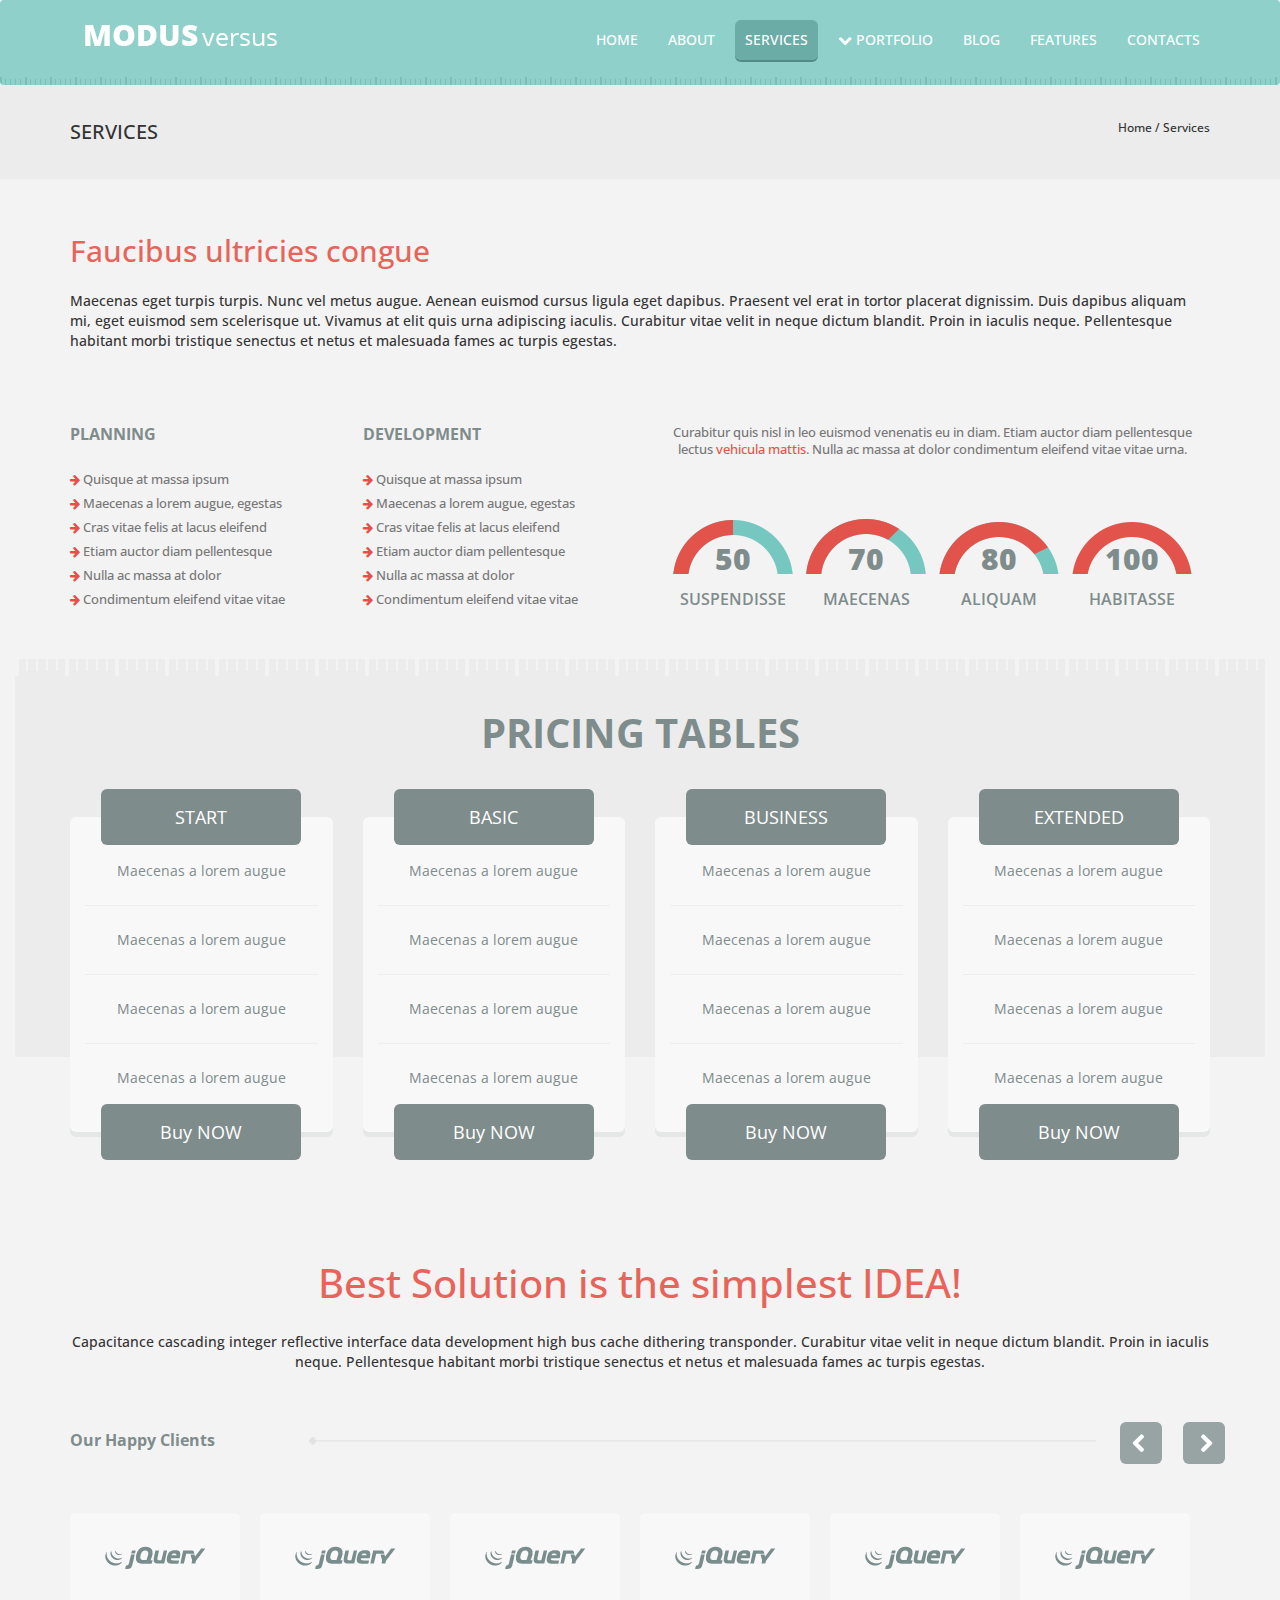
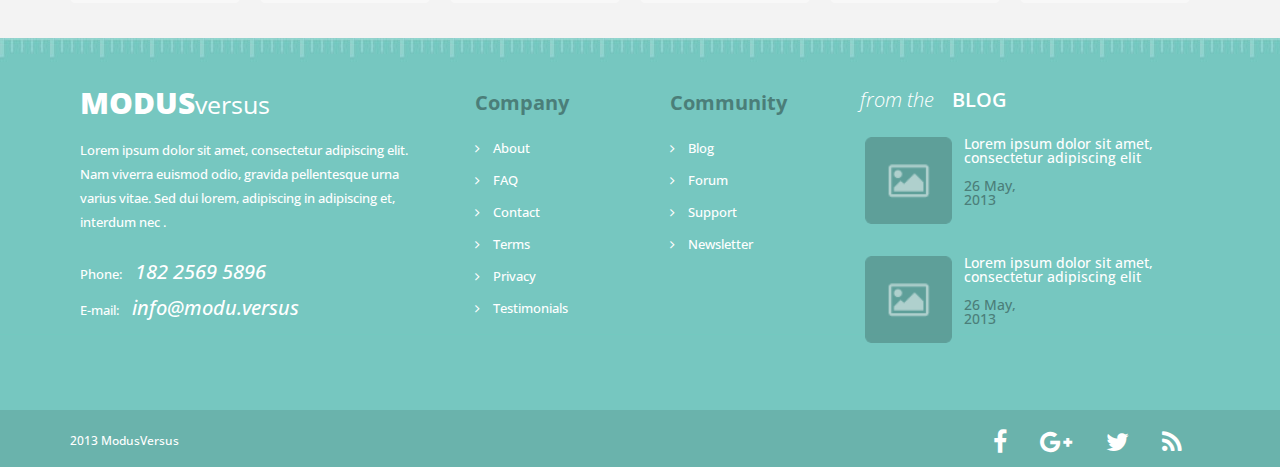
<file: services.html>
<!DOCTYPE html>
<html lang="ru" xmlns="http://www.w3.org/1999/xhtml">
<head>
    <meta charset="utf-8">
    <meta http-equiv="X-UA-Compatible" content="IE=edge">
    <meta name="viewport" content="width=device-width, initial-scale=1">
    <!-- meta для соцсетей -->
    <meta property="og:url" content="">
    <meta property="og:type" content="Website">
    <meta property="og:title" content="Вячеслав Артеменко - верстка сайтов на HTML и CSS">
    <meta property="og:image" content="">
    <meta property="og:description" content="Закажите разработку сайта без посредников">
    <meta property="og:site_name" content="Портфолио верстальщика">
    <meta property="article:author" content="Вячеслав Артеменко">
    <!-- Заголовок сайта -->
    <title>Numodus Versus</title>
    <!-- Подключаем стили и шрифты -->
    <link rel="stylesheet" href="css/bootstrap.min.css">
    <link href="https://fonts.googleapis.com/css?family=Open+Sans:300,300i,400,400i,600,600i,700,700i,800,800i" rel="stylesheet">
    <link href="http://netdna.bootstrapcdn.com/font-awesome/4.1.0/css/font-awesome.min.css" rel="stylesheet">
    <link rel="stylesheet" href="css/lib/slick.css"/>
    <link rel="stylesheet" href="css/lib/slick-theme.css"/>
    <link rel="stylesheet" href="css/style.css">
    <!-- Фавиконка -->
    <link rel="shortcut icon" type="image/x-icon" href="#">
    <!--[if lt IE 9]>
    <script src="https://oss.maxcdn.com/html5shiv/3.7.3/html5shiv.min.js"></script>
    <script src="https://oss.maxcdn.com/libs/respond.js/1.4.2/respond.min.js"></script>
    <![endif]-->
</head>
<body>
<header>
    <nav class="navbar navbar-default" role="navigation">
        <div class="container">
            <div class="col-lg-2 col-md-4 col-sm-12 navbar-header">

                <button type="button" class="navbar-toggle" data-toggle="collapse" data-target="#navbar-collapse">
                    <span class="sr-only"></span>
                    <span class="icon-bar"></span>
                    <span class="icon-bar"></span>
                    <span class="icon-bar"></span>
                </button>
                <a class="navbar-brand" href="index.html">
							<span>
							  <img src="img/logo.png" alt="logo">
							</span>
                </a>

            </div>

            <div class="col-lg-8 col-lg-offset-2 col-md-8 col-sm-12 collapse navbar-collapse pull-right" id="navbar-collapse">
                <ul class="navbar-nav navbar-right" id="main-menu">
                    <li>
                        <a href="index.html">
                            <span>home</span>
                        </a>
                    </li>
                    <li>
                        <a href="about.html">
                            <span>about</span>
                        </a>
                    </li>
                    <li class="active">
                        <a href="services.html">
                            <span>services</span>
                        </a>
                    </li>
                    <li class="dropdown">
                        <a href="portfolio.html" class="dropdown-toggle" data-toggle="dropdown">
                            <span><i class="fa fa-chevron-down"></i> portfolio </span>
                        </a>
                        <div class="pull-down">
                            <ul class="dropdown-menu">
                                <li><a href="portfolio2.html">Portfolio 2 column page</a></li>
                                <li><a href="portfolio3.html">Portfolio 3 column page</a></li>
                                <li><a href="portfolio4.html">Portfolio 4 column page</a></li>
                            </ul>
                        </div>
                    </li>
                    <li>
                        <a href="blog.html">
                            <span>blog</span>
                        </a>
                    </li>
                    <li>
                        <a href="features.html">
                            <span>features</span>
                        </a>
                    </li>
                    <li>
                        <a href="contact.html">
                            <span>contacts</span>
                        </a>
                    </li>
                    <!--<li>-->
                    <!--<a href="#">-->
                    <!--<p><i class="fa fa-search"></i></p>-->
                    <!--</a>-->
                    <!--</li>-->
                </ul>
            </div>
        </div>
    </nav>
</header>

<section class="selection">
    <div class="container">
        <div class="row">
            <div class="col-md-2">
                <p>
                    SERVICES
                </p>
            </div>
            <div class="col-md-2 col-md-offset-8 text-right">
                <span>
                    Home   /   Services
                </span>
            </div>
        </div>
    </div>
</section>

<section class="preferenses">
    <div class="container">
        <div class="row">
            <div class="col-md-12 preferenses__description">
                <h3>Faucibus ultricies congue</h3>
                <p>
                    Maecenas eget turpis turpis. Nunc vel metus augue.
                    Aenean euismod cursus ligula eget dapibus.
                    Praesent vel erat in tortor placerat dignissim.
                    Duis dapibus aliquam mi, eget euismod sem scelerisque ut.
                    Vivamus at elit quis urna adipiscing iaculis.
                    Curabitur vitae velit in neque dictum blandit.
                    Proin in iaculis neque. Pellentesque habitant morbi tristique senectus et netus
                    et malesuada fames ac turpis egestas.
                </p>
            </div>
        </div>
        <div class="row">
            <div class="col-md-3 preferenses-benefits">
                <h3>PLANNING</h3>
                <ul>
                    <li>
								<span class="red-arrow">
									<i class="fa fa-arrow-right"></i>
								</span>
                        <p>
                            Quisque at massa ipsum
                        </p>
                    </li>
                    <li>
								<span class="red-arrow">
									<i class="fa fa-arrow-right"></i>
								</span>
                        <p>
                            Maecenas a lorem augue, egestas
                        </p>
                    </li>
                    <li>
								<span class="red-arrow">
									<i class="fa fa-arrow-right"></i>
								</span>
                        <p>
                            Cras vitae felis at lacus eleifend
                        </p>
                    </li>
                    <li>
								<span class="red-arrow">
									<i class="fa fa-arrow-right"></i>
								</span>
                        <p>
                            Etiam auctor diam pellentesque
                        </p>
                    </li>
                    <li>
								<span class="red-arrow">
									<i class="fa fa-arrow-right"></i>
								</span>
                        <p>
                            Nulla ac massa at dolor
                        </p>
                    </li>
                    <li>
								<span class="red-arrow">
									<i class="fa fa-arrow-right"></i>
								</span>
                        <p>
                            Condimentum eleifend vitae vitae
                        </p>
                    </li>
                </ul>
            </div>
            <div class="col-md-3 preferenses-benefits">
                <h3>DEVELOPMENT</h3>
                <ul>
                    <li>
								<span class="red-arrow">
									<i class="fa fa-arrow-right"></i>
								</span>
                        <p>
                            Quisque at massa ipsum
                        </p>
                    </li>
                    <li>
								<span class="red-arrow">
									<i class="fa fa-arrow-right"></i>
								</span>
                        <p>
                            Maecenas a lorem augue, egestas
                        </p>
                    </li>
                    <li>
								<span class="red-arrow">
									<i class="fa fa-arrow-right"></i>
								</span>
                        <p>
                            Cras vitae felis at lacus eleifend
                        </p>
                    </li>
                    <li>
								<span class="red-arrow">
									<i class="fa fa-arrow-right"></i>
								</span>
                        <p>
                            Etiam auctor diam pellentesque
                        </p>
                    </li>
                    <li>
								<span class="red-arrow">
									<i class="fa fa-arrow-right"></i>
								</span>
                        <p>
                            Nulla ac massa at dolor
                        </p>
                    </li>
                    <li>
								<span class="red-arrow">
									<i class="fa fa-arrow-right"></i>
								</span>
                        <p>
                            Condimentum eleifend vitae vitae
                        </p>
                    </li>
                </ul>
            </div>
            <div class="col-md-6 skills">
                <p>
                    Curabitur quis nisl in leo euismod venenatis eu in diam.
                    Etiam auctor diam pellentesque lectus <a href="#" class="red-link">vehicula mattis</a>.
                    Nulla ac massa at dolor condimentum eleifend vitae vitae urna.
                </p>
                <ul>
                    <li>
                        <span class="skill-50">50</span>
                        <h4 class="text-uppercase">suspendisse</h4>
                    </li>
                    <li>
                        <span class="skill-70">70</span>
                        <h4 class="text-uppercase">maecenas</h4>
                    </li>
                    <li>
                        <span class="skill-80">80</span>
                        <h4 class="text-uppercase">aliquam</h4>
                    </li>
                    <li>
                        <span class="skill-100">100</span>
                        <h4 class="text-uppercase">habitasse</h4>
                    </li>
                </ul>
            </div>
        </div>
    </div>
</section>

<section class="pricing">
    <div class="container-fluid">
        <div class="team__row">
            <div class="container">
                <div class="row">
                    <div class="col-md-12 text-center text-uppercase">
                        <div class="pricing__tittle">
                            <p>
                                PRICING TABLES
                            </p>
                        </div>
                    </div>
                </div>
                <div class="row">
                    <div class="col-xs-12 col-sm-6 col-md-3 pricing-item text-center">
                        <div class="pricing-item-box">
                            <div class="pricing-btn-top">
                                <button class="btn btn-success btn-lg">START</button>
                            </div>
                            <div class="pricing-item-img">
                                <p class="pricing-item-title">Maecenas a lorem augue</p>
                                <hr/>
                                <p class="pricing-item-title">Maecenas a lorem augue</p>
                                <hr/>
                                <p class="pricing-item-title">Maecenas a lorem augue</p>
                                <hr/>
                                <p class="pricing-item-title">Maecenas a lorem augue</p>
                            </div>

                            <div class="pricing-btn-bot">
                                <button class="btn btn-success btn-lg">Buy NOW</button>
                            </div>
                        </div>
                    </div>

                    <div class="col-xs-12 col-sm-6 col-md-3 pricing-item text-center">
                        <div class="pricing-item-box">
                            <div class="pricing-btn-top">
                                <button class="btn btn-success btn-lg">BASIC</button>
                            </div>
                            <div class="pricing-item-img">
                                <p class="pricing-item-title">Maecenas a lorem augue</p>
                                <hr/>
                                <p class="pricing-item-title">Maecenas a lorem augue</p>
                                <hr/>
                                <p class="pricing-item-title">Maecenas a lorem augue</p>
                                <hr/>
                                <p class="pricing-item-title">Maecenas a lorem augue</p>
                            </div>

                            <div class="pricing-btn-bot">
                                <button class="btn btn-success btn-lg">Buy NOW</button>
                            </div>
                        </div>
                    </div>

                    <div class="col-xs-12 col-sm-6 col-md-3 pricing-item text-center">
                        <div class="pricing-item-box">
                            <div class="pricing-btn-top">
                                <button class="btn btn-success btn-lg">BUSINESS</button>
                            </div>
                            <div class="pricing-item-img">
                                <p class="pricing-item-title">Maecenas a lorem augue</p>
                                <hr/>
                                <p class="pricing-item-title">Maecenas a lorem augue</p>
                                <hr/>
                                <p class="pricing-item-title">Maecenas a lorem augue</p>
                                <hr/>
                                <p class="pricing-item-title">Maecenas a lorem augue</p>
                            </div>

                            <div class="pricing-btn-bot">
                                <button class="btn btn-success btn-lg">Buy NOW</button>
                            </div>
                        </div>
                    </div>

                    <div class="col-xs-12 col-sm-6 col-md-3 pricing-item text-center">
                        <div class="pricing-item-box">
                            <div class="pricing-btn-top">
                                <button class="btn btn-success btn-lg">EXTENDED</button>
                            </div>
                            <div class="pricing-item-img">
                                <p class="pricing-item-title">Maecenas a lorem augue</p>
                                <hr/>
                                <p class="pricing-item-title">Maecenas a lorem augue</p>
                                <hr/>
                                <p class="pricing-item-title">Maecenas a lorem augue</p>
                                <hr/>
                                <p class="pricing-item-title">Maecenas a lorem augue</p>
                            </div>

                            <div class="pricing-btn-bot">
                                <button class="btn btn-success btn-lg">Buy NOW</button>
                            </div>
                        </div>
                    </div>





                </div>
            </div>
        </div>

    </div>
</section>

<section class="idea">
    <div class="container">
        <div class="row text-center">
            <div class="col-md-12 idea__description">
                <h2>Best Solution is the simplest IDEA!</h2>
                <p>
                    Capacitance cascading integer reflective interface data development
                    high bus cache dithering transponder. Curabitur vitae velit in neque dictum blandit.
                    Proin in iaculis neque. Pellentesque habitant morbi tristique senectus et netus et
                    malesuada fames ac turpis egestas.
                </p>
            </div>
        </div>
    </div>
</section>

<section class="clients" id="clients">
    <div class="container">
        <div class="row">
            <div class="col-md-12 clients-title">
                <h3>Our Happy Clients</h3>
            </div>
        </div>

        <div class="multiple-items">
            <div>
                <img src="img/jquery.png" alt="jquery">
            </div>
            <div>
                <img src="img/jquery.png" alt="jquery">
            </div>
            <div>
                <img src="img/jquery.png" alt="jquery">
            </div>
            <div>
                <img src="img/jquery.png" alt="jquery">
            </div>
            <div>
                <img src="img/jquery.png" alt="jquery">
            </div>
            <div>
                <img src="img/jquery.png" alt="jquery">
            </div>
            <div>
                <img src="img/jquery.png" alt="jquery">
            </div>
            <div>
                <img src="img/jquery.png" alt="jquery">
            </div>
        </div>
    </div>
</section>

<footer class="footer">

    <div class="container">
        <div class="row">
            <div class="col-md-4 col-xs-12 footer-contacts">
                <h2>modus<span>versus</span></h2>
                <p>Lorem ipsum dolor sit amet, consectetur adipiscing elit. Nam viverra euismod odio, gravida pellentesque urna varius vitae. Sed dui lorem, adipiscing in adipiscing et, interdum nec .</p>
                <p>
                    Phone: <em>182 2569 5896</em><br/>
                    E-mail: <em>info@modu.versus</em>
                </p>
            </div>
            <div class="col-md-2 col-xs-12 footer-nav">
                <h3>Company</h3>
                <ul>
                    <li>
                        <span class><i class="fa fa-angle-right"></i></span>
                        <a href="#">About</a>
                    </li>
                    <li>
                        <span class><i class="fa fa-angle-right"></i></span>
                        <a href="#">FAQ</a>
                    </li>
                    <li>
                        <span class><i class="fa fa-angle-right"></i></span>
                        <a href="#">Contact</a>
                    </li>
                    <li>
                        <span class><i class="fa fa-angle-right"></i></span>
                        <a href="#">Terms</a>
                    </li>
                    <li>
                        <span class><i class="fa fa-angle-right"></i></span>
                        <a href="#">Privacy</a>
                    </li>
                    <li>
                        <span class><i class="fa fa-angle-right"></i></span>
                        <a href="#">Testimonials</a>
                    </li>
                </ul>
            </div>
            <div class="col-md-2 col-xs-12 footer-nav">
                <h3>Community</h3>
                <ul>
                    <li>
                        <span class><i class="fa fa-angle-right"></i></span>
                        <a href="#">Blog</a>
                    </li>
                    <li>
                        <span class><i class="fa fa-angle-right"></i></span>
                        <a href="#">Forum</a>
                    </li>
                    <li>
                        <span class><i class="fa fa-angle-right"></i></span>
                        <a href="#">Support</a>
                    </li>
                    <li>
                        <span class><i class="fa fa-angle-right"></i></span>
                        <a href="#">Newsletter</a>
                    </li>
                </ul>
            </div>
            <div class="col-md-4 col-xs-12 footer-img">
                <h3><span>From the</span> blog</h3>
                <ul>
                    <li>
                        <span><img src="img/pic.png" alt=""></span>
                        <a href="#">Lorem ipsum dolor sit amet, consectetur adipiscing elit<br><br><span>26 May, 2013</span></a>

                    </li>
                    <li>
                        <span><img src="img/pic.png" alt=""></span>
                        <a href="#">Lorem ipsum dolor sit amet, consectetur adipiscing elit<br><br><span>26 May, 2013</span></a>
                    </li>
                </ul>
            </div>
        </div>
    </div>
</footer>

<section class="social">

    <div class="container-fluid contact">
        <div class="container">
            <div class="row">
                <div class="col-md-12">
                    <div class="col-md-6 col-xs-12 copyright">
                        <p>
                            2013  ModusVersus
                        </p>
                    </div>
                    <ul class="col-md-6 col-xs-12 social-icon">
                        <li class="pull-right fa fa-rss"></li>
                        <li class="pull-right fa fa-twitter"></li>
                        <li class="pull-right fa fa-google-plus"></li>
                        <li class="pull-right fa fa-facebook"></li>
                    </ul>
                </div>
            </div>

        </div>
    </div>

</section>

<script src="https://cdnjs.cloudflare.com/ajax/libs/jquery/3.2.1/jquery.min.js"></script>
<script src="js/bootstrap.min.js"></script>
<script src="js/slick.min.js"></script>
<script src="js/common.js"></script>
<!--<script>-->
    <!--var hid = $('.form-control').hide();-->

    <!--$('.search-btn').on('click', function(e){-->

        <!--e.preventDefault();-->

        <!--$('hid').css('padding','0px');-->

        <!--if($(hid).is(':hidden')){-->
            <!--($(hid)).animate({-->
                <!--width: 'show'-->
            <!--}, 1500, function(){-->
                <!--($(hid)).animate({-->
                    <!--padding:'6px 12px'-->
                <!--},1500)-->
            <!--})-->
        <!--}-->
    <!--});-->
<!--</script>-->
</body>

</html>
</file>
<file: css/style.css>
html, body, div, span, applet, object, iframe,
h1, h2, h3, h4, h5, h6, p, blockquote, pre,
a, abbr, acronym, address, big, cite, code,
del, dfn, em, img, ins, kbd, q, s, samp,
small, strike, sub, sup, tt, var,
b, u, i, center,
dl, dt, dd, ol, ul, li,
fieldset, form, label, legend,
table, caption, tbody, tfoot, thead, tr, th, td,
article, aside, canvas, details, embed,
figure, figcaption, footer, header, hgroup,
menu, nav, output, ruby, section, summary,
time, mark, audio, video {
  margin: 0;
  padding: 0;
  border: 0;
  font-size: 100%;
  font: inherit;
  vertical-align: baseline;
}
/* HTML5 display-role reset for older browsers */
article, aside, details, figcaption, figure,
footer, header, hgroup, menu, nav, section {
  display: block;
}
body {
  line-height: 1;
}
ol, ul {
  list-style: none;
}
blockquote, q {
  quotes: none;
}
blockquote:before, blockquote:after,
q:before, q:after {
  content: '';
  content: none;
}
table {
  border-collapse: collapse;
  border-spacing: 0;
}
.cf:before,
.cf:after {
  content: " "; /* 1 */
  display: table; /* 2 */
}
.cf:after {
  clear: both;
}
/*********** мои стили ***********/
body {
  font-family: 'Open Sans', sans-serif;
  font-weight: 500;
  font-size: 14px;
  background: #f3f3f3;
}

.container {
  max-width: 1170px;
}
/*********** Header ***********/
.navbar {
  background: url(../img/row.png) repeat-x 0 100% rgba(118, 199, 192, 0.8);
  margin-bottom: 0;
  border: none;
}

p a {
  color: #777;
}

li a:hover {
  text-decoration: underline;
  color: #E2534B;
}

li {
  list-style: none outside none;
}

a:focus {
  outline: none;
}

#main-menu li {
  list-style: none outside none;
}

#main-menu li a {
  color: white;
  text-decoration: none;
}

#main-menu li a span {
  display: block;
  padding: 10px 10px;
  margin-left: 10px;
  border-radius: 6px;
  text-transform: uppercase;
}

#main-menu li.active a span {
  background: rgba(98, 162, 158, 0.8);
  -webkit-box-shadow: 0 2px 0 #528B86;
  box-shadow: 0 2px 0 #528B86;
}

#main-menu li a:hover span {
  background: rgb(232, 100, 90);
  -webkit-box-shadow: 0 2px 0 #E2534B;
  box-shadow: 0 2px 0 #E2534B;
}

#main-menu {
  margin-top: 20px;
  margin-bottom: 10px;
}

#main-menu .glyphicon-chevron-down {
  font-size: 10px;
}

.navbar-right .dropdown-menu {
  background-color: rgb(226, 83, 75);
  right: auto;
  left: 10px;
}

.dropdown:hover span {
  background: rgb(232, 100, 90);
  -webkit-box-shadow: 0 2px 0 #E2534B;
  box-shadow: 0 2px 0 #E2534B;
}

.dropdown-menu {
  padding: 0;
}

.dropdown-menu li {
  border-radius: 3px;
  padding: 5px 15px 5px 0;
  margin: 5px;
  background-color: rgba(229, 101, 93, 1);
}

.dropdown-menu > li > a {
  padding: 5px 25px 5px 10px;
}

.dropdown-menu > li > a:focus {
  background-color: transparent;
}

.pull-down {
  padding-top: 15px;
}

ul.dropdown-menu li a:before {
  content: '> ';
  margin-right: 5px;
}

.dropdown-menu li:hover {
  background: rgb(98, 185, 176);
}

.dropdown-menu li a:hover {
  background: transparent;
}

.dropdown-menu .sub-menu {
  left: 100%;
  position: absolute;
  top: 0;
  visibility: hidden;
  margin-top: -1px;
}

.dropdown-menu li:hover .sub-menu {
  visibility: visible;
}

.dropdown:hover .dropdown-menu {
  display: block;
  border-radius: 5px;
}

.navbar-brand {
  margin-top: 10px;
  margin-bottom: 10px;
}

.form-inline {
  height: 40px;
  line-height: 40px;
}

.form-control {
  padding: 0;
}

/*********** Section Home ***********/
.home {
  background-color: #7f8c8c;
}

.home-content {
  padding: 120px 0;
}

.home-content h1 {
  font-size: 50px;
  font-weight: bold;
  background-color: #e2534b;
  display: inline-block;
  padding: 0 50px;
  border-radius: 6px;
  color: #ffffff;
}

.home-content p {
  background-color: #3f4646;
  padding: 10px 0;
  color: #ffffff;
  width: 30%;
  margin: 0 auto;
  border-radius: 6px;
}

.slick-prev {
  background: url(../img/left.png) no-repeat 40% 50%;
  background-color: #e8645a;
  padding: 0 20px;
  border-radius: 3px;
  left: -15px;
  z-index: 999;
  -webkit-transition: all .5s;
  -o-transition: all .5s;
  transition: all .5s;
}

.slick-next {
  background: url(../img/right.png) no-repeat 60% 50%;
  background-color: #e8645a;
  padding: 0 20px;
  border-radius: 3px;
  right: -15px;
  z-index: 999;
  -webkit-transition: all .5s;
  -o-transition: all .5s;
  transition: all .5s;
}

.slick-prev:hover, .slick-next:hover {
  background-color: #76c7c0;
  -webkit-transition: all .5s;
  -o-transition: all .5s;
  transition: all .5s;
}

.slick-dots li {
  width: 50px;
  height: 3px;
  background-color: #b0b8b9;
  bottom: -35px;
  -webkit-transition: all .5s;
  -o-transition: all .5s;
  transition: all .5s;
}

.slick-dots li.slick-active {
  background-color: #e2534b;
  -webkit-transition: all .5s;
  -o-transition: all .5s;
  transition: all .5s;
}

.slick-dots li button {
  display: none;
}

/*********** Section Intro ***********/

.intro {
  padding: 50px 0;
}

.intro-wrap {
  background-color: #ececec;
}

.intro-description, .intro-btn {
  padding-top: 30px;
  padding-bottom: 30px;
}

.btn-danger {
  width: 202px;
  height: 55px;
  border: none;
  border-bottom: 5px solid #e2534b;
  text-transform: uppercase;
  font-size: 20px;
  line-height: 24px;
  background-color: #e8645a;
  -webkit-transition: all .5s;
  -o-transition: all .5s;
  transition: all .5s;
}

.btn-danger:hover {
  border-bottom: 5px solid #62b9b0;
  background-color: #76c7c0;
  -webkit-transition: all .5s;
  -o-transition: all .5s;
  transition: all .5s;
}

.intro h2 {
  font-size: 30px;
  font-weight: 600;
  color: #838f8f;
  line-height: 36px;
}

.intro p {
  font-size: 13px;
  color: #777777;
  line-height: 20px;
}

/*********** Section Services ***********/

.services-item {
  -webkit-transition: all 1s;
  -o-transition: all 1s;
  transition: all 1s;
  margin: 60px 0;
  padding: 0 15px;
  height: 315px;
}

.services-item:last-child {
  margin-right: 0;
}

.services-item-box {
  width: 100%;
  height: 100%;
  background-color: #f8f8f8;
  -webkit-box-shadow: 0 5px 0 #e5e6e6;
  box-shadow: 0 5px 0 #e5e6e6;
  border-radius: 6px;
  position: relative;
  padding: 0 15px;
}

.services-item-img i {
  padding-top: 40px;
  font-size: 60px;
  font-weight: 400;
  line-height: 60px;
  color: #62bdbd;
  -webkit-transition: all .5s;
  -o-transition: all .5s;
  transition: all .5s;
}
.services-item-title {
  color: #7f8c8c;
  font-weight: 800;
  font-size: 16px;
  width: 100%;
  display: inline-block;
  text-align: center;
  text-transform: uppercase;
  padding-top: 10px;
}

.services-item-description {
  line-height: 14px;
  font-size: 13px;
  width: 100%;
  text-align: center;
  padding-top: 35px;
  color: #b3b3b3;
}

.services-item:hover .services-item-box {
  -webkit-transition: all .5s;
  -o-transition: all .5s;
  transition: all .5s;
  cursor: pointer;
  background-color: #ffffff;
}

.services-item:hover .btn-success{
  background-color: #e8645a;
  outline: 0;
  border: none;
  border-bottom: 5px solid #e2534b;
}

.services-item:hover .services-item-img i{
  color: #e2534b;
  -webkit-transition: all .5s;
  -o-transition: all .5s;
  transition: all .5s;
}

.btn-success {
  width: 200px;
  height: 56px;
  border: none;
  border-bottom: 5px solid #62b9b0;
  background-color: #76c7c0;
  -webkit-transition: all .5s;
  -o-transition: all .5s;
  transition: all .5s;
  position: absolute;
  margin-left: -100px;
}

.services-btn {
  position: absolute;
  bottom: 28px;
  left: 0;
  width: 100%;
}

/*********** Section About ***********/

.container-full {
  margin: 0 auto;
  width: 100%;
}

.about-img {
  background: url(../img/white-row.png) repeat-x;
  border-top: rgba(255, 255, 255, 0.1);
  padding: 50px 0 30px;
  position: relative;
  display: block;
  height: 600px;
}

.about-img-title h3 {
  color: #E2534B;
  text-align: center;
  text-transform: uppercase;
  padding-bottom: 10px;
  font-size: 40px;
  font-weight: 600;
}

.about-img-title p {
  text-align: center;
  font-size: 13px;
  color: #777777;
  margin: 0 0 70px;
}

.about-img-windows {
  z-index: 500;
  height: 360px;
  width: 570px;
  margin: -100px 0 0 -285px;
  position: absolute;
  top: 50%;
  left: 50%;
  background-color: #c1c7c8;
  border-radius: 15px;
  -webkit-box-sizing: border-box;
  box-sizing: border-box;
}

.about-img-windows-btn {
  padding-top: 25px;
  padding-right: 484px;
  height: 60px;
  -webkit-box-sizing: border-box;
  box-sizing: border-box;
}

.about-img-windows-btn span:last-child {
  position: relative;
  top: -5px;
  left: 472px;
}

.about-img-windows-btn .cicle {
  height: 15px;
  width: 15px;
  border-radius: 50%;
  background-color: #ececec;
  display: inline-block;
}

.about-img-windows-btn .row {
  height: 8px;
  width: 15px;
  border-radius: 5px;
  background-color: #ececec;
  display: inline-block;
}

.about-img-windows-btn .cicle:hover {
  opacity: 0.5;
  cursor: pointer;
}

.about-img-windows-content {
  height: 295px;
  background-color: #7f8c8c;
  background-image: url("../img/1.png");
  background-repeat: no-repeat;
  background-size: cover;
  line-height: 23px;
  border-radius: 15px;
  -webkit-box-sizing: border-box;
  box-sizing: border-box;
}

.about-img-windows-left {
  height: 260px;
  width: 400px;
  margin: -100px 0 0 -225px;
  position: absolute;
  top: 59%;
  left: 30%;
  background-color: #c1c7c8;
  border-radius: 15px;
  -webkit-box-sizing: border-box;
  box-sizing: border-box;
}

.about-img-windows-left-btn {
  height: 40px;
  -webkit-box-sizing: border-box;
  box-sizing: border-box;
  padding-top: 15px;
  padding-left: 10px;
}

.about-img-windows-left-btn .cicle {
  height: 15px;
  width: 15px;
  border-radius: 50%;
  background-color: #ececec;
  display: inline-block;
}

.about-img-windows-left-btn .row {
  height: 8px;
  width: 15px;
  border-radius: 5px;
  background-color: #ececec;
  display: inline-block;
}

.about-img-windows-left-btn .cicle:hover {
  opacity: 0.5;
  cursor: pointer;
}

.about-img-windows-left-content {
  height: 215px;
  background-color: #62b9b0;
  background-image: url("../img/1.png");
  background-repeat: no-repeat;
  background-size: cover;
  line-height: 23px;
  border-radius: 15px;
  margin-left: 5px;
}

.about-img-windows-right {
  height: 260px;
  width: 400px;
  margin: -100px 0 0 17px;
  position: absolute;
  top: 59%;
  left: 60%;
  background-color: #c1c7c8;
  border-radius: 15px;
  -webkit-box-sizing: border-box;
  box-sizing: border-box;
}

.about-img-windows-right-btn {
  height: 40px;
  -webkit-box-sizing: border-box;
  box-sizing: border-box;
  padding-top: 15px;
  padding-left: 385px;
}

.about-img-windows-right-btn .row {
  height: 8px;
  width: 15px;
  border-radius: 5px;
  background-color: #ececec;
  display: inline-block;
}

.about-img-windows-right-content {
  height: 215px;
  background-color: #62b9b0;
  background-image: url("../img/1.png");
  background-repeat: no-repeat;
  background-size: cover;
  line-height: 23px;
  border-radius: 15px;
  margin-right: 5px;
}

/*********** Section Preferenses ***********/

.preferenses-benefits h3,
.preferenses-title h3 {
  font-size: 16px;
  margin: 0 0 30px;
  color: #7f8c8c;
  font-weight: 700;
  text-align: left;
}

.preferenses-reviews {
  max-width: 270px;
  padding: 5px;
  position: relative;
  background-color: #f8f8f8;
  -webkit-box-shadow: 4px 2px 5px 0 rgba(0,0,0,0.3);
  box-shadow: 4px 2px 5px 0 rgba(0,0,0,0.3);
}

.preferenses-reviews::before, .preferenses-reviews::after {
  content: '';
  position: absolute;
  left: 20px;
  bottom: -20px;
  border: 10px solid transparent;
  border-top: 10px solid #f8f8f8;
}

.preferenses-reviews::after {
  border-top: 10px solid #f8f8f8;
  bottom: -19px;
}

.preferenses-reviews p {
  font-size: 13px;
  font-style: italic;
  color: #777777;
  line-height: 20px;
}

.preferenses-reviews-author span {
  display: block;
  padding-top: 25px;
  color: #777777;
  font-weight: 600;
  padding-left: 25px;
}

.preferenses-benefits ul li {
  display: list-item;
}

.preferenses-benefits ul li p {
  font-size: 13px;
  color: #777777;
  display: inline-block;
  margin: 0 0 10px;
}

.red-arrow {
  font-size: 12px;
  color: #e1524b;
}
.green-arrow {
  font-size: 12px;
  color: #62b9b0;
}

.skills {
  text-align: center;
}

.skills p {
  font-size: 13px;
  color: #777777;
  margin: 0 0 10px;
}

.red-link {
  color: #e2534b;
  line-height: 20px;
}

.red-link:hover {
  color: #76c7c0;
}

.skills ul li {
  padding: 50px 3px;
  display: inline-block;
}

.skills ul li h4 {
  font-size: 16px;
  color: #7f8c8c;
  font-weight: 600;
  line-height: 20px;
}

.skills ul li span.skill-50 {
  background-position: 50% 0;
}

.skills ul li span.skill-70 {
  background-position: 50% -127px;
}

.skills ul li span.skill-80 {
  background-position: 50% -250px;
}

.skills ul li span.skill-100 {
  background-position: 50% -375px;
}

.skills ul li span {
  background-image: url(../img/skills.png);
  display: inline-block;
  font-size: 30px;
  font-weight: 800;
  color: #7f8c8c;
  margin: 0 0 15px;
  min-width: 123px;
  padding: 25px 0 0;
}

/*********** Section Clients ***********/

.clients-title h3 {
  font-size: 16px;
  margin: 0 0 30px;
  color: #7f8c8c;
  font-weight: 700;
  background: url(../img/slider-row.png) no-repeat 100% 50% transparent;
  width: 90%;
  float: left;

}

.client-item {
  margin-bottom: 30px;
}

.multiple-items .slick-prev {
  background: url(../img/bottom-left.png) no-repeat 40% 50%;
  background-color: #98a3a3;
  width: 42px;
  height: 42px;
  border-radius: 6px;
  top: -35px;
  left: 1050px;
  z-index: 999;
  -webkit-transition: all .5s;
  -o-transition: all .5s;
  transition: all .5s;
}

.multiple-items .slick-next {
  background: url(../img/bottom-right.png) no-repeat 60% 50%;
  background-color: #98a3a3;
  width: 42px;
  height: 42px;
  border-radius: 6px;
  top: -35px;
  right: -15px;
  z-index: 999;
  -webkit-transition: all .5s;
  -o-transition: all .5s;
  transition: all .5s;
}

.multiple-items .slick-arrow:hover {
  background-color: #e2534b;
  -webkit-transition: all .5s;
  -o-transition: all .5s;
  transition: all .5s;
}

/*********** Footer ***********/

.footer {
  background: url(../img/green-row.png) repeat-x rgb(118, 199, 192);
  color: #ffffff;
  padding: 40px 0 50px;
}

.footer-contacts h2 {
  color: #ffffff;
  padding: 10px;
  font-size: 30px;
  font-weight: 800;
  text-transform: uppercase;
}

.footer-contacts h2 span {
  text-transform: none;
  font-size: 25px;
  font-weight: 400;
}

.footer-contacts p {
  padding: 10px;
  font-size: 13px;
  line-height: 24px;
}

.footer-contacts p em {
  padding: 10px;
  font-size: 20px;
  line-height: 36px;
  font-style: italic;
}

.footer-nav h3 {
  padding: 15px;
  font-size: 20px;
  color: #4b7e79;
  font-weight: 700;
}

.footer-nav ul li {
  font-size: 13px;
  padding-top: 8px;
  padding-left: 15px;
  line-height: 24px;
}

.footer-nav ul li a {
  text-decoration: none;
  color: #ffffff;
  padding-left: 10px;
  cursor: pointer;
}

.footer-img span {
  display: inline-block;
  width: 87px;
}

.footer-img img {
  width: 100%;
}

.footer-img h3 {
  color: #ffffff;
  padding: 10px;
  font-size: 20px;
  line-height: 24px;
  font-weight: 600;
  text-transform: uppercase;
}

.footer-img h3 span {
  color: #ffffff;
  font-weight: 300;
  text-transform: lowercase;
  font-style: italic;
}

.footer-img ul li a {
  float: right;
  width: 70%;
  cursor: pointer;
  text-decoration: none;
  color: #ffffff;
}

.footer-img ul li a span {
  color: #4b7e79;
}

.footer-img ul li img {
  border-radius: 6px;
  cursor: pointer;
}

.footer-img ul li {
  padding: 15px;
}

.contact {
  background: rgb(106, 179, 172);
}

.copyright {
  font-size: 12px;
  line-height: 22px;
  margin: 0 0 5px;
  color: #ffffff;
  padding: 20px 0 10px;
}

.social-icon {
  font-size: 25px;
  font-weight: 600;
  color: #ffffff;
}

.social-icon li {
  padding: 20px 13px 10px;
  text-align: right;
}

.social-icon li:hover {
  color: #e2534b;
}
/**** Page Contacts****/

.selection {
  background-color: #ececec;
  padding: 35px 0;
}
.selection p {
  font-size: 20px;
  line-height: 24px;
}

.selection span {
  font-size: 12px;
  line-height: 14px;
}
.map {
  margin-top: 55px;
  margin-bottom: 60px;
}
.map__frame {
  max-width: 1170px;
}
.map__frame iframe {
  width: 100%;
}
.mapDescription {
  padding-bottom: 60px;
}
.mapDescription__text {
  background-color: #ececec;
  padding: 30px;
}

.contactForm__address ul {
  padding-top: 40px;
}
.contact-form {
  padding-top: 60px;
}
.contactForm__inquiry h2 {
  text-transform: uppercase;
  font-size: 20px;
  line-height: 24px;
}

.contactForm__address h2 {
  text-transform: uppercase;
  font-size: 20px;
  line-height: 24px;
}
.contactForm__address li {
  padding: 10px;
}
.contactForm__address ul li:last-child span{
  color: red;
}
.fa-map-marker {
  font-size: 36px;
  color: #e2534b;
}
.btn-default {
  width: 202px;
  height: 55px;
  border: none;
  border-bottom: 5px solid #e2534b;
  text-transform: uppercase;
  font-size: 20px;
  line-height: 24px;
  background-color: #e8645a;
  color: #ffffff;
  margin-bottom: 240px;
}

.btn-default:hover {
  border-bottom: 5px solid #e2534b;
  color: #ffffff;
  background-color: #e8645a;
}

.form-group {
  max-width: 900px;
}
.form-group p {
  padding-right: 200px;
}
form {
  padding-top: 68px;
}
input {
  width: 50%;
  background-color: #e5e6e6;
}

textarea {
  width: 90%;
  background-color: #e5e6e6;
}

/**** Page About****/

.team-item {
  -webkit-transition: all 1s;
  -o-transition: all 1s;
  transition: all 1s;
  margin: 60px 0;
  padding: 0 15px;
  height: 315px;
}

.team-item:last-child {
  margin-right: 0;
}

.team-item-box {
  max-width: 274px;
  max-height: 315px;
  background-color: #f8f8f8;
  -webkit-box-shadow: 0 5px 0 #e5e6e6;
  box-shadow: 0 5px 0 #e5e6e6;
  border-radius: 6px;
  position: relative;
  padding: 0 15px;
}

.team-item-img {
  position: relative;
}

.team-item-img img {
  width: 100%;
  height: 100%;
}
.team-item-title {
  color: #7f8c8c;
  font-weight: 800;
  font-size: 16px;
  width: 100%;
  display: inline-block;
  text-align: center;
  text-transform: uppercase;
  padding-top: 10px;
}

.team-item:hover .services-item-box {
  -webkit-transition: all .5s;
  -o-transition: all .5s;
  transition: all .5s;
  cursor: pointer;
  background-color: #ffffff;
}

.team-item:hover .btn-success{
  background-color: #e8645a;
  outline: 0;
  border: none;
  border-bottom: 5px solid #e2534b;
}

.team .btn-success {
  width: 200px;
  height: 56px;
  border: none;
  border-bottom: 5px solid #7f8c8c;
  background-color: #98a3a3;
  -webkit-transition: all .5s;
  -o-transition: all .5s;
  transition: all .5s;
  position: absolute;
  margin-left: -100px;
}

.team-btn {
  position: absolute;
  bottom: 28px;
  left: 0;
  width: 100%;
}

.team-hover {
  position:absolute;
  left:0;
  bottom:0;
  right:0;
  top:0;
  background: rgb(144,209,203);
  display:none;
  width: 100% ;
}

.team-item-img:hover .team-hover{
  display: block;

}
.team-hover p {
  font-size: 13px;
  line-height: 24px;
  padding: 40px 20px 20px;
}

.team-hover i {
  width: 40px;
  height: 40px;
  border-radius: 10px;
  padding: 10px;
  font-size: 25px;
  color: #ffffff;
  background-color: #81bcb6;

}
.team__tittle p {
  font-size: 40px;
  line-height: 48px;
  font-weight: bold;
  color: #7f8c8c;
}
.team__row {
  background: url(../img/white-row.png) repeat-x;
  border-top: rgba(255, 255, 255, 0.1);
  padding: 50px 0 30px;
  position: relative;
  display: block;
  height: 600px;
}

.preferenses__description {
  margin-top: 60px;
  margin-bottom: 75px;
}
.preferenses__description h3 {
  color: #e8645a;
  font-size: 30px;
  line-height: 24px;
}
.preferenses__description p {
  padding-top: 28px;
  font-size: 14px;
  line-height: 20px;
}

.idea__description {
  margin-bottom: 60px;
}
.idea__description h2 {
  color: #e8645a;
  font-size: 40px;
  line-height: 48px;
}
.idea__description p {
  padding-top: 25px;
  font-size: 14px;
  line-height: 20px;
}
/**** Page Services****/
.pricing__tittle p {
  font-size: 40px;
  line-height: 48px;
  font-weight: bold;
  color: #7f8c8c;
}
.pricing__row {
  background: url(../img/white-row.png) repeat-x;
  border-top: rgba(255, 255, 255, 0.1);
  padding: 50px 0 30px;
  position: relative;
  display: block;
  height: 600px;
}


.pricing-item {
  -webkit-transition: all 1s;
  -o-transition: all 1s;
  transition: all 1s;
  margin: 60px 0;
  padding: 0 15px;
  height: 315px;
}

.pricing:last-child {
  margin-right: 0;
}

.pricing-item-box {
  width: 100%;
  height: 100%;
  background-color: #f8f8f8;
  -webkit-box-shadow: 0 5px 0 #e5e6e6;
  box-shadow: 0 5px 0 #e5e6e6;
  border-radius: 6px;
  position: relative;
  padding: 40px 15px;
}

.pricing-item-title {
  color: #7f8c8c;
  font-weight: 400;
  font-size: 14px;
  line-height: 28px;
  width: 100%;
  display: inline-block;
  text-align: center;
}

.pricing-item:hover .pricing-item-box {
  -webkit-transition: all .5s;
  -o-transition: all .5s;
  transition: all .5s;
  cursor: pointer;
  background-color: #76c7c0;
}

.pricing-item:hover .pricing-item-box p {
  -webkit-transition: all .5s;
  -o-transition: all .5s;
  transition: all .5s;
  cursor: pointer;
  color: #ffffff;
}

.pricing-item:hover .btn-success{
  background-color: #e8645a;
  outline: 0;
  border: none;
}


.pricing-btn-top button,
.pricing-btn-bot button {
  width: 200px;
  height: 56px;
  border: none;
  background-color: #7f8c8c;
  -webkit-transition: all .5s;
  -o-transition: all .5s;
  transition: all .5s;
  position: absolute;
  margin-left: -100px;
}

.pricing-btn-bot {
  position: absolute;
  bottom: 28px;
  left: 0;
  width: 100%;
}

.pricing-btn-top {
  position: absolute;
  top: -28px;
  left: 0;
  width: 100%;
}

/**** Page Portfolio2****/
.gallery__img {
  box-sizing: border-box;
  padding: 40px 20px;
  max-width: 570px;
  height: 270px;
}

.gallery__img img{
  width: 100%;
  height: 100%;
}

.tabs {
  margin-top: 40px;
}

.tabs__navigation ul li {
  display: inline;
}

.tabs__navigation ul li{
  padding: 5px 15px;
  margin-right: 20px;
  background-color: #98a3a3;
  border-radius: 5px;
  border-bottom: 3px solid #7f8c8c;
}
.tabs__navigation ul li.select {
  background-color: #62a29e;
  border-radius: 5px;
  border-bottom: 3px solid #528b86;
}

.tabs__navigation ul li:hover {
  background-color: #e8645a;
  border-bottom: 3px solid #e2534b;
}

.tabs__navigation ul li a {
  text-decoration: none;
  color: #ffffff;
  font-size: 14px;
  line-height: 16px;
}

.pages {
  margin: 70px 0;
}
.pages__navigation ul li {
  display: inline;
  padding: 5px 10px;
}

.pages__navigation ul li{

  margin-right: 10px;
  background-color: #98a3a3;
  border-radius: 5px;
  border-bottom: 3px solid #7f8c8c;
}
.pages__navigation ul li.select {
  background-color: #62a29e;
  border-radius: 5px;
  border-bottom: 3px solid #528b86;

}

.pages__navigation ul li:hover {
  cursor: pointer;
  background-color: #e8645a;
  border-bottom: 3px solid #e2534b;
}

.pages__navigation ul li a {
  text-decoration: none;
  color: #ffffff;
  font-size: 14px;
  line-height: 16px;
}
.img-hover {
  background-color: #83ccc5;
}
/**** Page Portfolio4****/
.gallery__item {
  margin-top: 40px;

}
.gallery__item-img {

  position: relative;
}

.gallery__item-img img {
  width: 100%;
  height: 100%;
}

.gallery__item-item:hover .gallery__item {
  -webkit-transition: all .5s;
  -o-transition: all .5s;
  transition: all .5s;
  cursor: pointer;
  background-color: #ffffff;
}

.gallery__item-hover {
  position:absolute;
  left:0;
  bottom:0;
  right:0;
  top:0;
  background: rgb(144,209,203);
  display:none;
  width: 100% ;
}

.gallery__item-img:hover .gallery__item-hover{
  display: block;
  padding: 25% 0;
}

.gallery__item-hover p {
  color: #ffffff;
  font-size: 16px;
  line-height: 28px;
}

.gallery__item-hover i {
  margin: 40px 10px 20px;
  padding: 8px 5px;
  width: 40px;
  height: 40px;
  border-radius: 10px;
  font-size: 25px;
  color: #ffffff;
  background-color: #81bcb6;
}

.gallery__item-hover i:hover {
  background-color: #e2534b;

}
/**** Page Features****/
.greyRow__row {
  width: 100%;
  height: 2px;
  background-color: #e5e6e6;
  margin-top: 40px;
  margin-bottom: 50px;
}

.text__box {
  padding-top: 70px;
}
.text__box p {
  font-size: 16px;
  font-weight: bold;
  margin-bottom: 20px;
}
.text__box span {
  font-size: 14px;
}

/**** Page Blog****/
article p {
  padding-top: 30px;
  font-size: 14px;
  line-height: 22px;
}
.contactForm__inquiry h3 {
  padding-top: 50px;
  font-size: 24px;
  line-height: 20px;
  font-weight: bold;
}


@media screen and (max-width: 992px) {

  .about-img-windows-left,
  .about-img-windows-right {
    display: none;
  }

  .clients-title h3 {
    background: none;
  }

  .multiple-items {
    width: 80%;
    margin: 0 auto;
  }

  .multiple-items .slick-prev {
    top: 80px;
    left: -72px;
  }

  .multiple-items .slick-next {
    top: 80px;
    right: -70px;
  }

  .copyright,
  .social-icon {
    text-align: center;
  }
}
</file>
